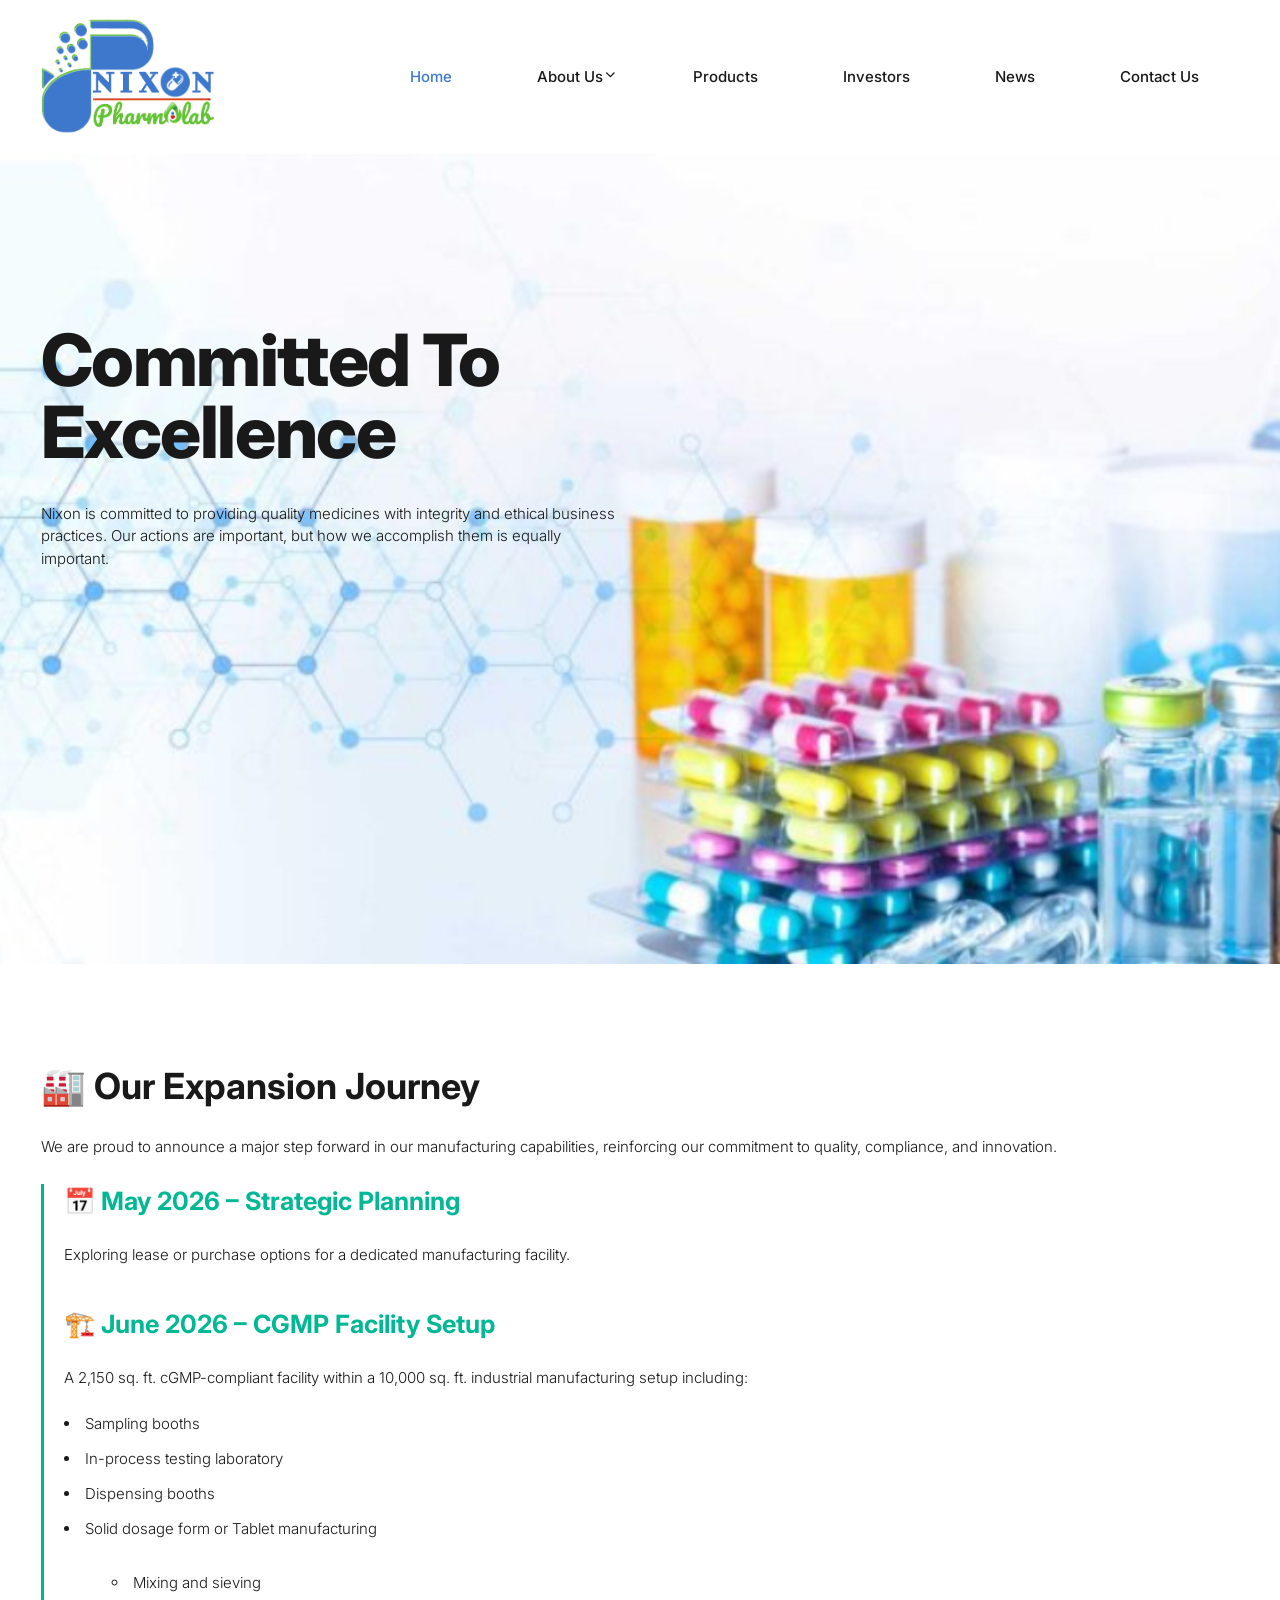
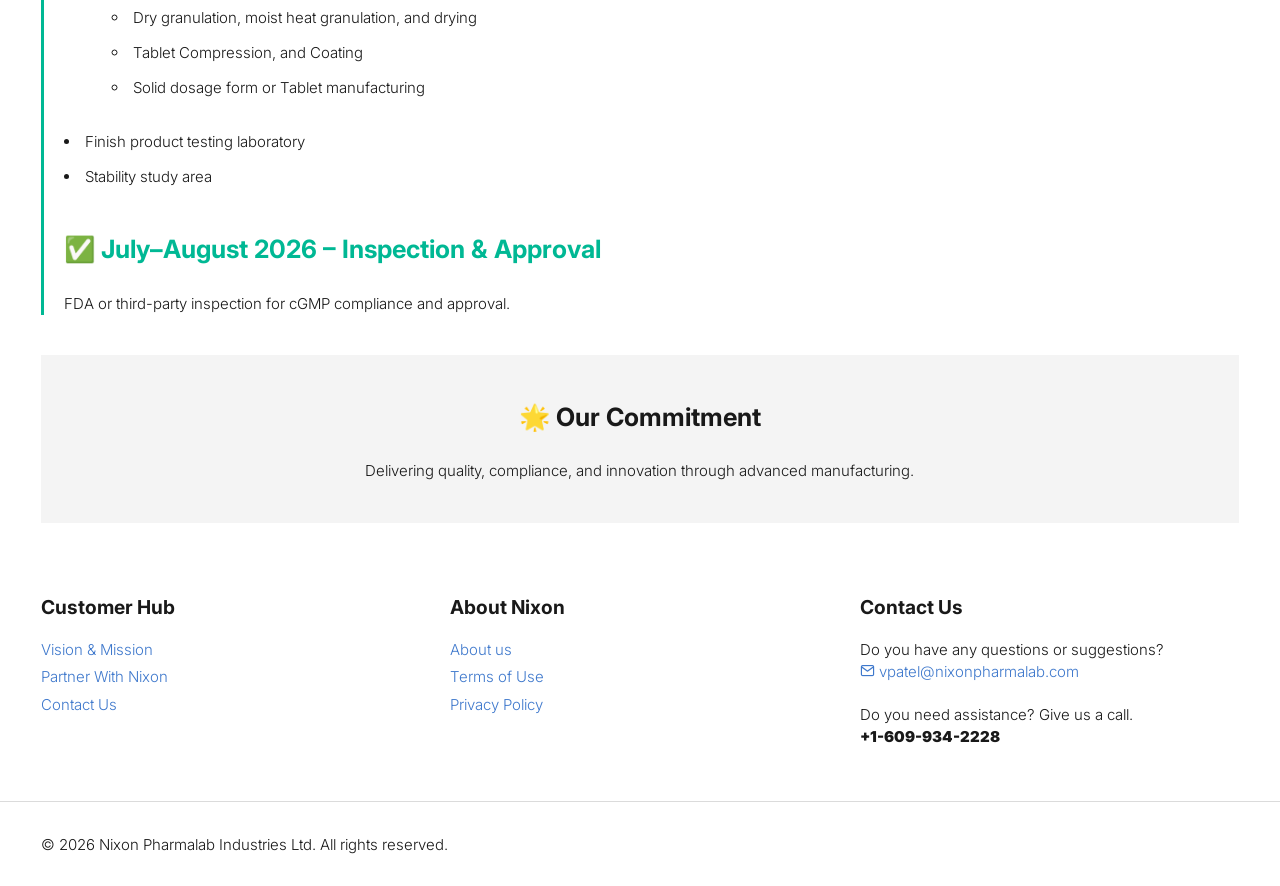
<file: index.html>
<!DOCTYPE html>
<html lang="en">

<head>
  <title>Nixon Pharmalab Industries Ltd. - Expansion Update</title>
  <link rel="icon" href="favicon.ico" type="image/x-icon" />
  <meta charset="utf-8">
  <meta http-equiv="X-UA-Compatible" content="IE=edge">
  <meta name="viewport" content="width=device-width, initial-scale=1.0">
  <meta name="format-detection" content="telephone=no">
  <meta name="apple-mobile-web-app-capable" content="yes">
  <meta name="keywords" content="Best Pharmalab company">
  <meta name="description"
    content="Nixon Pharmalab pushes the boundaries of scientific innovation to deliver high-quality generics, APIs and biosimilars, advancing global healthcare with reliable and accessible medication.">
  <link rel="icon" type="image/x-icon" href="images/favicon.ico">
  <link rel="stylesheet" type="text/css" href="css/normalize.css">
  <link rel="stylesheet" type="text/css" href="icomoon/icomoon.css">
  <link rel="stylesheet" type="text/css" media="all"
    href="https://maxcdn.bootstrapcdn.com/font-awesome/4.7.0/css/font-awesome.min.css">
  <link rel="stylesheet" type="text/css" href="css/vendor.css">
  <link rel="stylesheet" type="text/css" href="style.css">
  <link rel="preconnect" href="https://fonts.googleapis.com">
  <link rel="preconnect" href="https://fonts.gstatic.com" crossorigin>
  <link href="https://fonts.googleapis.com/css2?family=Inter:wght@100;200;300;400;500;600;700;800;900&display=swap"
    rel="stylesheet">
  <!-- script
    ================================================== -->
  <script src="js/modernizr.js"></script>
</head>

<body>

  <div class="preloader-wrapper">
    <div class="preloader">
    </div>
  </div>

  <header id="header">
    <div id="header-wrap">
      <nav class="primary-nav padding-xxsmall">
        <div class="container">
          <div class="row d-flex align-items-center">
            <div class="col-lg-2 col-md-2">
              <div class="main-logo">
                <a href="index.html">
                  <img src="images/NixonPharmalab-logo.png" alt="Nixon Pharmalab logo">
                </a>
              </div>
            </div>
            <div class="col-lg-10 col-md-10">
              <div class="navbar">

                <div id="main-nav" class="stellarnav d-flex justify-content-end right">
                  <ul class="menu-list">
                    <li><a href="index.html" class="item-anchor active" data-effect="Home">Home</a></li>
                    <li class="menu-item has-sub">
                      <a href="about-us.html" class="item-anchor d-flex align-item-center" data-effect="About">About
                        Us<i class="icon icon-chevron-down"></i></a>
                      <ul class="submenu">
                        <li><a href="who-we-are.html" class="item-anchor">Who We Are</a></li>
                        <li><a href="tour-our-facility.html" class="item-anchor">Tour Our Facility</a></li>
                        <li><a href="vision-and-mission.html" class="item-anchor">Vision & Mission</a></li>
                        <li><a href="our-core-values.html" class="item-anchor">Our Core Values</a></li>
                        <li><a href="our-history.html" class="item-anchor">Our History</a></li>
                      </ul>
                    </li>

                    <li><a href="products.html" class="item-anchor" data-effect="Products">Products</a></li>

                    <li><a href="investors.html" class="item-anchor" data-effect="Investors">Investors</a></li>

                    <li><a href="news.html" class="item-anchor" data-effect="news">News</a></li>

                    <li><a href="contact.html" class="item-anchor" data-effect="Contact">Contact Us</a></li>

                  </ul>
                </div>

              </div>
            </div>
          </div>
        </div>
      </nav>
    </div>
  </header>

  <section id="billboard" class="overflow-hidden">

    <button class="button-prev">
      <i class="icon icon-chevron-left"></i>
    </button>
    <button class="button-next">
      <i class="icon icon-chevron-right"></i>
    </button>
    <div class="swiper main-swiper">
      <div class="swiper-wrapper">
        <div class="swiper-slide"
          style="background-image: url('images/pharmaceutical.jpg');background-repeat: no-repeat;background-size: cover;background-position: center;">
          <div class="banner-content">
            <div class="container">
              <div class="row">
                <div class="col-md-6">
                  <h2 class="banner-title">Committed to Excellence</h2>
                  <p>Nixon is committed to providing quality medicines with integrity and ethical business practices.
                    Our actions are important, but how we accomplish them is equally important.</p>
                </div>
              </div>
            </div>
          </div>
        </div>
      </div>
    </div>
  </section>

  <section id="index">
    <div class="container padding-medium">
      <div class="row d-flex flex-wrap">
        <div class="col-lg-12 col-md-12">
          <div class="detail">
            <div class="display-header">

              <!-- DETAILS -->

              <h2>🏭 Our Expansion Journey</h2>
              <p>We are proud to announce a major step forward in our manufacturing capabilities, reinforcing our
                commitment to quality, compliance, and innovation.</p>

              <div class="timeline">

                <div class="phase">
                  <h3>📅 May 2026 – Strategic Planning</h3>
                  <p>Exploring lease or purchase options for a dedicated manufacturing facility.</p>
                </div>

                <div class="phase">
                  <h3>🏗️ June 2026 – cGMP Facility Setup</h3>
                  <p>A 2,150 sq. ft. cGMP-compliant facility within a 10,000 sq. ft. industrial manufacturing setup including:</p>
                  <ul style="list-style-type:disc;" class="inner-list">
                    <li>Sampling booths</li>
                    <li>In-process testing laboratory</li>
                    <li>Dispensing booths</li>
                    <li>Solid dosage form or Tablet manufacturing
                      <ul>
                    <li>Mixing and sieving</li>
                    <li>Dry granulation, moist heat granulation, and drying</li>
                    <li>Tablet Compression, and Coating</li>
                    <li>Solid dosage form or Tablet manufacturing</li>
                  </ul>
                    </li>
                    <li>Finish product testing laboratory</li>
                    <li>Stability study area</li>
                  </ul>
                </div>

                <div class="phase">
                  <h3>✅ July–August 2026 – Inspection & Approval</h3>
                  <p>FDA or third-party inspection for cGMP compliance and approval.</p>
                </div>

              </div>

              <!-- FOOTER -->
              <div class="footer">
                <h3>🌟 Our Commitment</h3>
                <p>Delivering quality, compliance, and innovation through advanced manufacturing.</p>
              </div>

            </div>
          </div>
        </div>
      </div>
    </div>
  </section>

  <footer id="footer">
    <div class="container">
      <div class="footer-menu-list">
        <div class="row d-flex flex-wrap justify-content-between">
          <div class="col-lg-4 col-md-4 col-sm-6">
            <div class="footer-menu">
              <h5 class="widget-title">Customer Hub</h5>
              <ul class="menu-list list-unstyled">
                <li class="menu-item">
                  <a href="Vision-and-Mission.html">Vision & Mission</a>
                </li>
                <li class="menu-item">
                  <a href="investors.html">Partner With Nixon</a>
                </li>
                <li class="menu-item">
                  <a href="contact.html">Contact Us</a>
                </li>
              </ul>
            </div>
          </div>
          <div class="col-lg-4 col-md-4 col-sm-6">
            <div class="footer-menu">
              <h5 class="widget-title">About Nixon</h5>
              <ul class="menu-list list-unstyled">
                <li class="menu-item">
                  <a href="about-us.html">About us</a>
                </li>
                <li class="menu-item">
                  <a href="terms-of-use.html">Terms of Use</a>
                </li>
                <li class="menu-item">
                  <a href="privacy-policy.html">Privacy Policy</a>
                </li>
              </ul>
            </div>
          </div>
          <div class="col-lg-4 col-md-4 col-sm-6">
            <div class="footer-menu">
              <h5 class="widget-title">Contact Us</h5>
              <p>Do you have any questions or suggestions? <a href="mailto:vpatel@nixonpharmalab.com"><i
                    class="icon icon-mail"></i>&nbsp;vpatel@nixonpharmalab.com</a>
              </p>
              <p>Do you need assistance? Give us a call. <br>
                <strong>+1-609-934-2228</strong>
              </p>
            </div>
          </div>
        </div>
      </div>
    </div>
    <hr>
  </footer>

  <div id="footer-bottom">
    <div class="container">
      <div class="d-flex align-items-center flex-wrap justify-content-between">
        <div class="copyright">
          <p>&copy; <span id="year"></span> Nixon Pharmalab Industries Ltd. All rights reserved.</p>
          <script>
            document.getElementById("year").textContent = new Date().getFullYear();
          </script>
        </div>
      </div>
    </div>
  </div>

  <script src="js/jquery-1.11.0.min.js"></script>
  <script src="js/plugins.js"></script>
  <script src="js/script.js"></script>
</body>

</html>
</file>
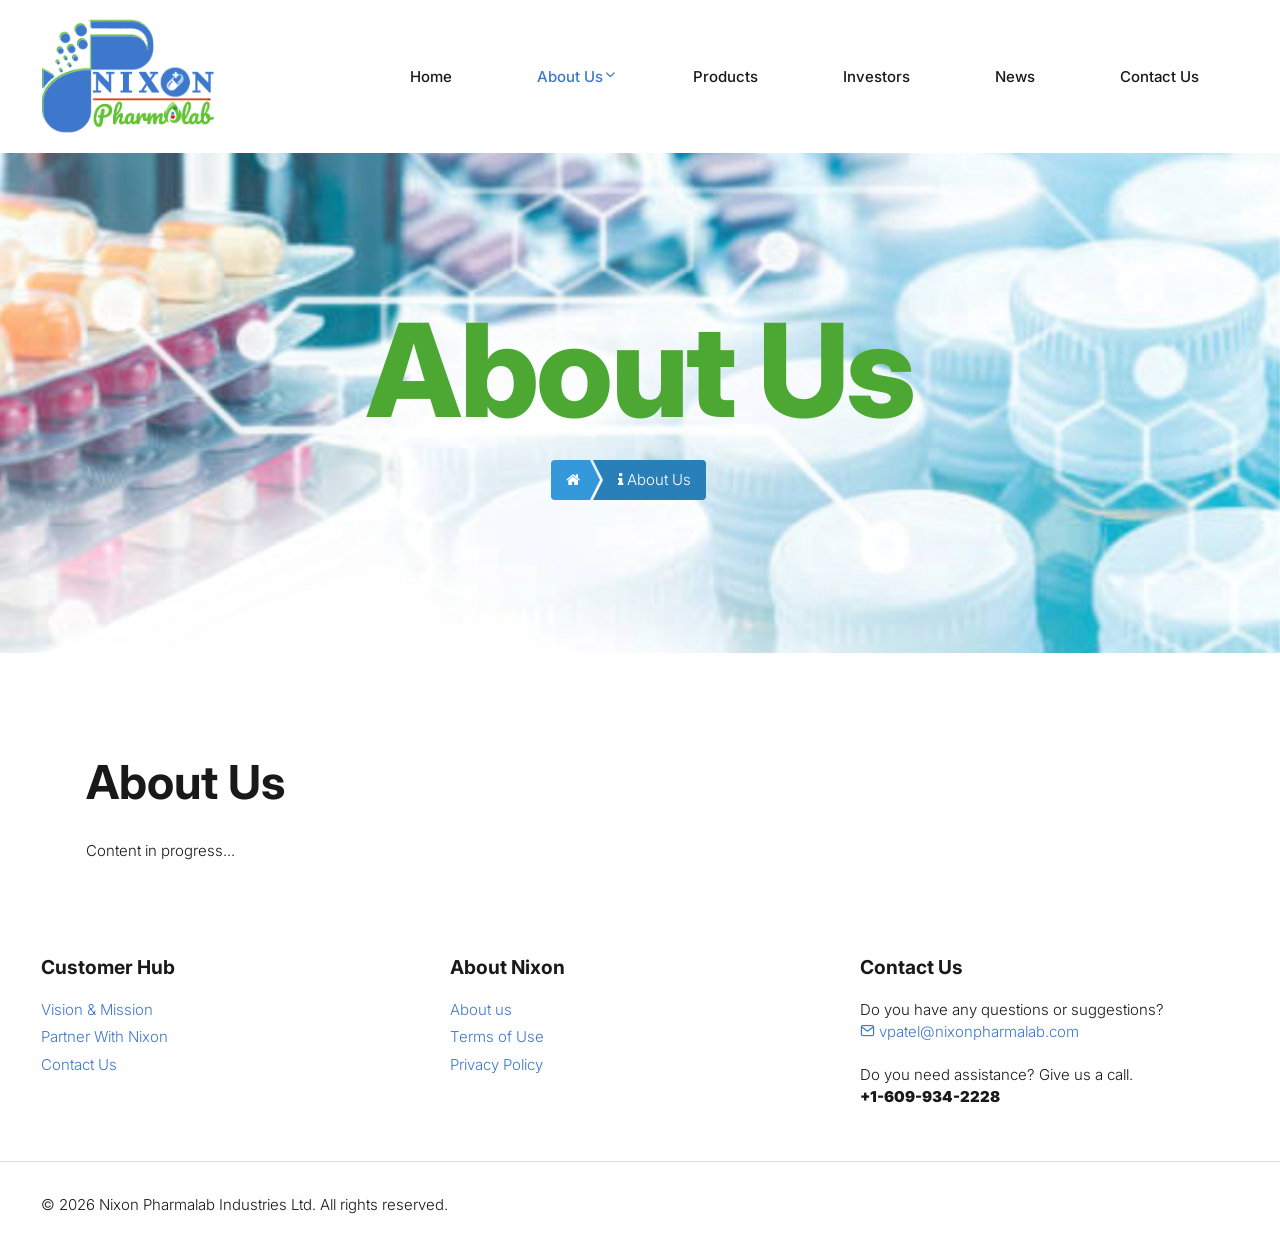
<file: about-us.html>
<!DOCTYPE html>
<html lang="en">
<head>
<title>About Us - Nixon Pharmalab Industries Ltd.</title>
<meta charset="utf-8">
<meta http-equiv="X-UA-Compatible" content="IE=edge">
<meta name="viewport" content="width=device-width, initial-scale=1.0">
<meta name="format-detection" content="telephone=no">
<meta name="apple-mobile-web-app-capable" content="yes">
<meta name="keywords" content="Best Pharmalab company">
<meta name="description" content="Nixon Pharmalab pushes the boundaries of scientific innovation to deliver high-quality generics, APIs and biosimilars, advancing global healthcare with reliable and accessible medication.">
<link rel="icon" type="image/x-icon" href="images/favicon.ico">
<link rel="stylesheet" type="text/css" href="css/normalize.css">
<link rel="stylesheet" type="text/css" href="icomoon/icomoon.css">
<link rel="stylesheet" type="text/css" media="all" href="https://maxcdn.bootstrapcdn.com/font-awesome/4.7.0/css/font-awesome.min.css">
<link rel="stylesheet" type="text/css" href="css/vendor.css">
<link rel="stylesheet" type="text/css" href="style.css">
<link rel="preconnect" href="https://fonts.googleapis.com">
<link rel="preconnect" href="https://fonts.gstatic.com" crossorigin>
<link href="https://fonts.googleapis.com/css2?family=Inter:wght@100;200;300;400;500;600;700;800;900&display=swap" rel="stylesheet">
<!-- script
    ================================================== --> 
<script src="js/modernizr.js"></script>
</head>
<body>
<div class="preloader-wrapper">
  <div class="preloader"> </div>
</div>
<header id="header">
  <div id="header-wrap">
    <nav class="primary-nav padding-xxsmall">
      <div class="container">
        <div class="row d-flex align-items-center">
          <div class="col-lg-2 col-md-2">
            <div class="main-logo"> <a href="index.html"> <img src="images/NixonPharmalab-logo.png" alt="Nixon Pharmalab logo"> </a> </div>
          </div>
          <div class="col-lg-10 col-md-10">
            <div class="navbar">
              <div id="main-nav" class="stellarnav d-flex justify-content-end right">
                <ul class="menu-list">
                      <li><a href="index.html" class="item-anchor" data-effect="Home">Home</a></li>
                      <li class="menu-item has-sub">
                        <a href="about-us.html" class="item-anchor d-flex align-item-center active" data-effect="About">About Us<i class="icon icon-chevron-down"></i></a>
                        <ul class="submenu">
                          <li><a href="who-we-are.html" class="item-anchor">Who We Are</a></li>
                          <li><a href="tour-our-facility.html" class="item-anchor">Tour Our Facility</a></li>
                          <li><a href="vision-and-mission.html" class="item-anchor">Vision & Mission</a></li>
                          <li><a href="our-core-values.html" class="item-anchor">Our Core Values</a></li>
                          <li><a href="our-history.html" class="item-anchor">Our History</a></li>
                        </ul>
                      </li>

                      <li><a href="products.html" class="item-anchor" data-effect="Products">Products</a></li>
						
					            <li><a href="investors.html" class="item-anchor" data-effect="Investors">Investors</a></li>

					            <li><a href="news.html" class="item-anchor" data-effect="news">News</a></li>
						
                      <li><a href="contact.html" class="item-anchor" data-effect="Contact">Contact Us</a></li>

                    </ul>
              </div>
            </div>
          </div>
        </div>
      </div>
    </nav>
  </div>
</header>
<section class="site-banner jarallax min-height300 padding-large" style="background: url(images/About-us.jpg) no-repeat;">
  <div class="container">
    <div class="row">
      <div class="col-md-12">
        <h1 class="page-title">About Us</h1>
        <ul id="breadcrumb">
          <li><a href="index.html"><span class="fa fa-home"> </span></a></li>
          <li><a href="javascript:void(0)"><span class="fa fa-info"> </span>&nbsp;About Us</a></li>
        </ul>
      </div>
    </div>
  </div>
</section>
<section id="about-us">
  <div class="container padding-medium">
    <div class="row d-flex align-items-center">
      <div class="detail">
        <h2 class="section-title">About Us</h2>
        <p>Content in progress...</p>
      </div>
    </div>
  </div>
</section>

<footer id="footer">
      <div class="container">
        <div class="footer-menu-list">
          <div class="row d-flex flex-wrap justify-content-between">
            <div class="col-lg-4 col-md-4 col-sm-6">
              <div class="footer-menu">
                <h5 class="widget-title">Customer Hub</h5>
                <ul class="menu-list list-unstyled">
                  <li class="menu-item">
                    <a href="Vision-and-Mission.html">Vision & Mission</a>
                  </li>
                  <li class="menu-item">
                    <a href="investors.html">Partner With Nixon</a>
                  </li>
                  <li class="menu-item">
                    <a href="contact.html">Contact Us</a>
                  </li>
                </ul>
              </div>
            </div>
            <div class="col-lg-4 col-md-4 col-sm-6">
              <div class="footer-menu">
                <h5 class="widget-title">About Nixon</h5>
                <ul class="menu-list list-unstyled">
				          <li class="menu-item">
                    <a href="about-us.html">About us</a>
                  </li>
                  <li class="menu-item">
                    <a href="terms-of-use.html">Terms of Use</a>
                  </li>
                  <li class="menu-item">
                    <a href="privacy-policy.html">Privacy Policy</a>
                  </li>
                </ul>
              </div>
            </div>
            <div class="col-lg-4 col-md-4 col-sm-6">
              <div class="footer-menu">
                <h5 class="widget-title">Contact Us</h5>
                <p>Do you have any questions or suggestions? <a href="mailto:vpatel@nixonpharmalab.com"><i class="icon icon-mail"></i>&nbsp;vpatel@nixonpharmalab.com</a>
                </p>
                <p>Do you need assistance? Give us a call. <br>
                  <strong>+1-609-934-2228</strong>
                </p>
              </div>
            </div>           
          </div>
        </div>
      </div>
      <hr>
    </footer>
  <div id="footer-bottom">
    <div class="container">
      <div class="d-flex align-items-center flex-wrap justify-content-between">
        <div class="copyright">
          <p>&copy; <span id="year"></span> Nixon Pharmalab Industries Ltd. All rights reserved.</p>
          <script>
            document.getElementById("year").textContent = new Date().getFullYear();
          </script>
        </div>
      </div>
    </div>
  </div>
<script src="js/jquery-1.11.0.min.js"></script> 
<script src="js/plugins.js"></script> 
<script src="js/script.js"></script>
</body>
</html>
</file>
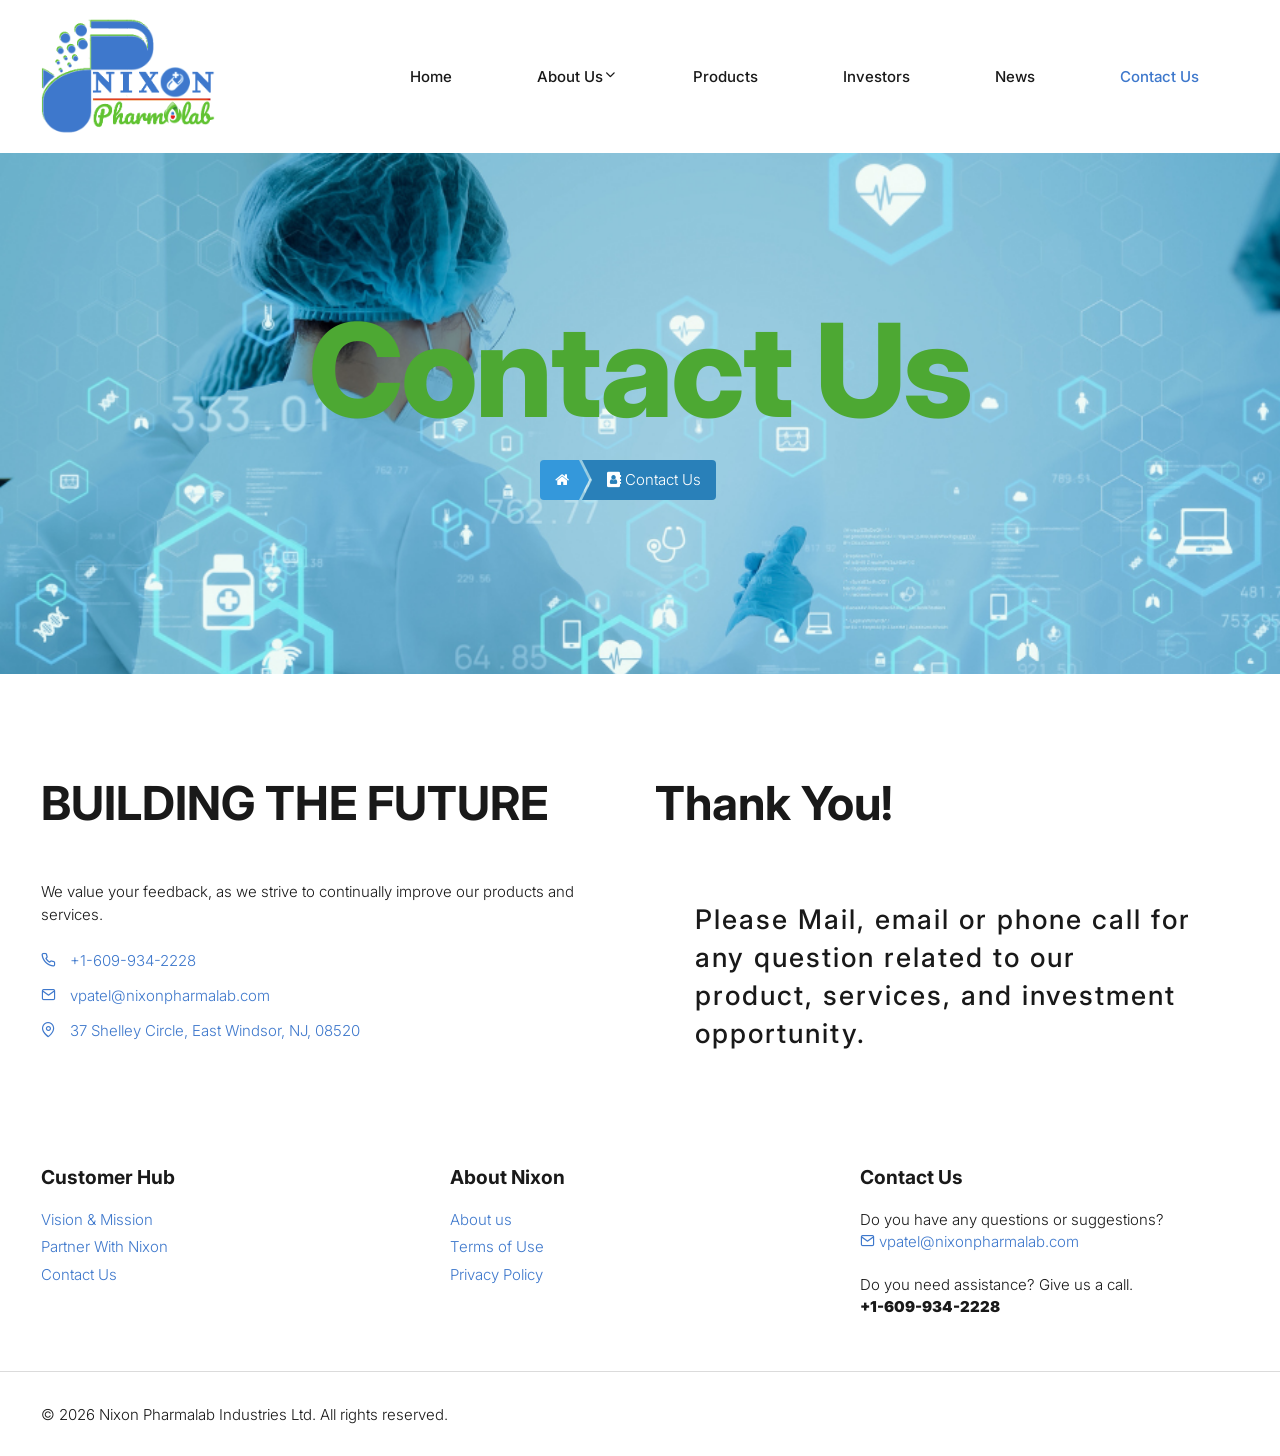
<file: contact.html>
<!DOCTYPE html>
<html lang="en">
  <head>
    <title>Contact Us - Nixon Pharmalab Industries Ltd.</title>
    <meta charset="utf-8">
    <meta http-equiv="X-UA-Compatible" content="IE=edge">
    <meta name="viewport" content="width=device-width, initial-scale=1.0">
    <meta name="format-detection" content="telephone=no">
    <meta name="apple-mobile-web-app-capable" content="yes">
    <meta name="keywords" content="Best Pharmalab company">
    <meta name="description" content="Nixon Pharmalab pushes the boundaries of scientific innovation to deliver high-quality generics, APIs and biosimilars, advancing global healthcare with reliable and accessible medication.">
    <link rel="icon" type="image/x-icon" href="images/favicon.ico">
    <link rel="stylesheet" type="text/css" href="css/normalize.css">
    <link rel="stylesheet" type="text/css" href="icomoon/icomoon.css">
    <link rel="stylesheet" type="text/css" media="all" href="https://maxcdn.bootstrapcdn.com/font-awesome/4.7.0/css/font-awesome.min.css">
    <link rel="stylesheet" type="text/css" href="css/vendor.css">
    <link rel="stylesheet" type="text/css" href="style.css">
    <link rel="preconnect" href="https://fonts.googleapis.com">
    <link rel="preconnect" href="https://fonts.gstatic.com" crossorigin>
    <link href="https://fonts.googleapis.com/css2?family=Inter:wght@100;200;300;400;500;600;700;800;900&display=swap" rel="stylesheet">
    <!-- script
    ================================================== -->
    <script src="js/modernizr.js"></script>
  </head>
  <body>

    <div class="preloader-wrapper">
      <div class="preloader">
      </div>
    </div>
    <header id="header">
      <div id="header-wrap">
        <nav class="primary-nav padding-xxsmall">
          <div class="container">
            <div class="row d-flex align-items-center">
              <div class="col-lg-2 col-md-2">
                <div class="main-logo">
                  <a href="index.html">
                    <img src="images/NixonPharmalab-logo.png" alt="Nixon Pharmalab logo">
                  </a>
                </div>
              </div>
              <div class="col-lg-10 col-md-10">
                <div class="navbar">
                  <div id="main-nav" class="stellarnav d-flex justify-content-end right">
                    <ul class="menu-list">
                      <li><a href="index.html" class="item-anchor" data-effect="Home">Home</a></li>
                      <li class="menu-item has-sub">
                        <a href="about-us.html" class="item-anchor d-flex align-item-center" data-effect="About">About Us<i class="icon icon-chevron-down"></i></a>
                        <ul class="submenu">
                          <li><a href="who-we-are.html" class="item-anchor">Who We Are</a></li>
                          <li><a href="tour-our-facility.html" class="item-anchor">Tour Our Facility</a></li>
                          <li><a href="vision-and-mission.html" class="item-anchor">Vision & Mission</a></li>
                          <li><a href="our-core-values.html" class="item-anchor">Our Core Values</a></li>
                          <li><a href="our-history.html" class="item-anchor">Our History</a></li>
                        </ul>
                      </li>

                      <li><a href="products.html" class="item-anchor" data-effect="Products">Products</a></li>
						
					            <li><a href="investors.html" class="item-anchor" data-effect="Investors">Investors</a></li>

					            <li><a href="news.html" class="item-anchor" data-effect="news">News</a></li>
						
                      <li><a href="contact.html" class="item-anchor active" data-effect="Contact">Contact Us</a></li>

                    </ul>
                  </div>

                </div>
              </div>
            </div>
          </div>
        </nav>
      </div>
    </header>

    <section class="site-banner jarallax padding-large" style="background: url(images/contact-us.png) no-repeat; background-position: top;">
      <div class="container">
        <div class="row">
          <div class="col-md-12">
            <h1 class="page-title">Contact Us</h1>
            <ul id="breadcrumb">
              <li><a href="index.html"><span class="fa fa-home"> </span></a></li>
              <li><a href="javascript:void(0)"><span class="fa fa-address-book"> </span>&nbsp;Contact Us</a></li>
            </ul>
          </div>
        </div>
      </div>
    </section>

    <section class="contact-information padding-medium">
      <div class="container">
        <div class="row">
          <div class="col-md-6">
            <div class="section-header">
              <h2 class="section-title">BUILDING THE FUTURE</h2>
            </div>
            <div class="contact-detail">
              <div class="detail-list">
                <p>We value your feedback, as we strive to continually improve our products and services.</p>
                <ul class="list-unstyled list-icon">
                  <li>
                    <a href="javascript:void(0)"><i class="icon icon-phone"></i>&nbsp;+1-609-934-2228</a>
                  </li>
                  <li>
                    <a href="mailto:vpatel@nixonpharmalab.com"><i class="icon icon-mail"></i>&nbsp;vpatel@nixonpharmalab.com</a>
                  </li>
                  <li>
                    <a href="javascript:void(0)"><i class="icon icon-map-pin"></i>&nbsp;37 Shelley Circle, East Windsor, NJ, 08520</a>
                  </li>
                </ul>
              </div>
            </div>
          </div>
          <div class="col-md-6">
            <div class="contact-information">
              <div class="section-header">
                <h2 class="section-title">Thank You!</h2>
              </div>
              <blockquote>Please Mail, email or phone call for any question related to our product, services, and investment opportunity.</blockquote>
              <!-- <form name="contactform" action="#" method="post" class="contact-form">
                <div class="form-item">
                  <input type="text" maxlength="80" name="name" placeholder="*Your Name" class="u-full-width bg-light" required>
                  <input type="email"  maxlength="80" name="email" placeholder="*you@example.com" class="u-full-width bg-light" required>
                  <input type="text" name="telephone" size="30" required maxlength="30" placeholder="&#215;&#215;&#215;-&#215;&#215;&#215;-&#215;&#215;&#215;&#215;" class="u-full-width bg-light" />
                  <textarea class="u-full-width bg-light" name="message" placeholder="*Tell us more..." style="height: 180px;" required></textarea>
                </div>
                <label>
                  <input type="checkbox" required>
                  <span class="label-body">I agree all the <a href="terms-of-use.html">terms and conditions</a>
                  </span>
                </label>
                <button type="submit" name="submit" class="btn btn-dark btn-full btn-medium">Submit</button>
              </form> -->
            </div>
          </div>
        </div>
      </div>
    </section>

    <footer id="footer">
      <div class="container">
        <div class="footer-menu-list">
          <div class="row d-flex flex-wrap justify-content-between">
            <div class="col-lg-4 col-md-4 col-sm-6">
              <div class="footer-menu">
                <h5 class="widget-title">Customer Hub</h5>
                <ul class="menu-list list-unstyled">
                  <li class="menu-item">
                    <a href="Vision-and-Mission.html">Vision & Mission</a>
                  </li>
                  <li class="menu-item">
                    <a href="investors.html">Partner With Nixon</a>
                  </li>
                  <li class="menu-item">
                    <a href="contact.html">Contact Us</a>
                  </li>
                </ul>
              </div>
            </div>
            <div class="col-lg-4 col-md-4 col-sm-6">
              <div class="footer-menu">
                <h5 class="widget-title">About Nixon</h5>
                <ul class="menu-list list-unstyled">
				          <li class="menu-item">
                    <a href="about-us.html">About us</a>
                  </li>
                  <li class="menu-item">
                    <a href="terms-of-use.html">Terms of Use</a>
                  </li>
                  <li class="menu-item">
                    <a href="privacy-policy.html">Privacy Policy</a>
                  </li>
                </ul>
              </div>
            </div>
            <div class="col-lg-4 col-md-4 col-sm-6">
              <div class="footer-menu">
                <h5 class="widget-title">Contact Us</h5>
                <p>Do you have any questions or suggestions? <a href="mailto:vpatel@nixonpharmalab.com"><i class="icon icon-mail"></i>&nbsp;vpatel@nixonpharmalab.com</a>
                </p>
                <p>Do you need assistance? Give us a call. <br>
                  <strong>+1-609-934-2228</strong>
                </p>
              </div>
            </div>           
          </div>
        </div>
      </div>
      <hr>
    </footer>

  <div id="footer-bottom">
    <div class="container">
      <div class="d-flex align-items-center flex-wrap justify-content-between">
        <div class="copyright">
          <p>&copy; <span id="year"></span> Nixon Pharmalab Industries Ltd. All rights reserved.</p>
          <script>
            document.getElementById("year").textContent = new Date().getFullYear();
          </script>
        </div>
      </div>
    </div>
  </div>
    <script src="js/jquery-1.11.0.min.js"></script>
    <script src="js/plugins.js"></script>
    <script src="js/script.js"></script>
  </body>
</html>
</file>
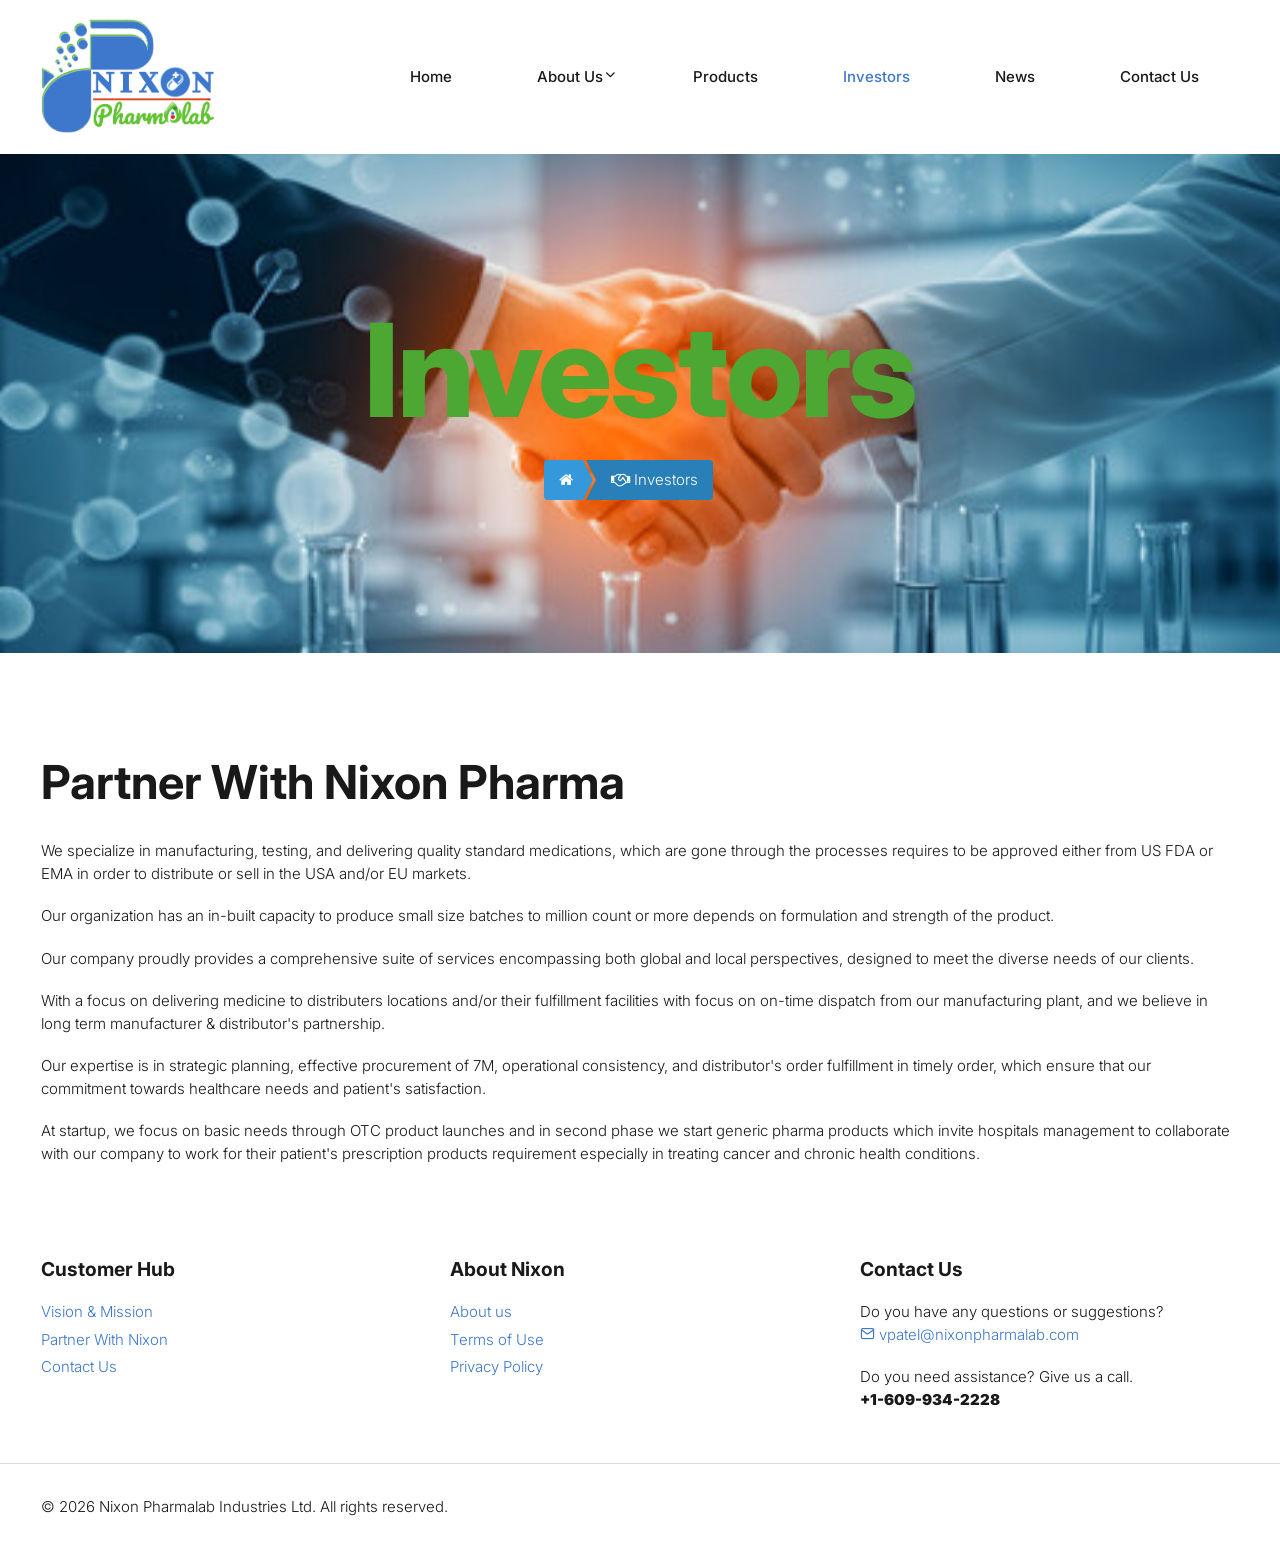
<file: investors.html>
<!DOCTYPE html>
<html lang="en">
  <head>
    <title>Investors - Nixon Pharmalab Industries Ltd.</title>
    <meta charset="utf-8">
    <meta http-equiv="X-UA-Compatible" content="IE=edge">
    <meta name="viewport" content="width=device-width, initial-scale=1.0">
    <meta name="format-detection" content="telephone=no">
    <meta name="apple-mobile-web-app-capable" content="yes">
    <meta name="keywords" content="Best Pharmalab company">
    <meta name="description" content="Nixon Pharmalab pushes the boundaries of scientific innovation to deliver high-quality generics, APIs and biosimilars, advancing global healthcare with reliable and accessible medication.">
    <link rel="icon" type="image/x-icon" href="images/favicon.ico">
    <link rel="stylesheet" type="text/css" href="css/normalize.css">
    <link rel="stylesheet" type="text/css" href="icomoon/icomoon.css">
    <link rel="stylesheet" type="text/css" media="all" href="https://maxcdn.bootstrapcdn.com/font-awesome/4.7.0/css/font-awesome.min.css">
    <link rel="stylesheet" type="text/css" href="css/vendor.css">
    <link rel="stylesheet" type="text/css" href="style.css">
    <link rel="preconnect" href="https://fonts.googleapis.com">
    <link rel="preconnect" href="https://fonts.gstatic.com" crossorigin>
    <link href="https://fonts.googleapis.com/css2?family=Inter:wght@100;200;300;400;500;600;700;800;900&display=swap" rel="stylesheet">
    <!-- script
    ================================================== -->
    <script src="js/modernizr.js"></script>
  </head>
  <body>

    <div class="preloader-wrapper">
      <div class="preloader">
      </div>
    </div>

    <header id="header">
      <div id="header-wrap">
        <nav class="primary-nav padding-xxsmall">
          <div class="container">
            <div class="row d-flex align-items-center">
              <div class="col-lg-2 col-md-2">
                <div class="main-logo">
                  <a href="index.html">
                    <img src="images/NixonPharmalab-logo.png" alt="Nixon Pharmalab logo">
                  </a>
                </div>
              </div>
              <div class="col-lg-10 col-md-10">
                <div class="navbar">

                  <div id="main-nav" class="stellarnav d-flex justify-content-end right">
                    <ul class="menu-list">
                      <li><a href="index.html" class="item-anchor" data-effect="Home">Home</a></li>
                      <li class="menu-item has-sub">
                        <a href="about-us.html" class="item-anchor d-flex align-item-center" data-effect="About">About Us<i class="icon icon-chevron-down"></i></a>
                        <ul class="submenu">
                          <li><a href="who-we-are.html" class="item-anchor">Who We Are</a></li>
                          <li><a href="tour-our-facility.html" class="item-anchor">Tour Our Facility</a></li>
                          <li><a href="vision-and-mission.html" class="item-anchor">Vision & Mission</a></li>
                          <li><a href="our-core-values.html" class="item-anchor">Our Core Values</a></li>
                          <li><a href="our-history.html" class="item-anchor">Our History</a></li>
                        </ul>
                      </li>

                      <li><a href="products.html" class="item-anchor" data-effect="Products">Products</a></li>
						
					            <li><a href="investors.html" class="item-anchor active" data-effect="Investors">Investors</a></li>

					            <li><a href="news.html" class="item-anchor" data-effect="news">News</a></li>
						
                      <li><a href="contact.html" class="item-anchor" data-effect="Contact">Contact Us</a></li>

                    </ul>
                  </div>

                </div>
              </div>
            </div>
          </div>
        </nav>
      </div>
    </header>
	  
	<section class="site-banner jarallax min-height300 padding-large" style="background: url(images/investor.jpg) no-repeat;">
      <div class="container">
        <div class="row">
          <div class="col-md-12">
            <h1 class="page-title">Investors</h1>
            <ul id="breadcrumb">
              <li><a href="index.html"><span class="fa fa-home"> </span></a></li>
              <li><a href="javascript:void(0)"><span class="fa fa-handshake-o"> </span>&nbsp;Investors</a></li>
            </ul>
          </div>
        </div>
      </div>
    </section>

    <section id="Investors">
      <div class="container padding-medium">
        <div class="row d-flex flex-wrap">
          <div class="col-lg-12 col-md-12">
            <div class="detail">
              <div class="display-header">
                <h2 class="section-title">Partner With Nixon Pharma</h2>
                <p>We specialize in manufacturing, testing, and delivering quality standard medications, which are gone through the processes requires to be approved either from US FDA or EMA in order to distribute or sell in the USA and/or EU markets.</p>
                <p>Our organization has an in-built capacity to produce small size batches to million count or more depends on formulation and strength of the product.</p>
          <p>Our company proudly provides a comprehensive suite of services encompassing both global and local perspectives, designed to meet the diverse needs of our clients.</p>
          <p>With a focus on delivering medicine to distributers locations and/or their fulfillment facilities with focus on on-time dispatch from our manufacturing plant, and we believe in long term manufacturer & distributor's partnership.</p>
          <p>Our expertise is in strategic planning, effective procurement of 7M, operational consistency, and distributor's order fulfillment in timely order, which ensure that our commitment towards healthcare needs and patient's satisfaction.</p>
          <p>At startup, we focus on basic needs through OTC product launches and in second phase we start generic pharma products which invite hospitals management to collaborate with our company to work for their patient's prescription products requirement especially in treating cancer and chronic health conditions.</p>
              </div>
            </div>
          </div>
        </div>
      </div>	  
    </section>

    <footer id="footer">
      <div class="container">
        <div class="footer-menu-list">
          <div class="row d-flex flex-wrap justify-content-between">
            <div class="col-lg-4 col-md-4 col-sm-6">
              <div class="footer-menu">
                <h5 class="widget-title">Customer Hub</h5>
                <ul class="menu-list list-unstyled">
                  <li class="menu-item">
                    <a href="Vision-and-Mission.html">Vision & Mission</a>
                  </li>
                  <li class="menu-item">
                    <a href="investors.html">Partner With Nixon</a>
                  </li>
                  <li class="menu-item">
                    <a href="contact.html">Contact Us</a>
                  </li>
                </ul>
              </div>
            </div>
            <div class="col-lg-4 col-md-4 col-sm-6">
              <div class="footer-menu">
                <h5 class="widget-title">About Nixon</h5>
                <ul class="menu-list list-unstyled">
				          <li class="menu-item">
                    <a href="about-us.html">About us</a>
                  </li>
                  <li class="menu-item">
                    <a href="terms-of-use.html">Terms of Use</a>
                  </li>
                  <li class="menu-item">
                    <a href="privacy-policy.html">Privacy Policy</a>
                  </li>
                </ul>
              </div>
            </div>
            <div class="col-lg-4 col-md-4 col-sm-6">
              <div class="footer-menu">
                <h5 class="widget-title">Contact Us</h5>
                <p>Do you have any questions or suggestions? <a href="mailto:vpatel@nixonpharmalab.com"><i class="icon icon-mail"></i>&nbsp;vpatel@nixonpharmalab.com</a>
                </p>
                <p>Do you need assistance? Give us a call. <br>
                  <strong>+1-609-934-2228</strong>
                </p>
              </div>
            </div>           
          </div>
        </div>
      </div>
      <hr>
    </footer>

  <div id="footer-bottom">
    <div class="container">
      <div class="d-flex align-items-center flex-wrap justify-content-between">
        <div class="copyright">
          <p>&copy; <span id="year"></span> Nixon Pharmalab Industries Ltd. All rights reserved.</p>
          <script>
            document.getElementById("year").textContent = new Date().getFullYear();
          </script>
        </div>
      </div>
    </div>
  </div>

    <script src="js/jquery-1.11.0.min.js"></script>
    <script src="js/plugins.js"></script>
    <script src="js/script.js"></script>
  </body>
</html>
</file>
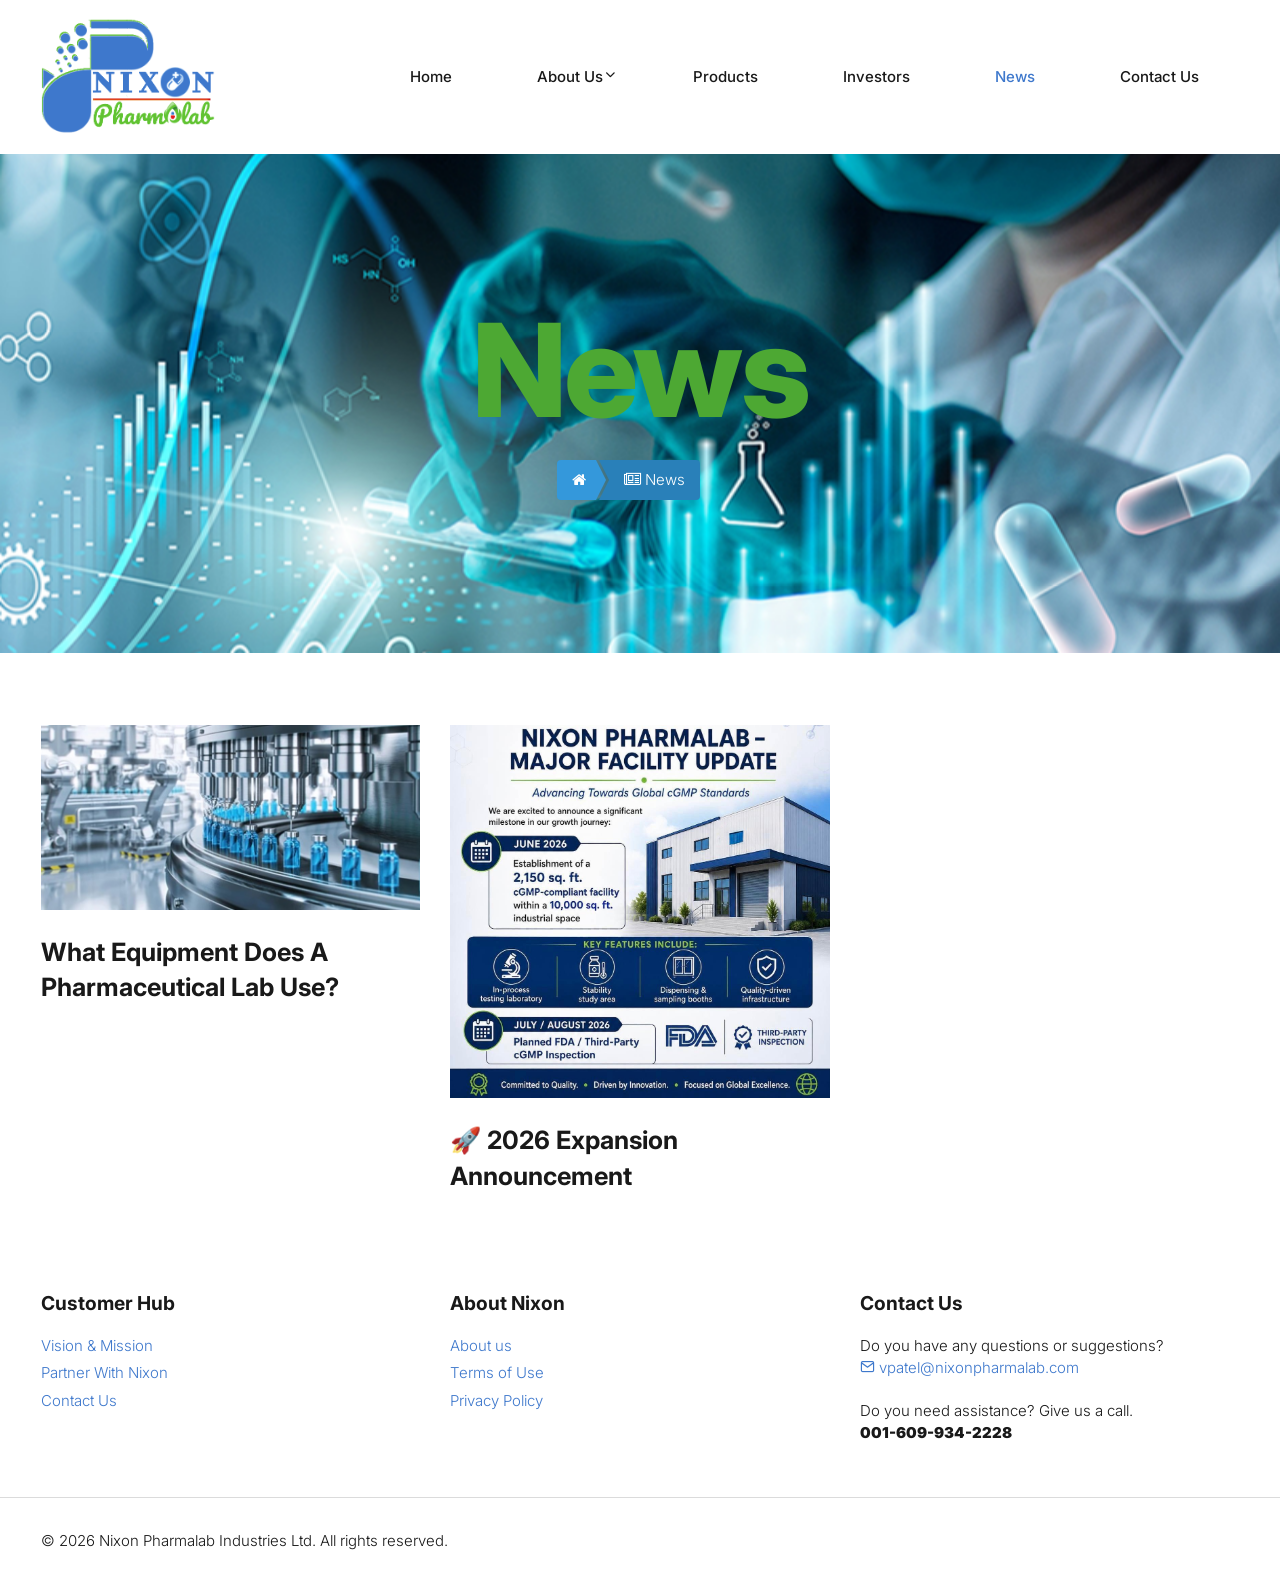
<file: news.html>
<!DOCTYPE html>
<html lang="en">
  <head>
    <title>News - Nixon Pharmalab Industries Ltd.</title>
    <meta charset="utf-8">
    <meta http-equiv="X-UA-Compatible" content="IE=edge">
    <meta name="viewport" content="width=device-width, initial-scale=1.0">
    <meta name="format-detection" content="telephone=no">
    <meta name="apple-mobile-web-app-capable" content="yes">
    <meta name="keywords" content="Best Pharmalab company">
    <meta name="description" content="Nixon Pharmalab pushes the boundaries of scientific innovation to deliver high-quality generics, APIs and biosimilars, advancing global healthcare with reliable and accessible medication.">
    <link rel="icon" type="image/x-icon" href="images/favicon.ico">
    <link rel="stylesheet" type="text/css" href="css/normalize.css">
    <link rel="stylesheet" type="text/css" href="icomoon/icomoon.css">
    <link rel="stylesheet" type="text/css" media="all" href="https://maxcdn.bootstrapcdn.com/font-awesome/4.7.0/css/font-awesome.min.css">
    <link rel="stylesheet" type="text/css" href="css/vendor.css">
    <link rel="stylesheet" type="text/css" href="style.css">
    <link rel="preconnect" href="https://fonts.googleapis.com">
    <link rel="preconnect" href="https://fonts.gstatic.com" crossorigin>
    <link href="https://fonts.googleapis.com/css2?family=Inter:wght@100;200;300;400;500;600;700;800;900&display=swap" rel="stylesheet">
    <!-- script
    ================================================== -->
    <script src="js/modernizr.js"></script>
  </head>
  <body>

    <div class="preloader-wrapper">
      <div class="preloader">
      </div>
    </div>

    <header id="header">
      <div id="header-wrap">
        <nav class="primary-nav padding-xxsmall">
          <div class="container">
            <div class="row d-flex align-items-center">
              <div class="col-lg-2 col-md-2">
                <div class="main-logo">
                  <a href="index.html">
                    <img src="images/NixonPharmalab-logo.png" alt="Nixon Pharmalab logo">
                  </a>
                </div>
              </div>
              <div class="col-lg-10 col-md-10">
                <div class="navbar">

                  <div id="main-nav" class="stellarnav d-flex justify-content-end right">
                    <ul class="menu-list">
                      <li><a href="index.html" class="item-anchor" data-effect="Home">Home</a></li>
                      <li class="menu-item has-sub">
                        <a href="about-us.html" class="item-anchor d-flex align-item-center" data-effect="About">About Us<i class="icon icon-chevron-down"></i></a>
                        <ul class="submenu">
                          <li><a href="who-we-are.html" class="item-anchor">Who We Are</a></li>
                          <li><a href="tour-our-facility.html" class="item-anchor">Tour Our Facility</a></li>
                          <li><a href="vision-and-mission.html" class="item-anchor">Vision & Mission</a></li>
                          <li><a href="our-core-values.html" class="item-anchor">Our Core Values</a></li>
                          <li><a href="our-history.html" class="item-anchor">Our History</a></li>
                        </ul>
                      </li>

                      <li><a href="products.html" class="item-anchor" data-effect="Products">Products</a></li>
						
					            <li><a href="investors.html" class="item-anchor" data-effect="Investors">Investors</a></li>

					            <li><a href="news.html" class="item-anchor active" data-effect="news">News</a></li>
						
                      <li><a href="contact.html" class="item-anchor" data-effect="Contact">Contact Us</a></li>

                    </ul>
                  </div>

                </div>
              </div>
            </div>
          </div>
        </nav>
      </div>
    </header>
	  
	<section class="site-banner jarallax min-height300 padding-large" style="background: url(images/news-and-media.jpg) no-repeat;">
      <div class="container">
        <div class="row">
          <div class="col-md-12">
            <h1 class="page-title">News</h1>
            <ul id="breadcrumb">
              <li><a href="index.html"><span class="fa fa-home"> </span></a></li>
              <li><a href="javascript:void(0)"><span class="fa fa-newspaper-o"> </span>&nbsp;News</a></li>
            </ul>
          </div>
        </div>
      </div>
    </section>

    <section class="post-grid padding-medium">
      <div class="container">
        <div class="row d-flex flex-wrap">
          <article class="col-md-4 post-item">
            <div class="image-holder">
              <a href="News/equipments.html">
                <img src="images/news/euipments.jpg" alt="What Equipment Does a Pharmaceutical Lab Use?" class="post-image hover-shadow">
              </a>
            </div>
            <div class="post-content d-flex">
              <div class="post-header">
                <h3 class="post-title">
                  <a href="News/equipments.html">What Equipment Does a Pharmaceutical Lab Use?</a>
                </h3>
              </div>
            </div>
          </article>    
          <article class="col-md-4 post-item">
            <div class="image-holder">
              <a href="News/expansion.html">
                <img src="images/news/expansion.jpeg" alt="🚀 2026 Expansion Announcement" class="post-image hover-shadow">
              </a>
            </div>
            <div class="post-content d-flex">
              <div class="post-header">
                <h3 class="post-title">
                  <a href="News/expansion.html">🚀 2026 Expansion Announcement</a>
                </h3>
              </div>
            </div>
          </article>   
        </div>
      </div>
    </section>

    <footer id="footer">
      <div class="container">
        <div class="footer-menu-list">
          <div class="row d-flex flex-wrap justify-content-between">
            <div class="col-lg-4 col-md-4 col-sm-6">
              <div class="footer-menu">
                <h5 class="widget-title">Customer Hub</h5>
                <ul class="menu-list list-unstyled">
                  <li class="menu-item">
                    <a href="Vision-and-Mission.html">Vision & Mission</a>
                  </li>
                  <li class="menu-item">
                    <a href="investors.html">Partner With Nixon</a>
                  </li>
                  <li class="menu-item">
                    <a href="contact.html">Contact Us</a>
                  </li>
                </ul>
              </div>
            </div>
            <div class="col-lg-4 col-md-4 col-sm-6">
              <div class="footer-menu">
                <h5 class="widget-title">About Nixon</h5>
                <ul class="menu-list list-unstyled">
				          <li class="menu-item">
                    <a href="about-us.html">About us</a>
                  </li>
                  <li class="menu-item">
                    <a href="terms-of-use.html">Terms of Use</a>
                  </li>
                  <li class="menu-item">
                    <a href="privacy-policy.html">Privacy Policy</a>
                  </li>
                </ul>
              </div>
            </div>
            <div class="col-lg-4 col-md-4 col-sm-6">
              <div class="footer-menu">
                <h5 class="widget-title">Contact Us</h5>
                <p>Do you have any questions or suggestions? <a href="mailto:vpatel@nixonpharmalab.com"><i class="icon icon-mail"></i>&nbsp;vpatel@nixonpharmalab.com</a>
                </p>
                <p>Do you need assistance? Give us a call. <br>
                  <strong>001-609-934-2228</strong>
                </p>
              </div>
            </div>           
          </div>
        </div>
      </div>
      <hr>
    </footer>

  <div id="footer-bottom">
    <div class="container">
      <div class="d-flex align-items-center flex-wrap justify-content-between">
        <div class="copyright">
          <p>&copy; <span id="year"></span> Nixon Pharmalab Industries Ltd. All rights reserved.</p>
          <script>
            document.getElementById("year").textContent = new Date().getFullYear();
          </script>
        </div>
      </div>
    </div>
  </div>

    <script src="js/jquery-1.11.0.min.js"></script>
    <script src="js/plugins.js"></script>
    <script src="js/script.js"></script>
  </body>
</html>
</file>
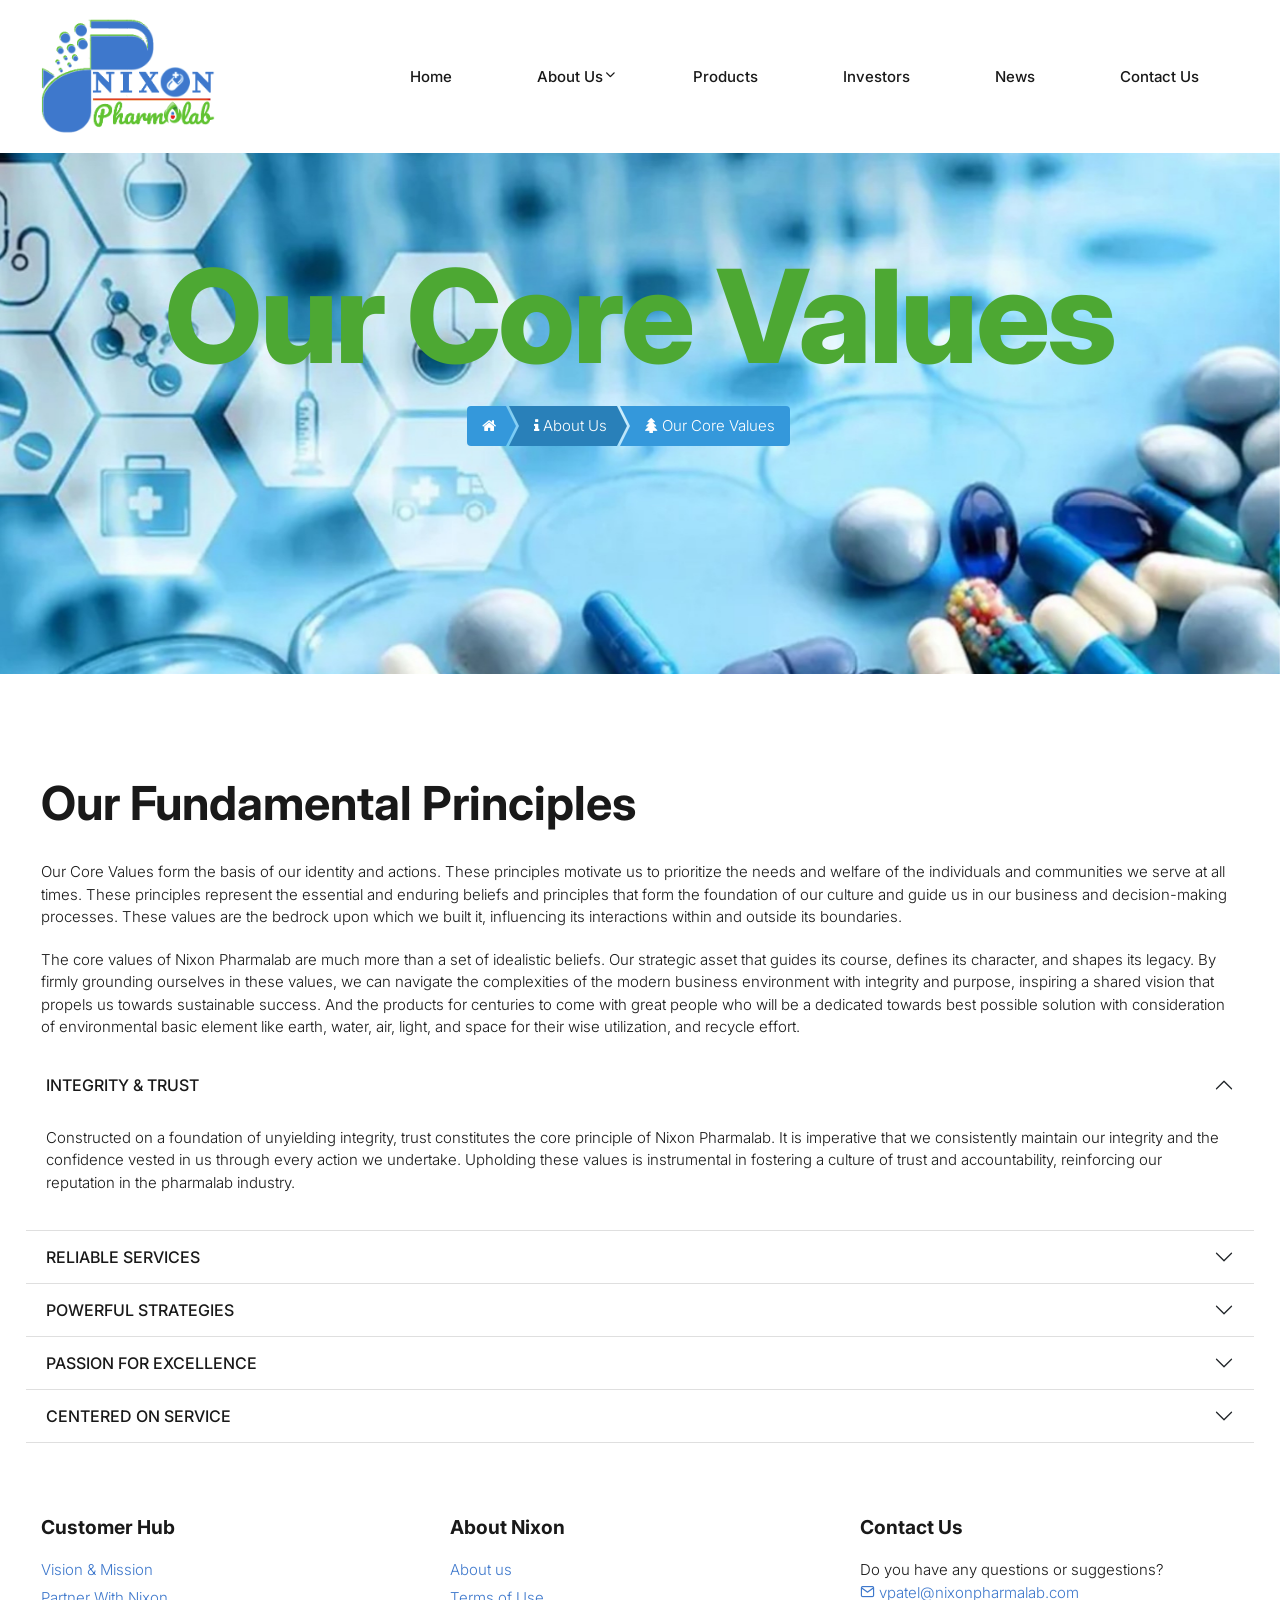
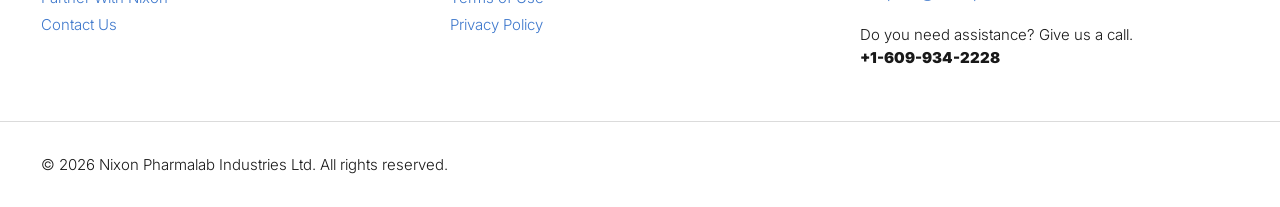
<file: our-core-values.html>
<!DOCTYPE html>
<html lang="en">
  <head>
    <title>Our Core Values - Nixon Pharmalab Industries Ltd.</title>
    <meta charset="utf-8">
    <meta http-equiv="X-UA-Compatible" content="IE=edge">
    <meta name="viewport" content="width=device-width, initial-scale=1.0">
    <meta name="format-detection" content="telephone=no">
    <meta name="apple-mobile-web-app-capable" content="yes">
    <meta name="keywords" content="Best Pharmalab company">
    <meta name="description" content="Nixon Pharmalab pushes the boundaries of scientific innovation to deliver high-quality generics, APIs and biosimilars, advancing global healthcare with reliable and accessible medication.">
    <link rel="icon" type="image/x-icon" href="images/favicon.ico">
    <link rel="stylesheet" type="text/css" href="css/normalize.css">
    <link rel="stylesheet" type="text/css" href="icomoon/icomoon.css">
    <link rel="stylesheet" type="text/css" media="all" href="https://maxcdn.bootstrapcdn.com/font-awesome/4.7.0/css/font-awesome.min.css">
    <link rel="stylesheet" type="text/css" href="css/vendor.css">
    <link rel="stylesheet" type="text/css" href="style.css">
    <link rel="preconnect" href="https://fonts.googleapis.com">
    <link rel="preconnect" href="https://fonts.gstatic.com" crossorigin>
    <link href="https://fonts.googleapis.com/css2?family=Inter:wght@100;200;300;400;500;600;700;800;900&display=swap" rel="stylesheet">
    <!-- script
    ================================================== -->
    <script src="js/modernizr.js"></script>
  </head>
  <body>

    <div class="preloader-wrapper">
      <div class="preloader">
      </div>
    </div>

    <header id="header">
      <div id="header-wrap">
        <nav class="primary-nav padding-xxsmall">
          <div class="container">
            <div class="row d-flex align-items-center">
              <div class="col-lg-2 col-md-2">
                <div class="main-logo">
                  <a href="index.html">
                    <img src="images/NixonPharmalab-logo.png" alt="Nixon Pharmalab logo">
                  </a>
                </div>
              </div>
              <div class="col-lg-10 col-md-10">
                <div class="navbar">

                  <div id="main-nav" class="stellarnav d-flex justify-content-end right">
                    <ul class="menu-list">
                      <li><a href="index.html" class="item-anchor" data-effect="Home">Home</a></li>
                      <li class="menu-item has-sub">
                        <a href="about-us.html" class="item-anchor d-flex align-item-center" data-effect="About">About Us<i class="icon icon-chevron-down"></i></a>
                        <ul class="submenu">
                          <li><a href="who-we-are.html" class="item-anchor">Who We Are</a></li>
                          <li><a href="tour-our-facility.html" class="item-anchor">Tour Our Facility</a></li>
                          <li><a href="vision-and-mission.html" class="item-anchor">Vision & Mission</a></li>
                          <li><a href="our-core-values.html" class="item-anchor active">Our Core Values</a></li>
                          <li><a href="our-history.html" class="item-anchor">Our History</a></li>
                        </ul>
                      </li>

                      <li><a href="products.html" class="item-anchor" data-effect="Products">Products</a></li>
						
					            <li><a href="investors.html" class="item-anchor" data-effect="Investors">Investors</a></li>

					            <li><a href="news.html" class="item-anchor" data-effect="news">News</a></li>
						
                      <li><a href="contact.html" class="item-anchor" data-effect="Contact">Contact Us</a></li>

                    </ul>
                  </div>

                </div>
              </div>
            </div>
          </div>
        </nav>
      </div>
    </header>

    <section class="site-banner jarallax padding-medium" style="background: url(images/core-values.jpg) no-repeat; background-position: top;">
      <div class="container">
        <div class="row">
          <div class="col-md-12">
            <h1 class="page-title">Our Core Values</h1>
            <ul id="breadcrumb">
              <li><a href="index.html"><span class="fa fa-home"> </span></a></li>
              <li><a href="about-us.html"><span class="fa fa-info"> </span> About Us</a></li>
              <li><a href="javascript:void(0)"><span class="fa fa-tree"> </span>&nbsp;Our Core Values</a></li>
            </ul>
          </div>
        </div>
      </div>
    </section>

    <section id="our-core-values">
      <div class="container padding-medium">
        <div class="row">
          <div class="col-md-12">
            <h2 class="section-title">Our Fundamental Principles</h2>
            <p>Our Core Values form the basis of our identity and actions. These principles motivate us to prioritize the needs and welfare of the individuals and communities we serve at all times. These principles represent the essential and enduring beliefs and principles that form the foundation of our culture and guide us in our business and decision-making processes. These values are the bedrock upon which we built it, influencing its interactions within and outside its boundaries.</p><p>The core values of Nixon Pharmalab are much more than a set of idealistic beliefs. Our strategic asset that guides its course, defines its character, and shapes its legacy. By firmly grounding ourselves in these values, we can navigate the complexities of the modern business environment with integrity and purpose, inspiring a shared vision that propels us towards sustainable success. And the products for centuries to come with great people who will be a dedicated towards best possible solution with consideration of environmental basic element like earth, water, air, light, and space for their wise utilization, and recycle effort.</p>
          </div>
        </div>
        <div class="row">
          <div class="col">
            <div class="accordion" id="accordionExample2">
              <div class="accordion-item">
                <h2 class="accordion-header" id="headingOne">
                  <button class="accordion-button" type="button" data-bs-toggle="collapse" data-bs-target="#accordion-collapse1" aria-expanded="true" aria-controls="accordion-collapse1"> Integrity & Trust </button>
                </h2>
                <div id="accordion-collapse1" class="accordion-collapse collapse show" aria-labelledby="headingOne" data-bs-parent="#accordionExample2">
                  <div class="accordion-body"><p>Constructed on a foundation of unyielding integrity, trust constitutes the core principle of Nixon Pharmalab. It is imperative that we consistently maintain our integrity and the confidence vested in us through every action we undertake. Upholding these values is instrumental in fostering a culture of trust and accountability, reinforcing our reputation in the pharmalab industry.</p></div>
                </div>
              </div>
              <div class="accordion-item">
                <h2 class="accordion-header" id="headingTwo">
                  <button class="accordion-button collapsed" type="button" data-bs-toggle="collapse" data-bs-target="#accordion-collapse2" aria-expanded="false" aria-controls="accordion-collapse2"> Reliable Services </button>
                </h2>
                <div id="accordion-collapse2" class="accordion-collapse collapse" aria-labelledby="headingTwo" data-bs-parent="#accordionExample2">
                  <div class="accordion-body"><p>Our commitment to reliability signifies that we strive relentlessly to maintain a reputation for trustworthiness, dependability, and promote responsibility to the society. In order to earn a reputation as a reliable company, we must practice reliability every day. A reliable organization is one that offers the same level of service to every client, regardless of their size. A reliable organization is one that has a higher level of resilience due to its consistency, and a reliable team is one that works together more effectively as a whole.</p></div>
                </div>
              </div>
              <div class="accordion-item">
                <h2 class="accordion-header" id="headingThree">
                  <button class="accordion-button collapsed" type="button" data-bs-toggle="collapse" data-bs-target="#accordion-collapse3" aria-expanded="false" aria-controls="accordion-collapse3"> Powerful Strategies </button>
                </h2>
                <div id="accordion-collapse3" class="accordion-collapse collapse" aria-labelledby="headingThree" data-bs-parent="#accordionExample2">
                  <div class="accordion-body"><p>Our Powerful Strategy is not just a set of actions but a comprehensive approach to achieving excellence and leadership. We have a deep understanding of the competitive landscape, a commitment to innovation and efficiency, and an unwavering focus on execution. By adapting and refining our strategies, we not only achieve our immediate objectives but also lay the groundwork for long-term success and impact.</p></div>
                </div>
              </div>
              <div class="accordion-item">
                <h2 class="accordion-header" id="headingFour">
                  <button class="accordion-button collapsed" type="button" data-bs-toggle="collapse" data-bs-target="#accordion-collapse4" aria-expanded="false" aria-controls="accordion-collapse4"> Passion for Excellence </button>
                </h2>
                <div id="accordion-collapse4" class="accordion-collapse collapse" aria-labelledby="headingFour" data-bs-parent="#accordionExample2">
                  <div class="accordion-body"><p>We are profoundly committed to consistently delivering superior results. It is our unwavering dedication that drives us to not only meet but exceed expectations with each endeavor we undertake. In our pursuit of excellence, we are resolutely determined to enhance our performance, aspiring to surpass our achievements with every subsequent opportunity.</p></div>
                </div>
              </div>
              <div class="accordion-item">
                <h2 class="accordion-header" id="headingFive">
                  <button class="accordion-button collapsed" type="button" data-bs-toggle="collapse" data-bs-target="#accordion-collapse5" aria-expanded="false" aria-controls="accordion-collapse5"> Centered on service </button>
                </h2>
                <div id="accordion-collapse5" class="accordion-collapse collapse" aria-labelledby="headingFive" data-bs-parent="#accordionExample2">
                  <div class="accordion-body"><p>The ethos of our establishment is fundamentally rooted in a commitment to service. At the heart of our operations and our guiding principles, we prioritize responding to the needs and expectations of those we serve, ensuring our actions and decisions are aligned with delivering the highest level of service. Our dedication extends beyond mere transactions; we strive to create meaningful interactions and foster lasting relationships, ensuring every encounter is marked by our core value of service excellence. This steadfast commitment not only sets us apart but also propels us towards our goal of achieving unparalleled satisfaction and loyalty from our clients and stakeholders.</p></div>
                </div>
              </div>
            </div>            
          </div>
        </div>
      </div>	  
    </section>

    <footer id="footer">
      <div class="container">
        <div class="footer-menu-list">
          <div class="row d-flex flex-wrap justify-content-between">
            <div class="col-lg-4 col-md-4 col-sm-6">
              <div class="footer-menu">
                <h5 class="widget-title">Customer Hub</h5>
                <ul class="menu-list list-unstyled">
                  <li class="menu-item">
                    <a href="Vision-and-Mission.html">Vision & Mission</a>
                  </li>
                  <li class="menu-item">
                    <a href="investors.html">Partner With Nixon</a>
                  </li>
                  <li class="menu-item">
                    <a href="contact.html">Contact Us</a>
                  </li>
                </ul>
              </div>
            </div>
            <div class="col-lg-4 col-md-4 col-sm-6">
              <div class="footer-menu">
                <h5 class="widget-title">About Nixon</h5>
                <ul class="menu-list list-unstyled">
				          <li class="menu-item">
                    <a href="about-us.html">About us</a>
                  </li>
                  <li class="menu-item">
                    <a href="terms-of-use.html">Terms of Use</a>
                  </li>
                  <li class="menu-item">
                    <a href="privacy-policy.html">Privacy Policy</a>
                  </li>
                </ul>
              </div>
            </div>
            <div class="col-lg-4 col-md-4 col-sm-6">
              <div class="footer-menu">
                <h5 class="widget-title">Contact Us</h5>
                <p>Do you have any questions or suggestions? <a href="mailto:vpatel@nixonpharmalab.com"><i class="icon icon-mail"></i>&nbsp;vpatel@nixonpharmalab.com</a>
                </p>
                <p>Do you need assistance? Give us a call. <br>
                  <strong>+1-609-934-2228</strong>
                </p>
              </div>
            </div>           
          </div>
        </div>
      </div>
      <hr>
    </footer>

  <div id="footer-bottom">
    <div class="container">
      <div class="d-flex align-items-center flex-wrap justify-content-between">
        <div class="copyright">
          <p>&copy; <span id="year"></span> Nixon Pharmalab Industries Ltd. All rights reserved.</p>
          <script>
            document.getElementById("year").textContent = new Date().getFullYear();
          </script>
        </div>
      </div>
    </div>
  </div>

    <script src="js/jquery-1.11.0.min.js"></script>
    <script src="js/plugins.js"></script>
    <script src="js/script.js"></script>
  </body>
</html>
</file>
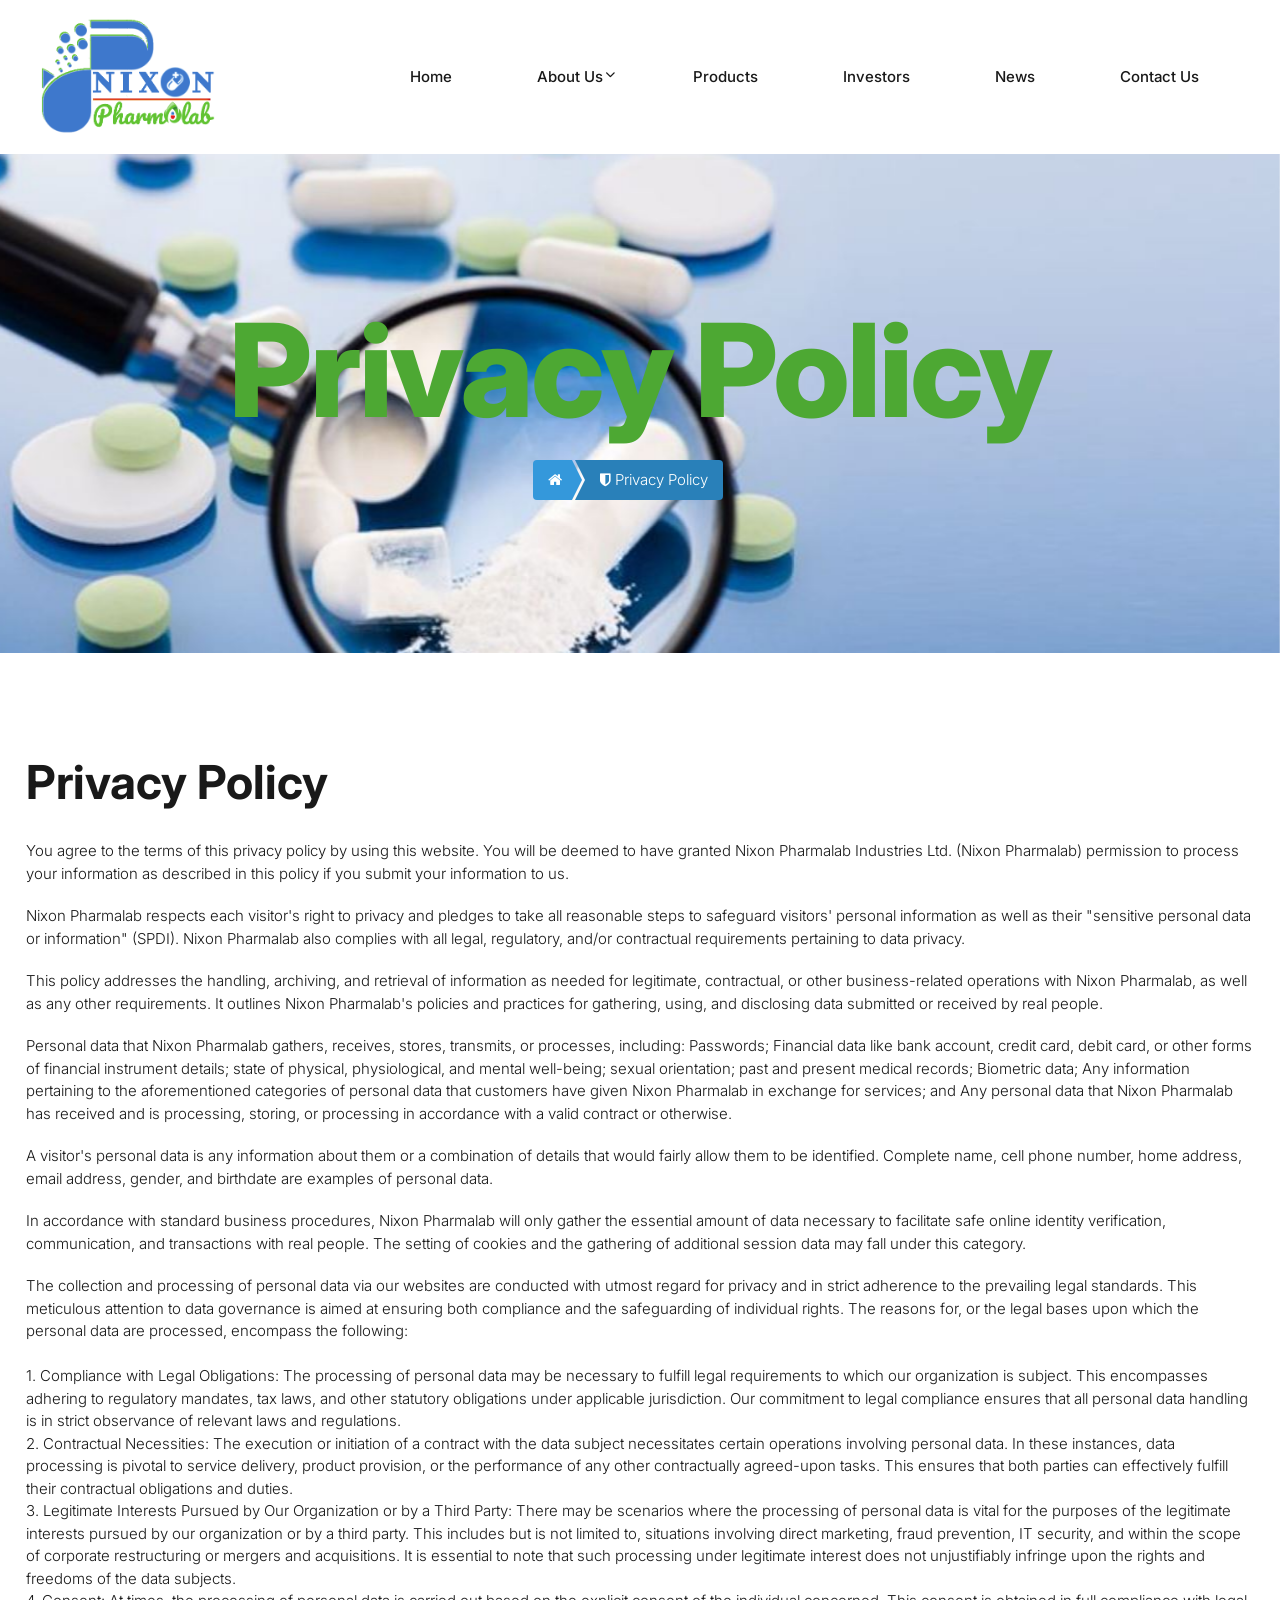
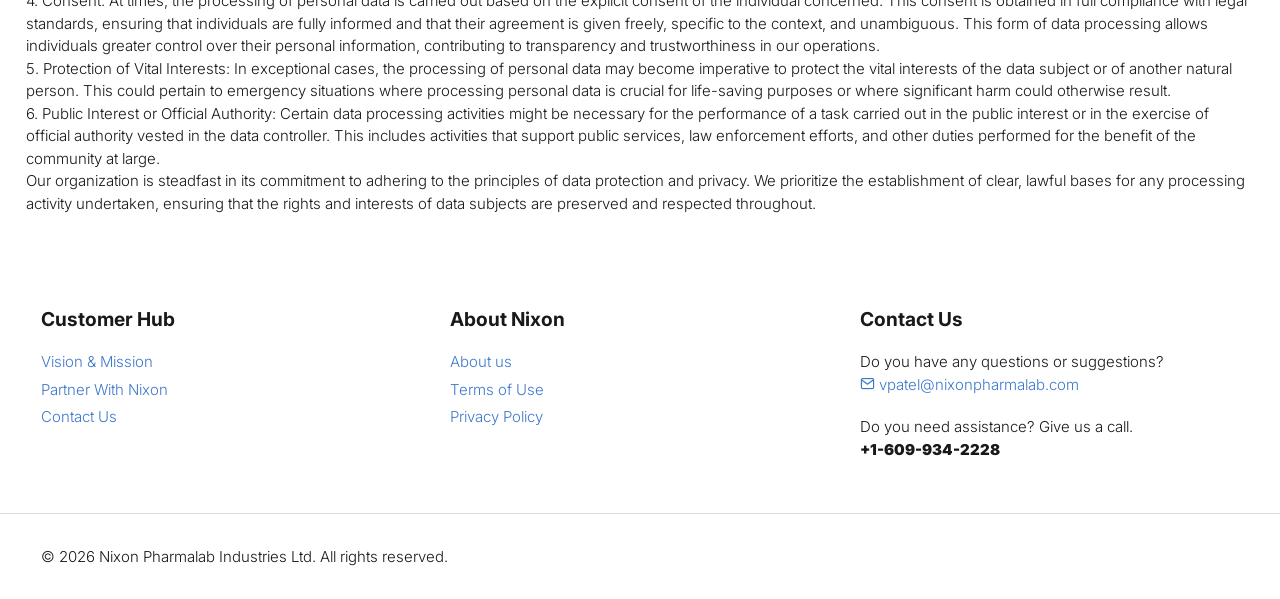
<file: privacy-policy.html>
<!DOCTYPE html>
<html lang="en">
<head>
<title>Privacy Policy - Nixon Pharmalab Industries Ltd.</title>
<meta charset="utf-8">
<meta http-equiv="X-UA-Compatible" content="IE=edge">
<meta name="viewport" content="width=device-width, initial-scale=1.0">
<meta name="format-detection" content="telephone=no">
<meta name="apple-mobile-web-app-capable" content="yes">
<meta name="keywords" content="Best Pharmalab company">
<meta name="description" content="Nixon Pharmalab pushes the boundaries of scientific innovation to deliver high-quality generics, APIs and biosimilars, advancing global healthcare with reliable and accessible medication.">
<link rel="icon" type="image/x-icon" href="images/favicon.ico">
<link rel="stylesheet" type="text/css" href="css/normalize.css">
<link rel="stylesheet" type="text/css" href="icomoon/icomoon.css">
<link rel="stylesheet" type="text/css" media="all" href="https://maxcdn.bootstrapcdn.com/font-awesome/4.7.0/css/font-awesome.min.css">
<link rel="stylesheet" type="text/css" href="css/vendor.css">
<link rel="stylesheet" type="text/css" href="style.css">
<link rel="preconnect" href="https://fonts.googleapis.com">
<link rel="preconnect" href="https://fonts.gstatic.com" crossorigin>
<link href="https://fonts.googleapis.com/css2?family=Inter:wght@100;200;300;400;500;600;700;800;900&display=swap" rel="stylesheet">
<!-- script
    ================================================== --> 
<script src="js/modernizr.js"></script>
</head>
<body>
<div class="preloader-wrapper">
  <div class="preloader"> </div>
</div>

<header id="header">
  <div id="header-wrap">
    <nav class="primary-nav padding-xxsmall">
      <div class="container">
        <div class="row d-flex align-items-center">
          <div class="col-lg-2 col-md-2">
            <div class="main-logo"> <a href="index.html"> <img src="images/NixonPharmalab-logo.png" alt="Nixon Pharmalab logo"> </a> </div>
          </div>
          <div class="col-lg-10 col-md-10">
            <div class="navbar">
              <div id="main-nav" class="stellarnav d-flex justify-content-end right">
                <ul class="menu-list">
                      <li><a href="index.html" class="item-anchor" data-effect="Home">Home</a></li>
                      <li class="menu-item has-sub">
                        <a href="about-us.html" class="item-anchor d-flex align-item-center" data-effect="About">About Us<i class="icon icon-chevron-down"></i></a>
                        <ul class="submenu">
                          <li><a href="who-we-are.html" class="item-anchor">Who We Are</a></li>
                          <li><a href="tour-our-facility.html" class="item-anchor">Tour Our Facility</a></li>
                          <li><a href="vision-and-mission.html" class="item-anchor">Vision & Mission</a></li>
                          <li><a href="our-core-values.html" class="item-anchor">Our Core Values</a></li>
                          <li><a href="our-history.html" class="item-anchor">Our History</a></li>
                        </ul>
                      </li>

                      <li><a href="products.html" class="item-anchor" data-effect="Products">Products</a></li>
						
					            <li><a href="investors.html" class="item-anchor" data-effect="Investors">Investors</a></li>

					            <li><a href="news.html" class="item-anchor" data-effect="news">News</a></li>
						
                      <li><a href="contact.html" class="item-anchor" data-effect="Contact">Contact Us</a></li>

                    </ul>
              </div>
            </div>
          </div>
        </div>
      </div>
    </nav>
  </div>
</header>
<section class="site-banner jarallax min-height300 padding-large" style="background: url(images/privacy_policy.jpg) no-repeat;">
  <div class="container">
    <div class="row">
      <div class="col-md-12">
        <h1 class="page-title">Privacy Policy</h1>
        <ul id="breadcrumb">
          <li><a href="index.html"><span class="fa fa-home"> </span></a></li>
          <li><a href="javascript:void(0)"><span class="fa fa-shield"> </span>&nbsp;Privacy Policy</a></li>
        </ul>
      </div>
    </div>
  </div>
</section>

<section id="privacy_policy">
  <div class="container padding-medium">
    <div class="row d-flex align-items-center">
      <div class="detail">
        <h2 class="section-title">Privacy Policy</h2>
        <p>You agree to the terms of this privacy policy by using this website. You will be deemed to have granted Nixon Pharmalab Industries Ltd. (Nixon Pharmalab) permission to process your information as described in this policy if you submit your information to us.</p>
        <p>Nixon Pharmalab respects each visitor's right to privacy and pledges to take all reasonable steps to safeguard visitors' personal information as well as their "sensitive personal data or information" (SPDI). Nixon Pharmalab also complies with all legal, regulatory, and/or contractual requirements pertaining to data privacy.</p>
        <p>This policy addresses the handling, archiving, and retrieval of information as needed for legitimate, contractual, or other business-related operations with Nixon Pharmalab, as well as any other requirements. It outlines Nixon Pharmalab's policies and practices for gathering, using, and disclosing data submitted or received by real people. </p>
        <p>Personal data that Nixon Pharmalab gathers, receives, stores, transmits, or processes, including: Passwords; Financial data like bank account, credit card, debit card, or other forms of financial instrument details;
          state of physical, physiological, and mental well-being;
          sexual orientation; past and present medical records;
          Biometric data; Any information pertaining to the aforementioned categories of personal data that customers have given Nixon Pharmalab in exchange for services; and Any personal data that Nixon Pharmalab has received and is processing, storing, or processing in accordance with a valid contract or otherwise.
          </p>
          <p>A visitor's personal data is any information about them or a combination of details that would fairly allow them to be identified. Complete name, cell phone number, home address, email address, gender, and birthdate are examples of personal data.
          </p>
          <p>In accordance with standard business procedures, Nixon Pharmalab will only gather the essential amount of data necessary to facilitate safe online identity verification, communication, and transactions with real people. The setting of cookies and the gathering of additional session data may fall under this category.
          </p>
          <p>The collection and processing of personal data via our websites are conducted with utmost regard for privacy and in strict adherence to the prevailing legal standards. This meticulous attention to data governance is aimed at ensuring both compliance and the safeguarding of individual rights. The reasons for, or the legal bases upon which the personal data are processed, encompass the following:
            <br><br>
            1. Compliance with Legal Obligations: The processing of personal data may be necessary to fulfill legal requirements to which our organization is subject. This encompasses adhering to regulatory mandates, tax laws, and other statutory obligations under applicable jurisdiction. Our commitment to legal compliance ensures that all personal data handling is in strict observance of relevant laws and regulations.
            <br>
            2. Contractual Necessities: The execution or initiation of a contract with the data subject necessitates certain operations involving personal data. In these instances, data processing is pivotal to service delivery, product provision, or the performance of any other contractually agreed-upon tasks. This ensures that both parties can effectively fulfill their contractual obligations and duties.
            <br>
            3. Legitimate Interests Pursued by Our Organization or by a Third Party: There may be scenarios where the processing of personal data is vital for the purposes of the legitimate interests pursued by our organization or by a third party. This includes but is not limited to, situations involving direct marketing, fraud prevention, IT security, and within the scope of corporate restructuring or mergers and acquisitions. It is essential to note that such processing under legitimate interest does not unjustifiably infringe upon the rights and freedoms of the data subjects.
            <br>
            4. Consent: At times, the processing of personal data is carried out based on the explicit consent of the individual concerned. This consent is obtained in full compliance with legal standards, ensuring that individuals are fully informed and that their agreement is given freely, specific to the context, and unambiguous. This form of data processing allows individuals greater control over their personal information, contributing to transparency and trustworthiness in our operations.
            <br>
            5. Protection of Vital Interests: In exceptional cases, the processing of personal data may become imperative to protect the vital interests of the data subject or of another natural person. This could pertain to emergency situations where processing personal data is crucial for life-saving purposes or where significant harm could otherwise result.
            <br>
            6. Public Interest or Official Authority: Certain data processing activities might be necessary for the performance of a task carried out in the public interest or in the exercise of official authority vested in the data controller. This includes activities that support public services, law enforcement efforts, and other duties performed for the benefit of the community at large.
            <br>
            Our organization is steadfast in its commitment to adhering to the principles of data protection and privacy. We prioritize the establishment of clear, lawful bases for any processing activity undertaken, ensuring that the rights and interests of data subjects are preserved and respected throughout.</p>
      </div>
    </div>
  </div>
</section>

<footer id="footer">
      <div class="container">
        <div class="footer-menu-list">
          <div class="row d-flex flex-wrap justify-content-between">
            <div class="col-lg-4 col-md-4 col-sm-6">
              <div class="footer-menu">
                <h5 class="widget-title">Customer Hub</h5>
                <ul class="menu-list list-unstyled">
                  <li class="menu-item">
                    <a href="Vision-and-Mission.html">Vision & Mission</a>
                  </li>
                  <li class="menu-item">
                    <a href="investors.html">Partner With Nixon</a>
                  </li>
                  <li class="menu-item">
                    <a href="contact.html">Contact Us</a>
                  </li>
                </ul>
              </div>
            </div>
            <div class="col-lg-4 col-md-4 col-sm-6">
              <div class="footer-menu">
                <h5 class="widget-title">About Nixon</h5>
                <ul class="menu-list list-unstyled">
				          <li class="menu-item">
                    <a href="about-us.html">About us</a>
                  </li>
                  <li class="menu-item">
                    <a href="terms-of-use.html">Terms of Use</a>
                  </li>
                  <li class="menu-item">
                    <a href="privacy-policy.html">Privacy Policy</a>
                  </li>
                </ul>
              </div>
            </div>
            <div class="col-lg-4 col-md-4 col-sm-6">
              <div class="footer-menu">
                <h5 class="widget-title">Contact Us</h5>
                <p>Do you have any questions or suggestions? <a href="mailto:vpatel@nixonpharmalab.com"><i class="icon icon-mail"></i>&nbsp;vpatel@nixonpharmalab.com</a>
                </p>
                <p>Do you need assistance? Give us a call. <br>
                  <strong>+1-609-934-2228</strong>
                </p>
              </div>
            </div>           
          </div>
        </div>
      </div>
      <hr>
    </footer>
  <div id="footer-bottom">
    <div class="container">
      <div class="d-flex align-items-center flex-wrap justify-content-between">
        <div class="copyright">
          <p>&copy; <span id="year"></span> Nixon Pharmalab Industries Ltd. All rights reserved.</p>
          <script>
            document.getElementById("year").textContent = new Date().getFullYear();
          </script>
        </div>
      </div>
    </div>
  </div>
<script src="js/jquery-1.11.0.min.js"></script> 
<script src="js/plugins.js"></script> 
<script src="js/script.js"></script>
</body>
</html>
</file>
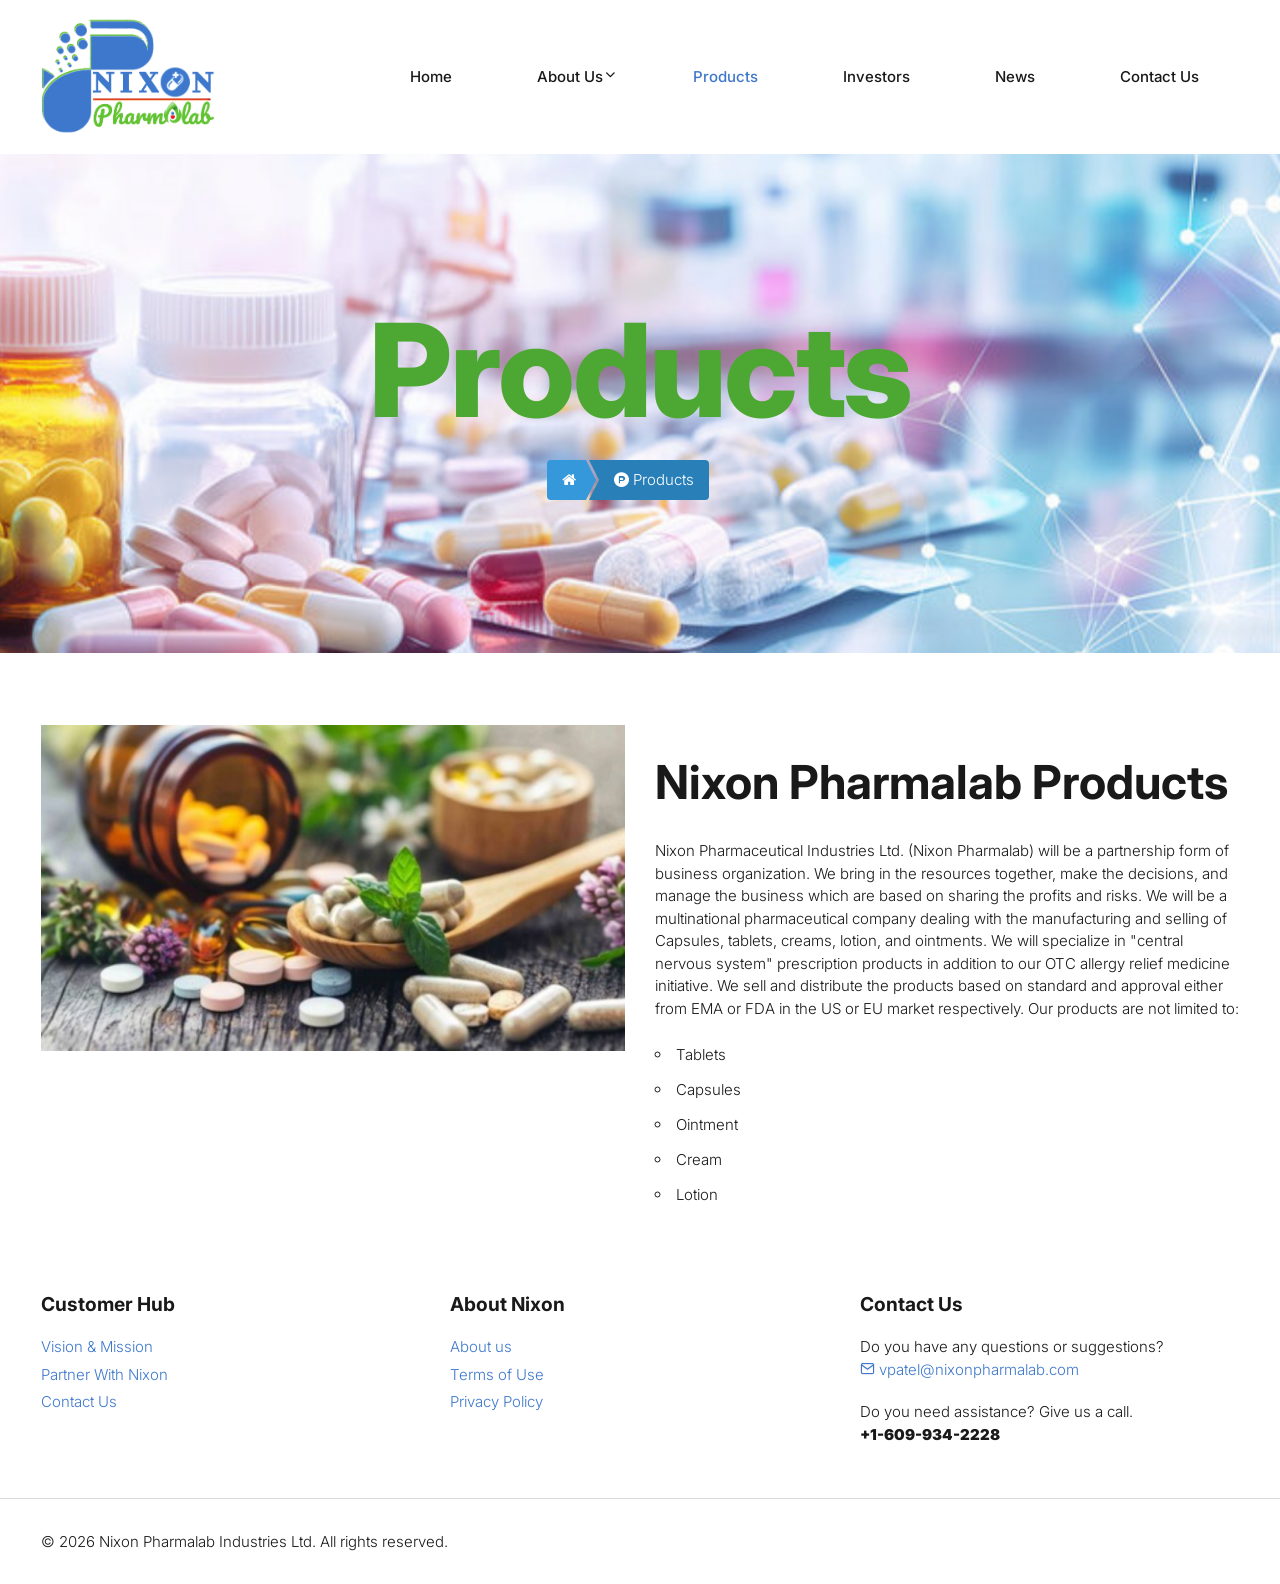
<file: products.html>
<!DOCTYPE html>
<html lang="en">
  <head>
    <title>Products - Nixon Pharmalab Industries Ltd.</title>
    <meta charset="utf-8">
    <meta http-equiv="X-UA-Compatible" content="IE=edge">
    <meta name="viewport" content="width=device-width, initial-scale=1.0">
    <meta name="format-detection" content="telephone=no">
    <meta name="apple-mobile-web-app-capable" content="yes">
    <meta name="keywords" content="Best Pharmalab company">
    <meta name="description" content="Nixon Pharmalab pushes the boundaries of scientific innovation to deliver high-quality generics, APIs and biosimilars, advancing global healthcare with reliable and accessible medication.">
    <link rel="icon" type="image/x-icon" href="images/favicon.ico">
    <link rel="stylesheet" type="text/css" href="css/normalize.css">
    <link rel="stylesheet" type="text/css" href="icomoon/icomoon.css">
    <link rel="stylesheet" type="text/css" media="all" href="https://maxcdn.bootstrapcdn.com/font-awesome/4.7.0/css/font-awesome.min.css">
    <link rel="stylesheet" type="text/css" href="css/vendor.css">
    <link rel="stylesheet" type="text/css" href="style.css">
    <link rel="preconnect" href="https://fonts.googleapis.com">
    <link rel="preconnect" href="https://fonts.gstatic.com" crossorigin>
    <link href="https://fonts.googleapis.com/css2?family=Inter:wght@100;200;300;400;500;600;700;800;900&display=swap" rel="stylesheet">
    <!-- script
    ================================================== -->
    <script src="js/modernizr.js"></script>
  </head>
  <body>

    <div class="preloader-wrapper">
      <div class="preloader">
      </div>
    </div>

    <header id="header">
      <div id="header-wrap">
        <nav class="primary-nav padding-xxsmall">
          <div class="container">
            <div class="row d-flex align-items-center">
              <div class="col-lg-2 col-md-2">
                <div class="main-logo">
                  <a href="index.html">
                    <img src="images/NixonPharmalab-logo.png" alt="Nixon Pharmalab logo">
                  </a>
                </div>
              </div>
              <div class="col-lg-10 col-md-10">
                <div class="navbar">

                  <div id="main-nav" class="stellarnav d-flex justify-content-end right">
                    <ul class="menu-list">
                      <li><a href="index.html" class="item-anchor" data-effect="Home">Home</a></li>
                      <li class="menu-item has-sub">
                        <a href="about-us.html" class="item-anchor d-flex align-item-center" data-effect="About">About Us<i class="icon icon-chevron-down"></i></a>
                        <ul class="submenu">
                          <li><a href="who-we-are.html" class="item-anchor">Who We Are</a></li>
                          <li><a href="tour-our-facility.html" class="item-anchor">Tour Our Facility</a></li>
                          <li><a href="vision-and-mission.html" class="item-anchor">Vision & Mission</a></li>
                          <li><a href="our-core-values.html" class="item-anchor">Our Core Values</a></li>
                          <li><a href="our-history.html" class="item-anchor">Our History</a></li>
                        </ul>
                      </li>

                      <li><a href="products.html" class="item-anchor active" data-effect="Products">Products</a></li>
						
					            <li><a href="investors.html" class="item-anchor" data-effect="Investors">Investors</a></li>

					            <li><a href="news.html" class="item-anchor" data-effect="news">News</a></li>
						
                      <li><a href="contact.html" class="item-anchor" data-effect="Contact">Contact Us</a></li>

                    </ul>
                  </div>

                </div>
              </div>
            </div>
          </div>
        </nav>
      </div>
    </header>
	  
	<section class="site-banner jarallax min-height300 padding-large" style="background: url(images/products.jpg) no-repeat;">
      <div class="container">
        <div class="row">
          <div class="col-md-12">
            <h1 class="page-title">Products</h1>
            <ul id="breadcrumb">
              <li><a href="index.html"><span class="fa fa-home"> </span></a></li>
              <li><a href="javascript:void(0)"><span class="fa fa-product-hunt"> </span>&nbsp;Products</a></li>
            </ul>
          </div>
        </div>
      </div>
    </section>

    <section id="products" class="padding-medium">
      <div class="container ">
        <div class="row d-flex flex-wrap">
          <div class="col-lg-6 col-md-12">
            <div class="image-holder">
              <img src="images/products1.jpg" alt="Nixon Pharmalab Products" class="about-image">
            </div>
          </div>
          <div class="col-lg-6 col-md-12">
            <div class="detail">
              <div class="display-header">
                <h2 class="section-title">Nixon Pharmalab products</h2>
                <p>Nixon Pharmaceutical Industries Ltd. (Nixon Pharmalab) will be a partnership form of business organization. We bring in the resources together, make the decisions, and manage the business which are based on sharing the profits and risks. We will be a multinational pharmaceutical company dealing with the manufacturing and selling of Capsules, tablets, creams, lotion, and ointments. We will specialize in "central nervous system" prescription products in addition to our OTC allergy relief medicine initiative. We sell and distribute the products based on standard and approval either from EMA or FDA in the US or EU market respectively. Our products are not limited to:
                <ul>
                  <li>Tablets</li>
                  <li>Capsules</li>
                  <li>Ointment</li>
                  <li>Cream</li>
                  <li>Lotion</li>
                </ul>
					      </p>
              </div>
            </div>
          </div>
        </div>
      </div>	  
    </section>

    <footer id="footer">
      <div class="container">
        <div class="footer-menu-list">
          <div class="row d-flex flex-wrap justify-content-between">
            <div class="col-lg-4 col-md-4 col-sm-6">
              <div class="footer-menu">
                <h5 class="widget-title">Customer Hub</h5>
                <ul class="menu-list list-unstyled">
                  <li class="menu-item">
                    <a href="Vision-and-Mission.html">Vision & Mission</a>
                  </li>
                  <li class="menu-item">
                    <a href="investors.html">Partner With Nixon</a>
                  </li>
                  <li class="menu-item">
                    <a href="contact.html">Contact Us</a>
                  </li>
                </ul>
              </div>
            </div>
            <div class="col-lg-4 col-md-4 col-sm-6">
              <div class="footer-menu">
                <h5 class="widget-title">About Nixon</h5>
                <ul class="menu-list list-unstyled">
				          <li class="menu-item">
                    <a href="about-us.html">About us</a>
                  </li>
                  <li class="menu-item">
                    <a href="terms-of-use.html">Terms of Use</a>
                  </li>
                  <li class="menu-item">
                    <a href="privacy-policy.html">Privacy Policy</a>
                  </li>
                </ul>
              </div>
            </div>
            <div class="col-lg-4 col-md-4 col-sm-6">
              <div class="footer-menu">
                <h5 class="widget-title">Contact Us</h5>
                <p>Do you have any questions or suggestions? <a href="mailto:vpatel@nixonpharmalab.com"><i class="icon icon-mail"></i>&nbsp;vpatel@nixonpharmalab.com</a>
                </p>
                <p>Do you need assistance? Give us a call. <br>
                  <strong>+1-609-934-2228</strong>
                </p>
              </div>
            </div>           
          </div>
        </div>
      </div>
      <hr>
    </footer>

  <div id="footer-bottom">
    <div class="container">
      <div class="d-flex align-items-center flex-wrap justify-content-between">
        <div class="copyright">
          <p>&copy; <span id="year"></span> Nixon Pharmalab Industries Ltd. All rights reserved.</p>
          <script>
            document.getElementById("year").textContent = new Date().getFullYear();
          </script>
        </div>
      </div>
    </div>
  </div>

    <script src="js/jquery-1.11.0.min.js"></script>
    <script src="js/plugins.js"></script>
    <script src="js/script.js"></script>
  </body>
</html>
</file>
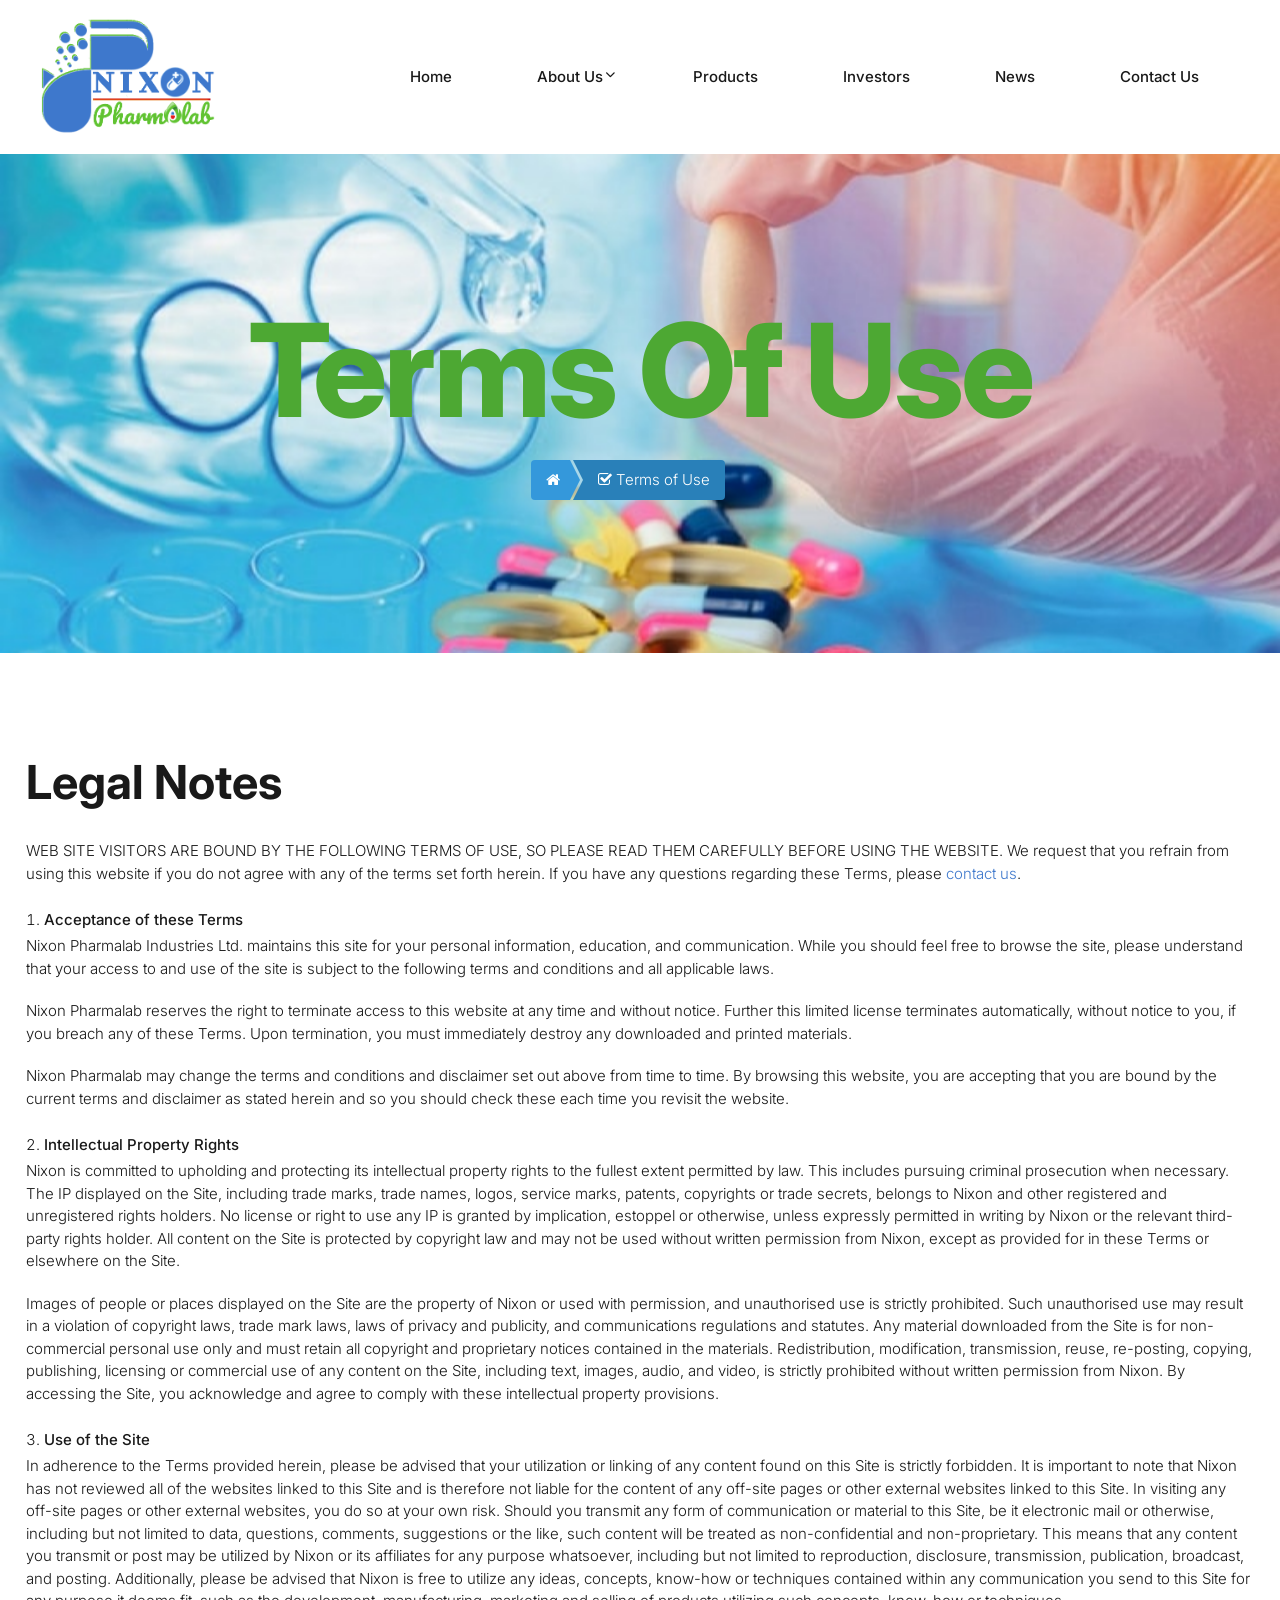
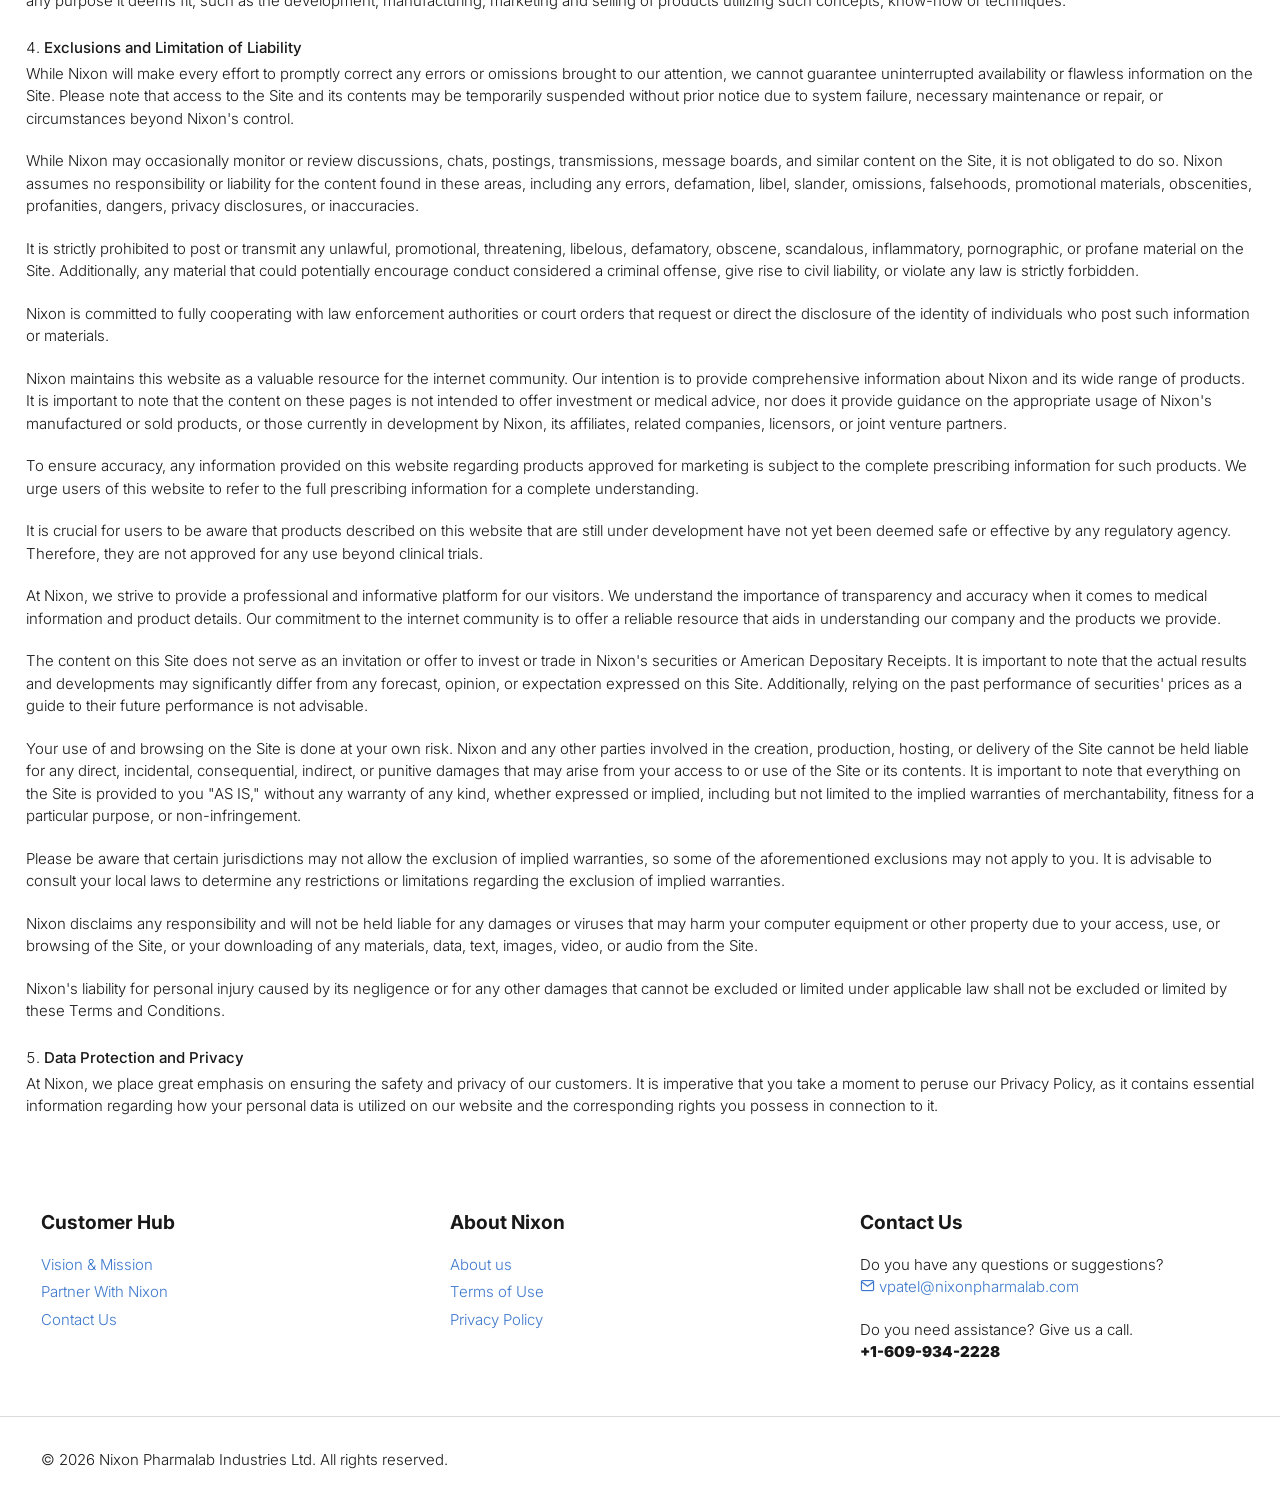
<file: terms-of-use.html>
<!DOCTYPE html>
<html lang="en">
<head>
<title>Terms of use - Nixon Pharmalab Industries Ltd.</title>
<meta charset="utf-8">
<meta http-equiv="X-UA-Compatible" content="IE=edge">
<meta name="viewport" content="width=device-width, initial-scale=1.0">
<meta name="format-detection" content="telephone=no">
<meta name="apple-mobile-web-app-capable" content="yes">
<meta name="keywords" content="Best Pharmalab company">
<meta name="description" content="Nixon Pharmalab pushes the boundaries of scientific innovation to deliver high-quality generics, APIs and biosimilars, advancing global healthcare with reliable and accessible medication.">
<link rel="icon" type="image/x-icon" href="images/favicon.ico">
<link rel="stylesheet" type="text/css" href="css/normalize.css">
<link rel="stylesheet" type="text/css" href="icomoon/icomoon.css">
<link rel="stylesheet" type="text/css" media="all" href="https://maxcdn.bootstrapcdn.com/font-awesome/4.7.0/css/font-awesome.min.css">
<link rel="stylesheet" type="text/css" href="css/vendor.css">
<link rel="stylesheet" type="text/css" href="style.css">
<link rel="preconnect" href="https://fonts.googleapis.com">
<link rel="preconnect" href="https://fonts.gstatic.com" crossorigin>
<link href="https://fonts.googleapis.com/css2?family=Inter:wght@100;200;300;400;500;600;700;800;900&display=swap" rel="stylesheet">
<!-- script
    ================================================== --> 
<script src="js/modernizr.js"></script>
</head>
<body>
<div class="preloader-wrapper">
  <div class="preloader"> </div>
</div>

<header id="header">
  <div id="header-wrap">
    <nav class="primary-nav padding-xxsmall">
      <div class="container">
        <div class="row d-flex align-items-center">
          <div class="col-lg-2 col-md-2">
            <div class="main-logo"> <a href="index.html"> <img src="images/NixonPharmalab-logo.png" alt="Nixon Pharmalab logo"> </a> </div>
          </div>
          <div class="col-lg-10 col-md-10">
            <div class="navbar">
              <div id="main-nav" class="stellarnav d-flex justify-content-end right">
                <ul class="menu-list">
                      <li><a href="index.html" class="item-anchor" data-effect="Home">Home</a></li>
                      <li class="menu-item has-sub">
                        <a href="about-us.html" class="item-anchor d-flex align-item-center" data-effect="About">About Us<i class="icon icon-chevron-down"></i></a>
                        <ul class="submenu">
                          <li><a href="who-we-are.html" class="item-anchor">Who We Are</a></li>
                          <li><a href="tour-our-facility.html" class="item-anchor">Tour Our Facility</a></li>
                          <li><a href="vision-and-mission.html" class="item-anchor">Vision & Mission</a></li>
                          <li><a href="our-core-values.html" class="item-anchor">Our Core Values</a></li>
                          <li><a href="our-history.html" class="item-anchor">Our History</a></li>
                        </ul>
                      </li>

                      <li><a href="products.html" class="item-anchor" data-effect="Products">Products</a></li>
						
					            <li><a href="investors.html" class="item-anchor" data-effect="Investors">Investors</a></li>

					            <li><a href="news.html" class="item-anchor" data-effect="news">News</a></li>
						
                      <li><a href="contact.html" class="item-anchor" data-effect="Contact">Contact Us</a></li>

                    </ul>
              </div>
            </div>
          </div>
        </div>
      </div>
    </nav>
  </div>
</header>
<section class="site-banner jarallax min-height300 padding-large" style="background: url(images/terms-of-use.jpg) no-repeat;">
  <div class="container">
    <div class="row">
      <div class="col-md-12">
        <h1 class="page-title">Terms of Use</h1>
        <ul id="breadcrumb">
          <li><a href="index.html"><span class="fa fa-home"> </span></a></li>
          <li><a href="javascript:void(0)"><span class="fa fa-check-square-o"> </span>&nbsp;Terms of Use</a></li>
        </ul>
      </div>
    </div>
  </div>
</section>

<section id="terms-of-use" class="padding-medium">
  <div class="container ">
    <div class="row d-flex align-items-center">
      <div class="detail">
        <h2 class="section-title">Legal Notes</h2>
        <p>WEB SITE VISITORS ARE BOUND BY THE FOLLOWING TERMS OF USE, SO PLEASE READ THEM CAREFULLY BEFORE USING THE WEBSITE. We request that you refrain from using this website if you do not agree with any of the terms set forth herein. If you have any questions regarding these Terms, please <a href="contact.html">contact us</a>.</p>
        <ol>
          <li> <strong>Acceptance of these Terms</strong>
            <p>Nixon Pharmalab Industries Ltd. maintains this site for your personal information, education, and communication. While you should feel free to browse the site, please understand that your access to and use of the site is subject to the following terms and conditions and all applicable laws.</p>
            <p>Nixon Pharmalab reserves the right to terminate access to this website at any time and without notice. Further this limited license terminates automatically, without notice to you, if you breach any of these Terms. Upon termination, you must immediately destroy any downloaded and printed materials.</p>
            <p>Nixon Pharmalab may change the terms and conditions and disclaimer set out above from time to time. By browsing this website, you are accepting that you are bound by the current terms and disclaimer as stated herein and so you should check these each time you revisit the website.</p>
          </li>
          <li> <strong>Intellectual Property Rights</strong>
            <p>Nixon is committed to upholding and protecting its intellectual property rights to the fullest extent permitted by law. This includes pursuing criminal prosecution when necessary. The IP displayed on the Site, including trade marks, trade names, logos, service marks, patents, copyrights or trade secrets, belongs to Nixon and other registered and unregistered rights holders. No license or right to use any IP is granted by implication, estoppel or otherwise, unless expressly permitted in writing by Nixon or the relevant third-party rights holder. All content on the Site is protected by copyright law and may not be used without written permission from Nixon, except as provided for in these Terms or elsewhere on the Site.</p>
            <p>Images of people or places displayed on the Site are the property of Nixon or used with permission, and unauthorised use is strictly prohibited. Such unauthorised use may result in a violation of copyright laws, trade mark laws, laws of privacy and publicity, and communications regulations and statutes. Any material downloaded from the Site is for non-commercial personal use only and must retain all copyright and proprietary notices contained in the materials. Redistribution, modification, transmission, reuse, re-posting, copying, publishing, licensing or commercial use of any content on the Site, including text, images, audio, and video, is strictly prohibited without written permission from Nixon. By accessing the Site, you acknowledge and agree to comply with these intellectual property provisions.</p>
          </li>
          <li> <strong>Use of the Site</strong>
            <p>In adherence to the Terms provided herein, please be advised that your utilization or linking of any content found on this Site is strictly forbidden. It is important to note that Nixon has not reviewed all of the websites linked to this Site and is therefore not liable for the content of any off-site pages or other external websites linked to this Site. In visiting any off-site pages or other external websites, you do so at your own risk. Should you transmit any form of communication or material to this Site, be it electronic mail or otherwise, including but not limited to data, questions, comments, suggestions or the like, such content will be treated as non-confidential and non-proprietary. This means that any content you transmit or post may be utilized by Nixon or its affiliates for any purpose whatsoever, including but not limited to reproduction, disclosure, transmission, publication, broadcast, and posting. Additionally, please be advised that Nixon is free to utilize any ideas, concepts, know-how or techniques contained within any communication you send to this Site for any purpose it deems fit, such as the development, manufacturing, marketing and selling of products utilizing such concepts, know-how or techniques.</p>
          </li>
          <li> <strong>Exclusions and Limitation of Liability</strong>
            <p>While Nixon will make every effort to promptly correct any errors or omissions brought to our attention, we cannot guarantee uninterrupted availability or flawless information on the Site. Please note that access to the Site and its contents may be temporarily suspended without prior notice due to system failure, necessary maintenance or repair, or circumstances beyond Nixon's control.</p>
            <p>While Nixon may occasionally monitor or review discussions, chats, postings, transmissions, message boards, and similar content on the Site, it is not obligated to do so. Nixon assumes no responsibility or liability for the content found in these areas, including any errors, defamation, libel, slander, omissions, falsehoods, promotional materials, obscenities, profanities, dangers, privacy disclosures, or inaccuracies.</p>
            <p> It is strictly prohibited to post or transmit any unlawful, promotional, threatening, libelous, defamatory, obscene, scandalous, inflammatory, pornographic, or profane material on the Site. Additionally, any material that could potentially encourage conduct considered a criminal offense, give rise to civil liability, or violate any law is strictly forbidden.</p>
            <p> Nixon is committed to fully cooperating with law enforcement authorities or court orders that request or direct the disclosure of the identity of individuals who post such information or materials.</p>
            <p>Nixon maintains this website as a valuable resource for the internet community. Our intention is to provide comprehensive information about Nixon and its wide range of products. It is important to note that the content on these pages is not intended to offer investment or medical advice, nor does it provide guidance on the appropriate usage of Nixon's manufactured or sold products, or those currently in development by Nixon, its affiliates, related companies, licensors, or joint venture partners.</p>
            <p> To ensure accuracy, any information provided on this website regarding products approved for marketing is subject to the complete prescribing information for such products. We urge users of this website to refer to the full prescribing information for a complete understanding.</p>
            <p> It is crucial for users to be aware that products described on this website that are still under development have not yet been deemed safe or effective by any regulatory agency. Therefore, they are not approved for any use beyond clinical trials.</p>
            <p> At Nixon, we strive to provide a professional and informative platform for our visitors. We understand the importance of transparency and accuracy when it comes to medical information and product details. Our commitment to the internet community is to offer a reliable resource that aids in understanding our company and the products we provide.</p>
            <p>The content on this Site does not serve as an invitation or offer to invest or trade in Nixon's securities or American Depositary Receipts. It is important to note that the actual results and developments may significantly differ from any forecast, opinion, or expectation expressed on this Site. Additionally, relying on the past performance of securities' prices as a guide to their future performance is not advisable.</p>
            <p> Your use of and browsing on the Site is done at your own risk. Nixon and any other parties involved in the creation, production, hosting, or delivery of the Site cannot be held liable for any direct, incidental, consequential, indirect, or punitive damages that may arise from your access to or use of the Site or its contents. It is important to note that everything on the Site is provided to you "AS IS," without any warranty of any kind, whether expressed or implied, including but not limited to the implied warranties of merchantability, fitness for a particular purpose, or non-infringement.</p>
            <p>Please be aware that certain jurisdictions may not allow the exclusion of implied warranties, so some of the aforementioned exclusions may not apply to you. It is advisable to consult your local laws to determine any restrictions or limitations regarding the exclusion of implied warranties.</p>
            <p>Nixon disclaims any responsibility and will not be held liable for any damages or viruses that may harm your computer equipment or other property due to your access, use, or browsing of the Site, or your downloading of any materials, data, text, images, video, or audio from the Site.</p>
            <P>Nixon's liability for personal injury caused by its negligence or for any other damages that cannot be excluded or limited under applicable law shall not be excluded or limited by these Terms and Conditions.</P>
          </li>
          <li> <strong>Data Protection and Privacy</strong>
            <p>At Nixon, we place great emphasis on ensuring the safety and privacy of our customers. It is imperative that you take a moment to peruse our Privacy Policy, as it contains essential information regarding how your personal data is utilized on our website and the corresponding rights you possess in connection to it.</p>
          </li>
        </ol>
      </div>
    </div>
  </div>
</section>

<footer id="footer">
      <div class="container">
        <div class="footer-menu-list">
          <div class="row d-flex flex-wrap justify-content-between">
            <div class="col-lg-4 col-md-4 col-sm-6">
              <div class="footer-menu">
                <h5 class="widget-title">Customer Hub</h5>
                <ul class="menu-list list-unstyled">
                  <li class="menu-item">
                    <a href="Vision-and-Mission.html">Vision & Mission</a>
                  </li>
                  <li class="menu-item">
                    <a href="investors.html">Partner With Nixon</a>
                  </li>
                  <li class="menu-item">
                    <a href="contact.html">Contact Us</a>
                  </li>
                </ul>
              </div>
            </div>
            <div class="col-lg-4 col-md-4 col-sm-6">
              <div class="footer-menu">
                <h5 class="widget-title">About Nixon</h5>
                <ul class="menu-list list-unstyled">
				          <li class="menu-item">
                    <a href="about-us.html">About us</a>
                  </li>
                  <li class="menu-item">
                    <a href="terms-of-use.html">Terms of Use</a>
                  </li>
                  <li class="menu-item">
                    <a href="privacy-policy.html">Privacy Policy</a>
                  </li>
                </ul>
              </div>
            </div>
            <div class="col-lg-4 col-md-4 col-sm-6">
              <div class="footer-menu">
                <h5 class="widget-title">Contact Us</h5>
                <p>Do you have any questions or suggestions? <a href="mailto:vpatel@nixonpharmalab.com"><i class="icon icon-mail"></i>&nbsp;vpatel@nixonpharmalab.com</a>
                </p>
                <p>Do you need assistance? Give us a call. <br>
                  <strong>+1-609-934-2228</strong>
                </p>
              </div>
            </div>           
          </div>
        </div>
      </div>
      <hr>
    </footer>
  <div id="footer-bottom">
    <div class="container">
      <div class="d-flex align-items-center flex-wrap justify-content-between">
        <div class="copyright">
          <p>&copy; <span id="year"></span> Nixon Pharmalab Industries Ltd. All rights reserved.</p>
          <script>
            document.getElementById("year").textContent = new Date().getFullYear();
          </script>
        </div>
      </div>
    </div>
  </div>
<script src="js/jquery-1.11.0.min.js"></script> 
<script src="js/plugins.js"></script> 
<script src="js/script.js"></script>
</body>
</html>
</file>
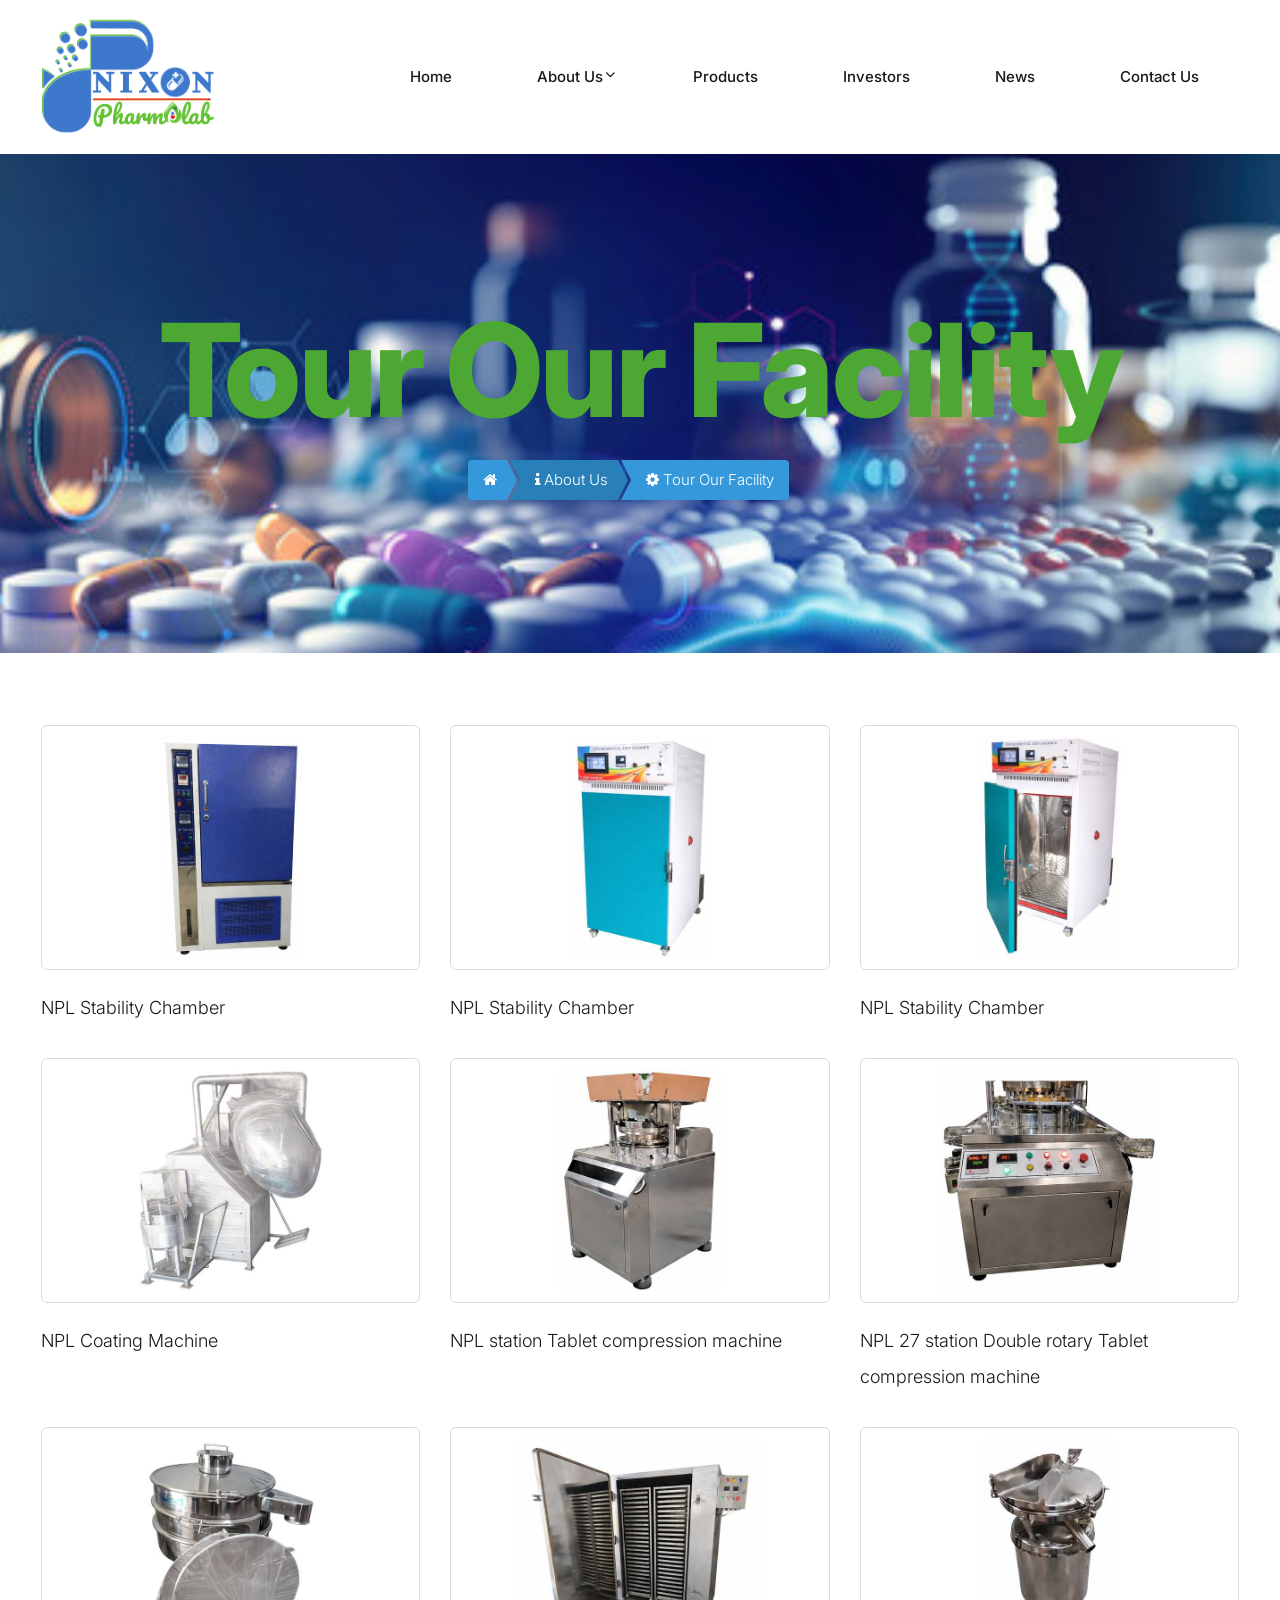
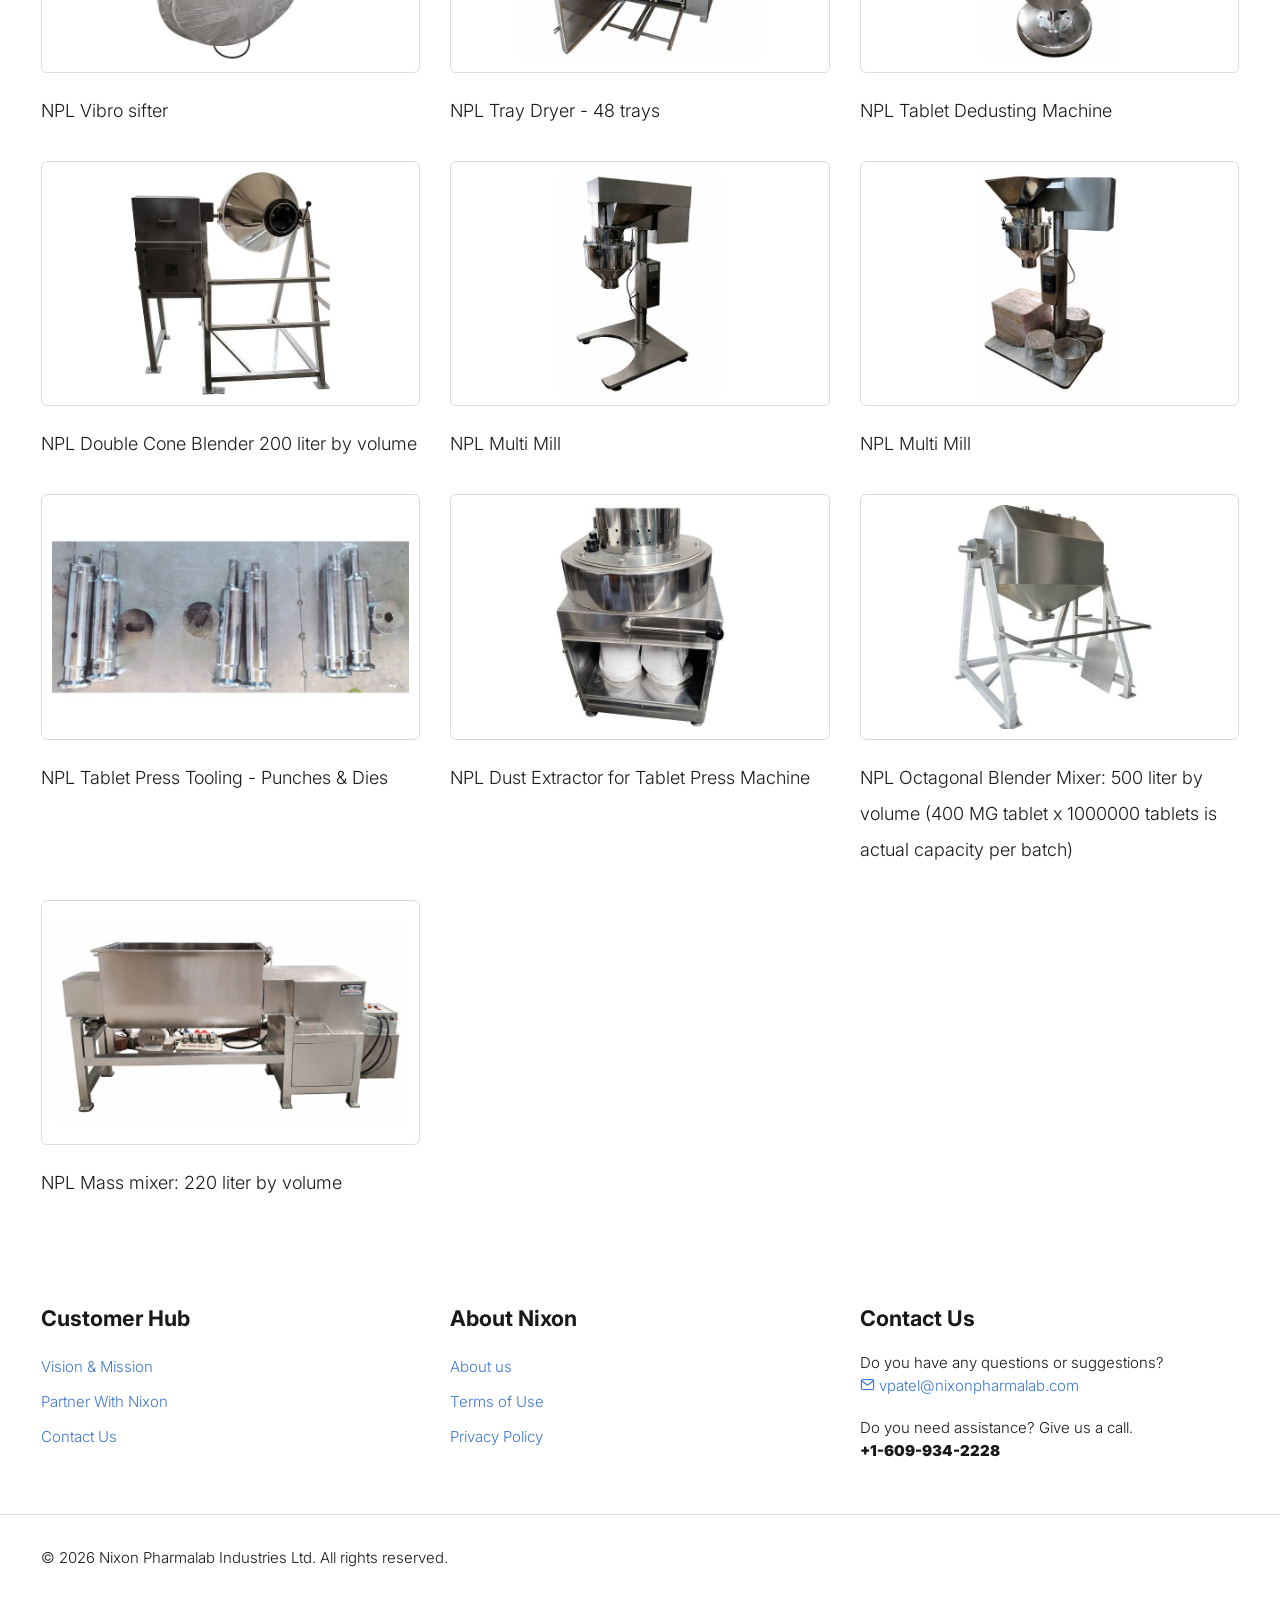
<file: tour-our-facility.html>
<!DOCTYPE html>
<html lang="en">
  <head>
    <title>Tour Our Facility - Nixon Pharmalab Industries Ltd.</title>
    <meta charset="utf-8">
    <meta http-equiv="X-UA-Compatible" content="IE=edge">
    <meta name="viewport" content="width=device-width, initial-scale=1.0">
    <meta name="format-detection" content="telephone=no">
    <meta name="apple-mobile-web-app-capable" content="yes">
    <meta name="keywords" content="Best Pharmalab company">
    <meta name="description" content="Nixon Pharmalab pushes the boundaries of scientific innovation to deliver high-quality generics, APIs and biosimilars, advancing global healthcare with reliable and accessible medication.">
    <link rel="icon" type="image/x-icon" href="images/favicon.ico">
    <link rel="stylesheet" type="text/css" href="css/normalize.css">
    <link rel="stylesheet" type="text/css" href="icomoon/icomoon.css">
    <link rel="stylesheet" type="text/css" media="all" href="https://maxcdn.bootstrapcdn.com/font-awesome/4.7.0/css/font-awesome.min.css">
    <link rel="stylesheet" type="text/css" href="css/vendor.css">
    <link rel="stylesheet" type="text/css" href="style.css">
    <link rel="preconnect" href="https://fonts.googleapis.com">
    <link rel="preconnect" href="https://fonts.gstatic.com" crossorigin>
    <link href="https://fonts.googleapis.com/css2?family=Inter:wght@100;200;300;400;500;600;700;800;900&display=swap" rel="stylesheet">
    <!-- script
    ================================================== -->
    <script src="js/modernizr.js"></script>
  </head>
  <body>

    <header id="header">
      <div id="header-wrap">
        <nav class="primary-nav padding-xxsmall">
          <div class="container">
            <div class="row d-flex align-items-center">
              <div class="col-lg-2 col-md-2">
                <div class="main-logo">
                  <a href="index.html">
                    <img src="images/NixonPharmalab-logo.png" alt="Nixon Pharmalab logo">
                  </a>
                </div>
              </div>
              <div class="col-lg-10 col-md-10">
                <div class="navbar">

                  <div id="main-nav" class="stellarnav d-flex justify-content-end right">
                    <ul class="menu-list">
                      <li><a href="index.html" class="item-anchor" data-effect="Home">Home</a></li>
                      <li class="menu-item has-sub">
                        <a href="about-us.html" class="item-anchor d-flex align-item-center" data-effect="About">About Us<i class="icon icon-chevron-down"></i></a>
                        <ul class="submenu">
                          <li><a href="who-we-are.html" class="item-anchor">Who We Are</a></li>
                          <li><a href="tour-our-facility.html" class="item-anchor active">Tour Our Facility</a></li>
                          <li><a href="vision-and-mission.html" class="item-anchor">Vision & Mission</a></li>
                          <li><a href="our-core-values.html" class="item-anchor">Our Core Values</a></li>
                          <li><a href="our-history.html" class="item-anchor">Our History</a></li>
                        </ul>
                      </li>

                      <li><a href="products.html" class="item-anchor" data-effect="Products">Products</a></li>
						
					            <li><a href="investors.html" class="item-anchor" data-effect="Investors">Investors</a></li>

					            <li><a href="news.html" class="item-anchor" data-effect="news">News</a></li>
						
                      <li><a href="contact.html" class="item-anchor" data-effect="Contact">Contact Us</a></li>

                    </ul>
                  </div>

                </div>
              </div>
            </div>
          </div>
        </nav>
      </div>
    </header>
	  
	<section class="site-banner jarallax min-height300 padding-large" style="background: url(images/tour-our-facility.jpg) no-repeat;">
      <div class="container">
        <div class="row">
          <div class="col-md-12">
            <h1 class="page-title">Tour Our Facility</h1>
            <ul id="breadcrumb">
              <li><a href="index.html"><span class="fa fa-home"> </span></a></li>
              <li><a href="about-us.html"><span class="fa fa-info"> </span> About Us</a></li>
              <li><a href="javascript:void(0)"><span class="fa fa-gear"> </span>&nbsp;Tour Our Facility</a></li>
            </ul>
          </div>
        </div>
      </div>
    </section>

    <section class="shopify-grid padding-medium">
      <div class="container">
        <div class="row d-flex flex-wrap">
          <figure class="col-md-4 product-item">
              <a href="images/equipments/NPL_Stability_Chamber.jpg" rel="gallery" title="NPL Stability Chamber" class="gallery cboxElement">
                <img src="images/equipments/NPL_Stability_Chamber.jpg" alt="NPL Stability Chamber" class="product-image hover-shadow">
              </a>
              <figcaption>NPL Stability Chamber</figcaption>
          </figure>
          <figure class="col-md-4 product-item">
              <a href="images/equipments/NPL_Stability_Chamber_2.jpg" rel="gallery" title="NPL Stability Chamber" class="gallery cboxElement">
                <img src="images/equipments/NPL_Stability_Chamber_2.jpg" alt="NPL Stability Chamber" class="product-image hover-shadow">
              </a>
              <figcaption>NPL Stability Chamber</figcaption>
          </figure>
          <figure class="col-md-4 product-item">
              <a href="images/equipments/NPL_Stability_Chamber_3.jpg" rel="gallery" title="NPL Stability Chamber" class="gallery cboxElement">
                <img src="images/equipments/NPL_Stability_Chamber_3.jpg" alt="NPL Stability Chamber" class="product-image hover-shadow">
              </a>
              <figcaption>NPL Stability Chamber</figcaption>
          </figure>
          <figure class="col-md-4 product-item">
              <a href="images/equipments/NPL_Coating-Machine.jpg" rel="gallery" title="NPL Coating Machine" class="gallery cboxElement">
                <img src="images/equipments/NPL_Coating-Machine.jpg" alt="NPL Coating Machine" class="product-image hover-shadow">
              </a>
              <figcaption>NPL Coating Machine</figcaption>
          </figure>
          <figure class="col-md-4 product-item">
              <a href="images/equipments/NPL_station_Tablet_compression_machine_Verticleview.jpg" rel="gallery" title="NPL station Tablet compression machine" class="gallery cboxElement">
                <img src="images/equipments/NPL_station_Tablet_compression_machine_Verticleview.jpg" alt="NPL station Tablet compression machine" class="product-image hover-shadow">
              </a>
              <figcaption>NPL station Tablet compression machine</figcaption>
          </figure>
          <figure class="col-md-4 product-item">
              <a href="images/equipments/NPL_station_Tablet_compression_machine_Horizontalview.jpg" rel="gallery" title="NPL 27 station Double rotary Tablet compression machine" class="gallery cboxElement">
                <img src="images/equipments/NPL_station_Tablet_compression_machine_Horizontalview.jpg" alt="NPL 27 station Double rotary Tablet compression machine" class="product-image hover-shadow">
              </a>
              <figcaption>NPL 27 station Double rotary Tablet compression machine</figcaption>
          </figure>
          <figure class="col-md-4 product-item">
              <a href="images/equipments/NPL_Vibro_sifter.jpg" rel="gallery" title="NPL Vibro sifter" class="gallery cboxElement">
                <img src="images/equipments/NPL_Vibro_sifter.jpg" alt="NPL Vibro sifter" class="product-image hover-shadow">
              </a>
              <figcaption>NPL Vibro sifter</figcaption>
          </figure>
          <figure class="col-md-4 product-item">
              <a href="images/equipments/NPL_Tray_Dryer_48_trays.jpg" rel="gallery" title="NPL Tray Dryer - 48 trays" class="gallery cboxElement">
                <img src="images/equipments/NPL_Tray_Dryer_48_trays.jpg" alt="NPL Tray Dryer - 48 trays" class="product-image hover-shadow">
              </a>
              <figcaption>NPL Tray Dryer - 48 trays</figcaption>
          </figure>
          <figure class="col-md-4 product-item">
              <a href="images/equipments/NPL_Tablet_Deduster_Machine.jpg" rel="gallery" title="NPL Tablet Dedusting Machine" class="gallery cboxElement">
                <img src="images/equipments/NPL_Tablet_Deduster_Machine.jpg" alt="NPL Tablet Dedusting Machine" class="product-image hover-shadow">
              </a>
              <figcaption>NPL Tablet Dedusting Machine</figcaption>
          </figure>
          <figure class="col-md-4 product-item">
              <a href="images/equipments/NPL_Double_Cone_Blender.jpg" rel="gallery" title="NPL Double Cone Blender 200 liter by volume" class="gallery cboxElement">
                <img src="images/equipments/NPL_Double_Cone_Blender.jpg" alt="NPL Double Cone Blender 200 liter by volume" class="product-image hover-shadow">
              </a>
              <figcaption>NPL Double Cone Blender 200 liter by volume</figcaption>
          </figure>
          <figure class="col-md-4 product-item">
              <a href="images/equipments/NPL_Multi_Mill.jpg" rel="gallery" title="NPL Multi Mill" class="gallery cboxElement">
                <img src="images/equipments/NPL_Multi_Mill.jpg" alt="NPL Multi Mill" class="product-image hover-shadow">
              </a>
              <figcaption>NPL Multi Mill</figcaption>
          </figure>
          <figure class="col-md-4 product-item">
              <a href="images/equipments/NPL_Multi_Mill_2.jpg" rel="gallery" title="NPL Multi Mill" class="gallery cboxElement">
                <img src="images/equipments/NPL_Multi_Mill_2.jpg" alt="NPL Multi Mill" class="product-image hover-shadow">
              </a>
              <figcaption>NPL Multi Mill</figcaption>
          </figure>
          <figure class="col-md-4 product-item">
              <a href="images/equipments/NPL_Tablet_Press_Tooling.jpg" rel="gallery" title="NPL Tablet Press Tooling - Punches & Dies" class="gallery cboxElement">
                <img src="images/equipments/NPL_Tablet_Press_Tooling.jpg" alt="NPL Tablet Press Tooling - Punches & Dies" class="product-image hover-shadow">
              </a>
              <figcaption>NPL Tablet Press Tooling - Punches & Dies</figcaption>
          </figure>
          <figure class="col-md-4 product-item">
              <a href="images/equipments/NPL_Dust_Extractor_for_Tablet_Press_Machine.jpg" rel="gallery" title="NPL Dust Extractor for Tablet Press Machine" class="gallery cboxElement">
                <img src="images/equipments/NPL_Dust_Extractor_for_Tablet_Press_Machine.jpg" alt="NPL Dust Extractor for Tablet Press Machine" class="product-image hover-shadow">
              </a>
              <figcaption>NPL Dust Extractor for Tablet Press Machine</figcaption>
          </figure>
          <figure class="col-md-4 product-item">
              <a href="images/equipments/NPL_Octagonal_Blender_Mixer_500KG_Bulk_Capacity.jpg" rel="gallery" title="NPL Octagonal Blender Mixer: 500 liter by volume (400 MG tablet x 1000000 tablets is actual capacity per batch)" class="gallery cboxElement">
                <img src="images/equipments/NPL_Octagonal_Blender_Mixer_500KG_Bulk_Capacity.jpg" alt="NPL Octagonal Blender Mixer: 500 liter by volume (400 MG tablet x 1000000 tablets is actual capacity per batch)" class="product-image hover-shadow">
              </a>
              <figcaption>NPL Octagonal Blender Mixer: 500 liter by volume (400 MG tablet x 1000000 tablets is actual capacity per batch)</figcaption>
          </figure>
          <figure class="col-md-4 product-item">
              <a href="images/equipments/NPL_Mass_Mixer.jpg" rel="gallery" title="NPL Mass mixer: 220 liter by volume" class="gallery cboxElement">
                <img src="images/equipments/NPL_Mass_Mixer.jpg" alt="NPL Mass mixer: 220 liter by volume" class="product-image hover-shadow">
              </a>
              <figcaption>NPL Mass mixer: 220 liter by volume</figcaption>
          </figure>
        </div>
      </div>
    </section>

    <footer id="footer padding-medium">
      <div class="container">
        <div class="footer-menu-list">
          <div class="row d-flex flex-wrap justify-content-between">
            <div class="col-lg-4 col-md-4 col-sm-6">
              <div class="footer-menu">
                <h5 class="widget-title">Customer Hub</h5>
                <ul class="menu-list list-unstyled">
                  <li class="menu-item">
                    <a href="Vision-and-Mission.html">Vision & Mission</a>
                  </li>
                  <li class="menu-item">
                    <a href="investors.html">Partner With Nixon</a>
                  </li>
                  <li class="menu-item">
                    <a href="contact.html">Contact Us</a>
                  </li>
                </ul>
              </div>
            </div>
            <div class="col-lg-4 col-md-4 col-sm-6">
              <div class="footer-menu">
                <h5 class="widget-title">About Nixon</h5>
                <ul class="menu-list list-unstyled">
				          <li class="menu-item">
                    <a href="about-us.html">About us</a>
                  </li>
                  <li class="menu-item">
                    <a href="terms-of-use.html">Terms of Use</a>
                  </li>
                  <li class="menu-item">
                    <a href="privacy-policy.html">Privacy Policy</a>
                  </li>
                </ul>
              </div>
            </div>
            <div class="col-lg-4 col-md-4 col-sm-6">
              <div class="footer-menu">
                <h5 class="widget-title">Contact Us</h5>
                <p>Do you have any questions or suggestions? <a href="mailto:vpatel@nixonpharmalab.com"><i class="icon icon-mail"></i>&nbsp;vpatel@nixonpharmalab.com</a>
                </p>
                <p>Do you need assistance? Give us a call. <br>
                  <strong>+1-609-934-2228</strong>
                </p>
              </div>
            </div>           
          </div>
        </div>
      </div>
      <hr>
    </footer>

  <div id="footer-bottom">
    <div class="container">
      <div class="d-flex align-items-center flex-wrap justify-content-between">
        <div class="copyright">
          <p>&copy; <span id="year"></span> Nixon Pharmalab Industries Ltd. All rights reserved.</p>
          <script>
            document.getElementById("year").textContent = new Date().getFullYear();
          </script>
        </div>
      </div>
    </div>
  </div>

    <script src="js/jquery-1.11.0.min.js"></script>
    <script src="js/plugins.js"></script>
    <script src="js/script.js"></script>
  </body>
</html>
</file>
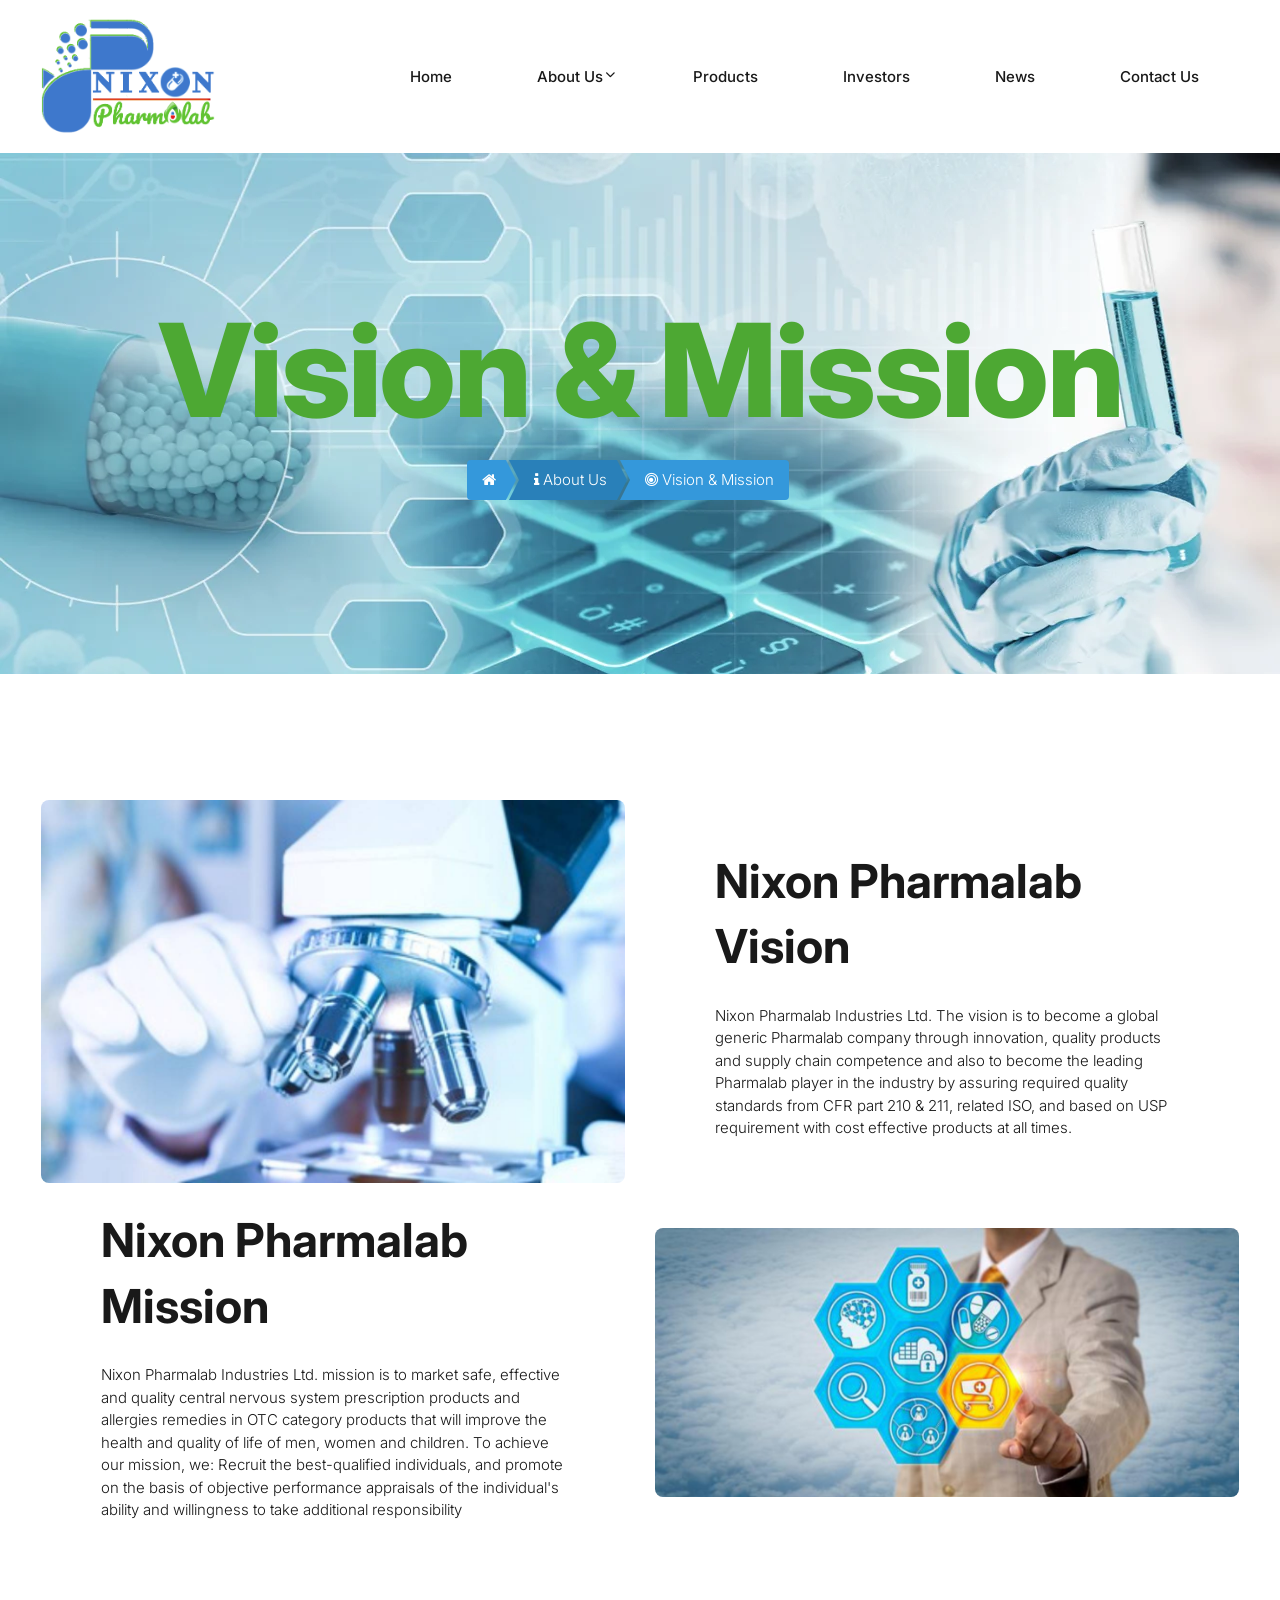
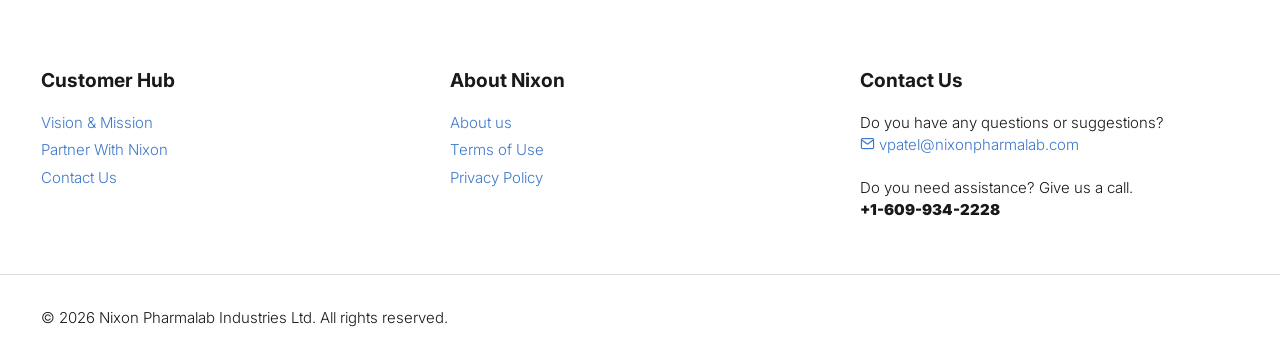
<file: vision-and-mission.html>
<!DOCTYPE html>
<html lang="en">
  <head>
    <title>Vision & Mission - Nixon Pharmalab Industries Ltd.</title>
    <meta charset="utf-8">
    <meta http-equiv="X-UA-Compatible" content="IE=edge">
    <meta name="viewport" content="width=device-width, initial-scale=1.0">
    <meta name="format-detection" content="telephone=no">
    <meta name="apple-mobile-web-app-capable" content="yes">
    <meta name="keywords" content="Best Pharmalab company">
    <meta name="description" content="Nixon Pharmalab pushes the boundaries of scientific innovation to deliver high-quality generics, APIs and biosimilars, advancing global healthcare with reliable and accessible medication.">
    <link rel="icon" type="image/x-icon" href="images/favicon.ico">
    <link rel="stylesheet" type="text/css" href="css/normalize.css">
    <link rel="stylesheet" type="text/css" href="icomoon/icomoon.css">
    <link rel="stylesheet" type="text/css" media="all" href="https://maxcdn.bootstrapcdn.com/font-awesome/4.7.0/css/font-awesome.min.css">
    <link rel="stylesheet" type="text/css" href="css/vendor.css">
    <link rel="stylesheet" type="text/css" href="style.css">
    <link rel="preconnect" href="https://fonts.googleapis.com">
    <link rel="preconnect" href="https://fonts.gstatic.com" crossorigin>
    <link href="https://fonts.googleapis.com/css2?family=Inter:wght@100;200;300;400;500;600;700;800;900&display=swap" rel="stylesheet">
    <!-- script
    ================================================== -->
    <script src="js/modernizr.js"></script>
  </head>
  <body>

    <div class="preloader-wrapper">
      <div class="preloader">
      </div>
    </div>

    <header id="header">
      <div id="header-wrap">
        <nav class="primary-nav padding-xxsmall">
          <div class="container">
            <div class="row d-flex align-items-center">
              <div class="col-lg-2 col-md-2">
                <div class="main-logo">
                  <a href="index.html">
                    <img src="images/NixonPharmalab-logo.png" alt="Nixon Pharmalab logo">
                  </a>
                </div>
              </div>
              <div class="col-lg-10 col-md-10">
                <div class="navbar">

                  <div id="main-nav" class="stellarnav d-flex justify-content-end right">
                    <ul class="menu-list">
                      <li><a href="index.html" class="item-anchor" data-effect="Home">Home</a></li>
                      <li class="menu-item has-sub">
                        <a href="about-us.html" class="item-anchor d-flex align-item-center" data-effect="About">About Us<i class="icon icon-chevron-down"></i></a>
                        <ul class="submenu">
                          <li><a href="who-we-are.html" class="item-anchor">Who We Are</a></li>
                          <li><a href="tour-our-facility.html" class="item-anchor">Tour Our Facility</a></li>
                          <li><a href="vision-and-mission.html" class="item-anchor active">Vision & Mission</a></li>
                          <li><a href="our-core-values.html" class="item-anchor">Our Core Values</a></li>
                          <li><a href="our-history.html" class="item-anchor">Our History</a></li>
                        </ul>
                      </li>

                      <li><a href="products.html" class="item-anchor" data-effect="Products">Products</a></li>
						
					            <li><a href="investors.html" class="item-anchor" data-effect="Investors">Investors</a></li>

					            <li><a href="news.html" class="item-anchor" data-effect="news">News</a></li>
						
                      <li><a href="contact.html" class="item-anchor" data-effect="Contact">Contact Us</a></li>

                    </ul>
                  </div>

                </div>
              </div>
            </div>
          </div>
        </nav>
      </div>
    </header>

    <section class="site-banner jarallax padding-large" style="background: url(images/vision-mission.jpg) no-repeat; background-position: top;">
      <div class="container">
        <div class="row">
          <div class="col-md-12">
            <h1 class="page-title">Vision & Mission</h1>
            <ul id="breadcrumb">
              <li><a href="index.html"><span class="fa fa-home"> </span></a></li>
              <li><a href="about-us.html"><span class="fa fa-info"> </span> About Us</a></li>
              <li><a href="javascript:void(0)"><span class="fa fa-bullseye"> </span>&nbsp;Vision & Mission</a></li>
            </ul>
          </div>
        </div>
      </div>
    </section>

    <section id="about-us" class="padding-large">
      <div class="container ">
        <div class="row d-flex align-items-center">
          <div class="col-lg-6 col-md-12">
            <div class="image-holder">
              <img src="images/vision.jpg" alt="single" class="about-image">
            </div>
          </div>
          <div class="col-lg-6 col-md-12">
            <div class="detail">
              <div class="display-header">
                <h2 class="section-title">Nixon Pharmalab Vision</h2>
                <p>Nixon Pharmalab Industries Ltd. The vision is to become a global generic Pharmalab company through innovation, quality products and supply chain competence and also to become the leading Pharmalab player in the industry by assuring required quality standards from CFR part 210 & 211, related ISO, and based on USP requirement with cost effective products at all times.</p>
              </div>
            </div>
          </div>
        </div>
      </div>
	  <div class="container ">
        <div class="row d-flex align-items-center">          
          <div class="col-lg-6 col-md-12">
            <div class="detail">
              <div class="display-header">
                <h2 class="section-title">Nixon Pharmalab Mission</h2>
                <p>Nixon Pharmalab Industries Ltd. mission is to market safe, effective and quality central nervous system prescription products and allergies remedies in OTC category products that will improve the health and quality of life of men, women and children. To achieve our mission, we: Recruit the best-qualified individuals, and promote on the basis of objective performance appraisals of the individual's ability and willingness to take additional responsibility</p>
              </div>
            </div>
          </div>
		  <div class="col-lg-6 col-md-12">
            <div class="image-holder">
              <img src="images/Mission.jpg" alt="single" class="about-image">
            </div>
          </div>
        </div>
      </div>
    </section>

    <footer id="footer">
      <div class="container">
        <div class="footer-menu-list">
          <div class="row d-flex flex-wrap justify-content-between">
            <div class="col-lg-4 col-md-4 col-sm-6">
              <div class="footer-menu">
                <h5 class="widget-title">Customer Hub</h5>
                <ul class="menu-list list-unstyled">
                  <li class="menu-item">
                    <a href="Vision-and-Mission.html">Vision & Mission</a>
                  </li>
                  <li class="menu-item">
                    <a href="investors.html">Partner With Nixon</a>
                  </li>
                  <li class="menu-item">
                    <a href="contact.html">Contact Us</a>
                  </li>
                </ul>
              </div>
            </div>
            <div class="col-lg-4 col-md-4 col-sm-6">
              <div class="footer-menu">
                <h5 class="widget-title">About Nixon</h5>
                <ul class="menu-list list-unstyled">
				          <li class="menu-item">
                    <a href="about-us.html">About us</a>
                  </li>
                  <li class="menu-item">
                    <a href="terms-of-use.html">Terms of Use</a>
                  </li>
                  <li class="menu-item">
                    <a href="privacy-policy.html">Privacy Policy</a>
                  </li>
                </ul>
              </div>
            </div>
            <div class="col-lg-4 col-md-4 col-sm-6">
              <div class="footer-menu">
                <h5 class="widget-title">Contact Us</h5>
                <p>Do you have any questions or suggestions? <a href="mailto:vpatel@nixonpharmalab.com"><i class="icon icon-mail"></i>&nbsp;vpatel@nixonpharmalab.com</a>
                </p>
                <p>Do you need assistance? Give us a call. <br>
                  <strong>+1-609-934-2228</strong>
                </p>
              </div>
            </div>           
          </div>
        </div>
      </div>
      <hr>
    </footer>

  <div id="footer-bottom">
    <div class="container">
      <div class="d-flex align-items-center flex-wrap justify-content-between">
        <div class="copyright">
          <p>&copy; <span id="year"></span> Nixon Pharmalab Industries Ltd. All rights reserved.</p>
          <script>
            document.getElementById("year").textContent = new Date().getFullYear();
          </script>
        </div>
      </div>
    </div>
  </div>

    <script src="js/jquery-1.11.0.min.js"></script>
    <script src="js/plugins.js"></script>
    <script src="js/script.js"></script>
  </body>
</html>
</file>
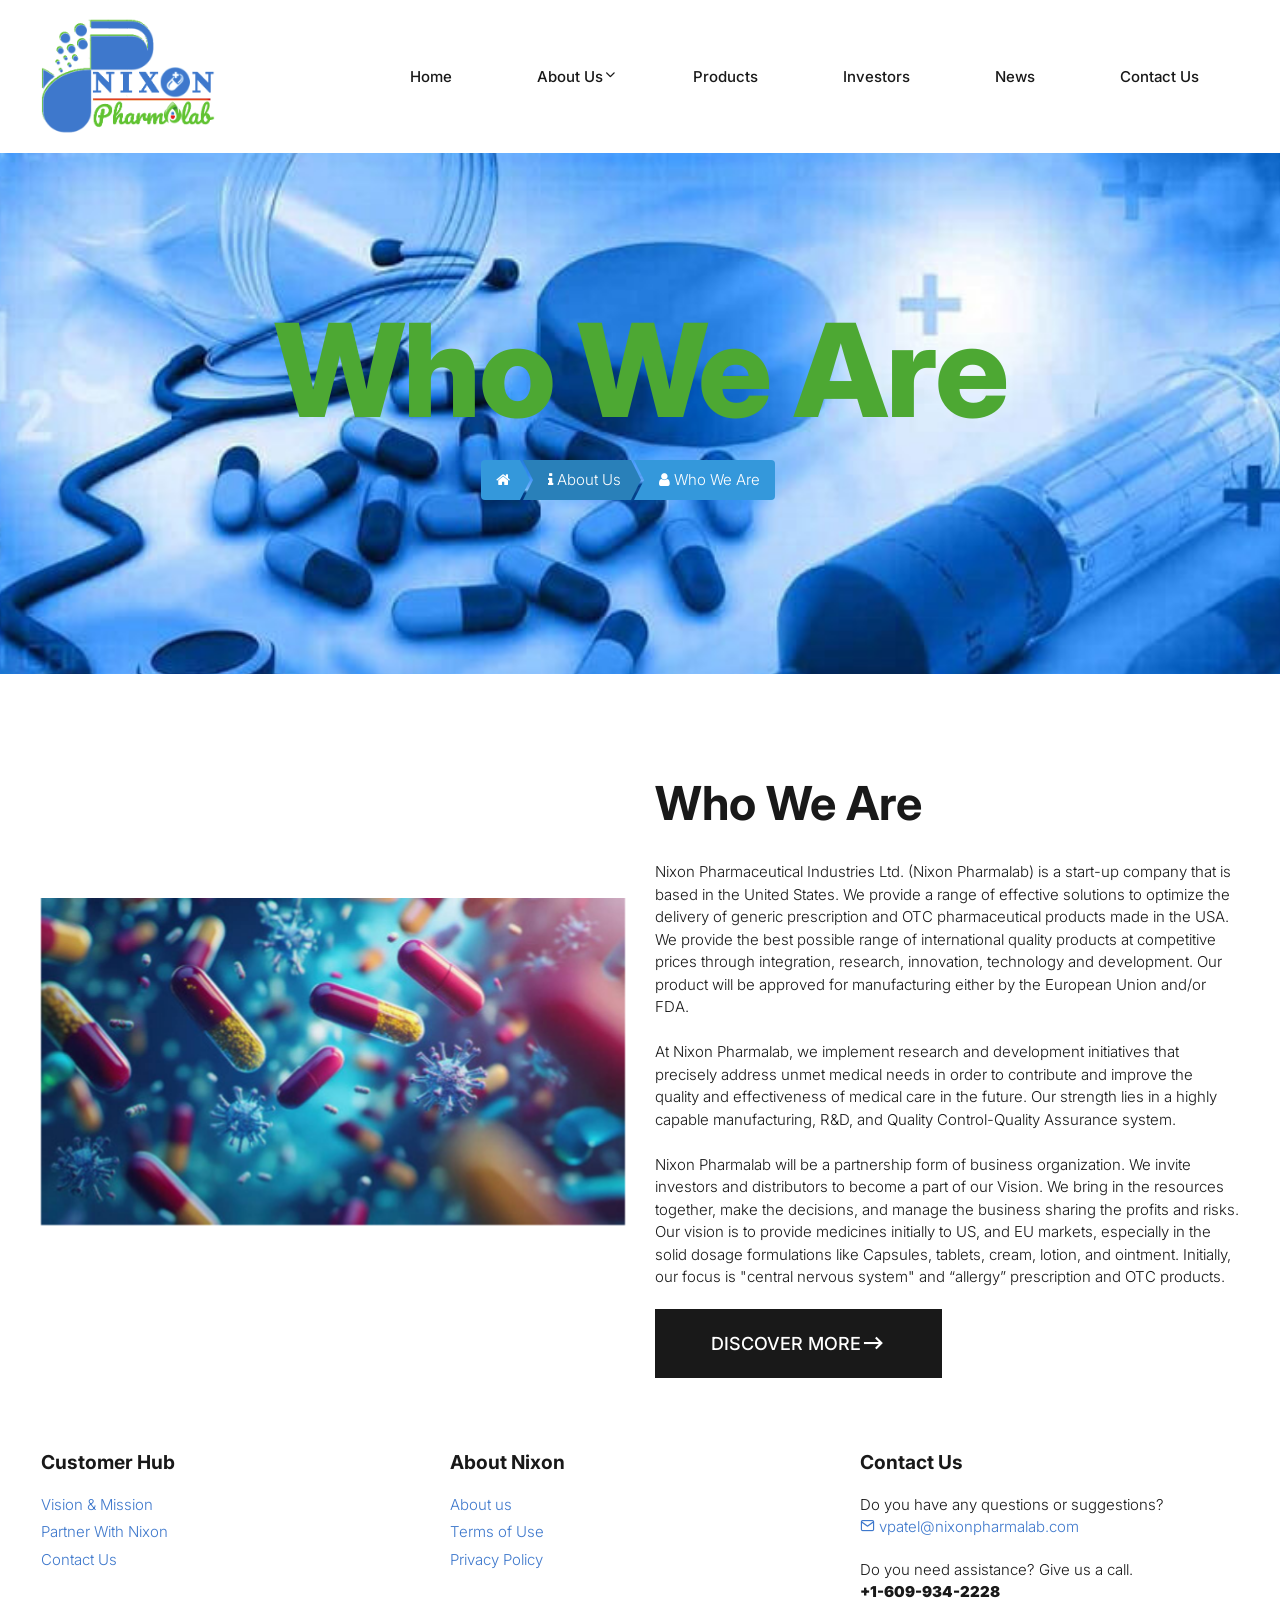
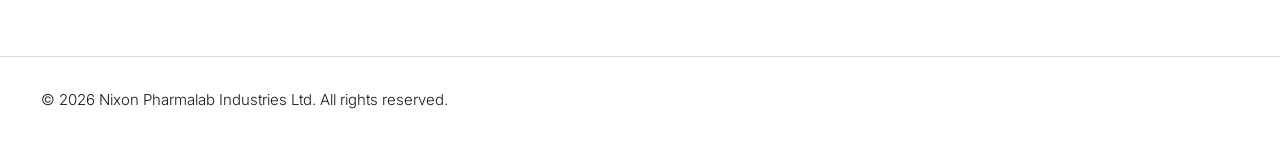
<file: who-we-are.html>
<!DOCTYPE html>
<html lang="en">
  <head>
    <title>Who We Are - Nixon Pharmalab Industries Ltd.</title>
    <meta charset="utf-8">
    <meta http-equiv="X-UA-Compatible" content="IE=edge">
    <meta name="viewport" content="width=device-width, initial-scale=1.0">
    <meta name="format-detection" content="telephone=no">
    <meta name="apple-mobile-web-app-capable" content="yes">
    <meta name="keywords" content="Best Pharmalab company">
    <meta name="description" content="Nixon Pharmalab pushes the boundaries of scientific innovation to deliver high-quality generics, APIs and biosimilars, advancing global healthcare with reliable and accessible medication.">
    <link rel="icon" type="image/x-icon" href="images/favicon.ico">
    <link rel="stylesheet" type="text/css" href="css/normalize.css">
    <link rel="stylesheet" type="text/css" href="icomoon/icomoon.css">
    <link rel="stylesheet" type="text/css" media="all" href="https://maxcdn.bootstrapcdn.com/font-awesome/4.7.0/css/font-awesome.min.css">
    <link rel="stylesheet" type="text/css" href="css/vendor.css">
    <link rel="stylesheet" type="text/css" href="style.css">
    <link rel="preconnect" href="https://fonts.googleapis.com">
    <link rel="preconnect" href="https://fonts.gstatic.com" crossorigin>
    <link href="https://fonts.googleapis.com/css2?family=Inter:wght@100;200;300;400;500;600;700;800;900&display=swap" rel="stylesheet">
    <!-- script
    ================================================== -->
    <script src="js/modernizr.js"></script>
  </head>
  <body>

    <div class="preloader-wrapper">
      <div class="preloader">
      </div>
    </div>

    <header id="header">
      <div id="header-wrap">
        <nav class="primary-nav padding-xxsmall">
          <div class="container">
            <div class="row d-flex align-items-center">
              <div class="col-lg-2 col-md-2">
                <div class="main-logo">
                  <a href="index.html">
                    <img src="images/NixonPharmalab-logo.png" alt="Nixon Pharmalab logo">
                  </a>
                </div>
              </div>
              <div class="col-lg-10 col-md-10">
                <div class="navbar">

                  <div id="main-nav" class="stellarnav d-flex justify-content-end right">
                    <ul class="menu-list">
                      <li><a href="index.html" class="item-anchor" data-effect="Home">Home</a></li>
                      <li class="menu-item has-sub">
                        <a href="about-us.html" class="item-anchor d-flex align-item-center" data-effect="About">About Us<i class="icon icon-chevron-down"></i></a>
                        <ul class="submenu">
                          <li><a href="who-we-are.html" class="item-anchor active">Who We Are</a></li>
                          <li><a href="tour-our-facility.html" class="item-anchor">Tour Our Facility</a></li>
                          <li><a href="vision-and-mission.html" class="item-anchor">Vision & Mission</a></li>
                          <li><a href="our-core-values.html" class="item-anchor">Our Core Values</a></li>
                          <li><a href="our-history.html" class="item-anchor">Our History</a></li>
                        </ul>
                      </li>

                      <li><a href="products.html" class="item-anchor" data-effect="Products">Products</a></li>
						
					            <li><a href="investors.html" class="item-anchor" data-effect="Investors">Investors</a></li>

					            <li><a href="news.html" class="item-anchor" data-effect="news">News</a></li>
						
                      <li><a href="contact.html" class="item-anchor" data-effect="Contact">Contact Us</a></li>

                    </ul>
                  </div>

                </div>
              </div>
            </div>
          </div>
        </nav>
      </div>
    </header>

    <section class="site-banner jarallax padding-large" style="background: url(images/pharmalab.jpg) no-repeat; background-position: top;">
      <div class="container">
        <div class="row">
          <div class="col-md-12">
            <h1 class="page-title">Who We Are</h1>
            <ul id="breadcrumb">
              <li><a href="index.html"><span class="fa fa-home"> </span></a></li>
              <li><a href="about-us.html"><span class="fa fa-info"> </span> About Us</a></li>
              <li><a href="javascript:void(0)"><span class="fa fa-user"> </span>&nbsp;Who We Are</a></li>
            </ul>
          </div>
        </div>
      </div>
    </section>

    <section id="who-we-are" class="padding-medium">
      <div class="container ">
        <div class="row d-flex align-items-center">
          <div class="col-lg-6 col-md-12">
            <div class="image-holder">
              <img src="images/who-we-are.jpg" alt="Who We Are" class="about-image">
            </div>
          </div>
          <div class="col-lg-6 col-md-12">
            <div class="detail">
              <div class="display-header">
                <h2 class="section-title">Who We Are</h2>
                <p>Nixon Pharmaceutical Industries Ltd. (Nixon Pharmalab) is a start-up company that is based in the United States. We provide a range of effective solutions to optimize the delivery of generic prescription and OTC pharmaceutical products made in the USA. We provide the best possible range of international quality products at competitive prices through integration, research, innovation, technology and development. Our product will be approved for manufacturing either by the European Union and/or FDA.
				<br><br>At Nixon Pharmalab, we implement research and development initiatives that precisely address unmet medical needs in order to contribute and improve the quality and effectiveness of medical care in the future. Our strength lies in a highly capable manufacturing, R&D, and Quality Control-Quality Assurance system.
				<br><br>Nixon Pharmalab will be a partnership form of business organization. We invite investors and distributors to become a part of our Vision. We bring in the resources together, make the decisions, and manage the business sharing the profits and risks. Our vision is to provide medicines initially to US, and EU markets, especially in the solid dosage formulations like Capsules, tablets, cream, lotion, and ointment. Initially, our focus is "central nervous system" and “allergy” prescription and OTC products.</p>
                <div class="btn-wrap">
                  <a href="vision-and-mission.html" class="btn btn-dark btn-medium d-flex align-items-center" tabindex="0">Discover More<i class="icon icon-arrow-io"></i>
                  </a>
                </div>
              </div>
            </div>
          </div>
        </div>
      </div>
    </section>

    <footer id="footer">
      <div class="container">
        <div class="footer-menu-list">
          <div class="row d-flex flex-wrap justify-content-between">
            <div class="col-lg-4 col-md-4 col-sm-6">
              <div class="footer-menu">
                <h5 class="widget-title">Customer Hub</h5>
                <ul class="menu-list list-unstyled">
                  <li class="menu-item">
                    <a href="Vision-and-Mission.html">Vision & Mission</a>
                  </li>
                  <li class="menu-item">
                    <a href="investors.html">Partner With Nixon</a>
                  </li>
                  <li class="menu-item">
                    <a href="contact.html">Contact Us</a>
                  </li>
                </ul>
              </div>
            </div>
            <div class="col-lg-4 col-md-4 col-sm-6">
              <div class="footer-menu">
                <h5 class="widget-title">About Nixon</h5>
                <ul class="menu-list list-unstyled">
				          <li class="menu-item">
                    <a href="about-us.html">About us</a>
                  </li>
                  <li class="menu-item">
                    <a href="terms-of-use.html">Terms of Use</a>
                  </li>
                  <li class="menu-item">
                    <a href="privacy-policy.html">Privacy Policy</a>
                  </li>
                </ul>
              </div>
            </div>
            <div class="col-lg-4 col-md-4 col-sm-6">
              <div class="footer-menu">
                <h5 class="widget-title">Contact Us</h5>
                <p>Do you have any questions or suggestions? <a href="mailto:vpatel@nixonpharmalab.com"><i class="icon icon-mail"></i>&nbsp;vpatel@nixonpharmalab.com</a>
                </p>
                <p>Do you need assistance? Give us a call. <br>
                  <strong>+1-609-934-2228</strong>
                </p>
              </div>
            </div>           
          </div>
        </div>
      </div>
      <hr>
    </footer>

  <div id="footer-bottom">
    <div class="container">
      <div class="d-flex align-items-center flex-wrap justify-content-between">
        <div class="copyright">
          <p>&copy; <span id="year"></span> Nixon Pharmalab Industries Ltd. All rights reserved.</p>
          <script>
            document.getElementById("year").textContent = new Date().getFullYear();
          </script>
        </div>
      </div>
    </div>
  </div>

    <script src="js/jquery-1.11.0.min.js"></script>
    <script src="js/plugins.js"></script>
    <script src="js/script.js"></script>
  </body>
</html>
</file>
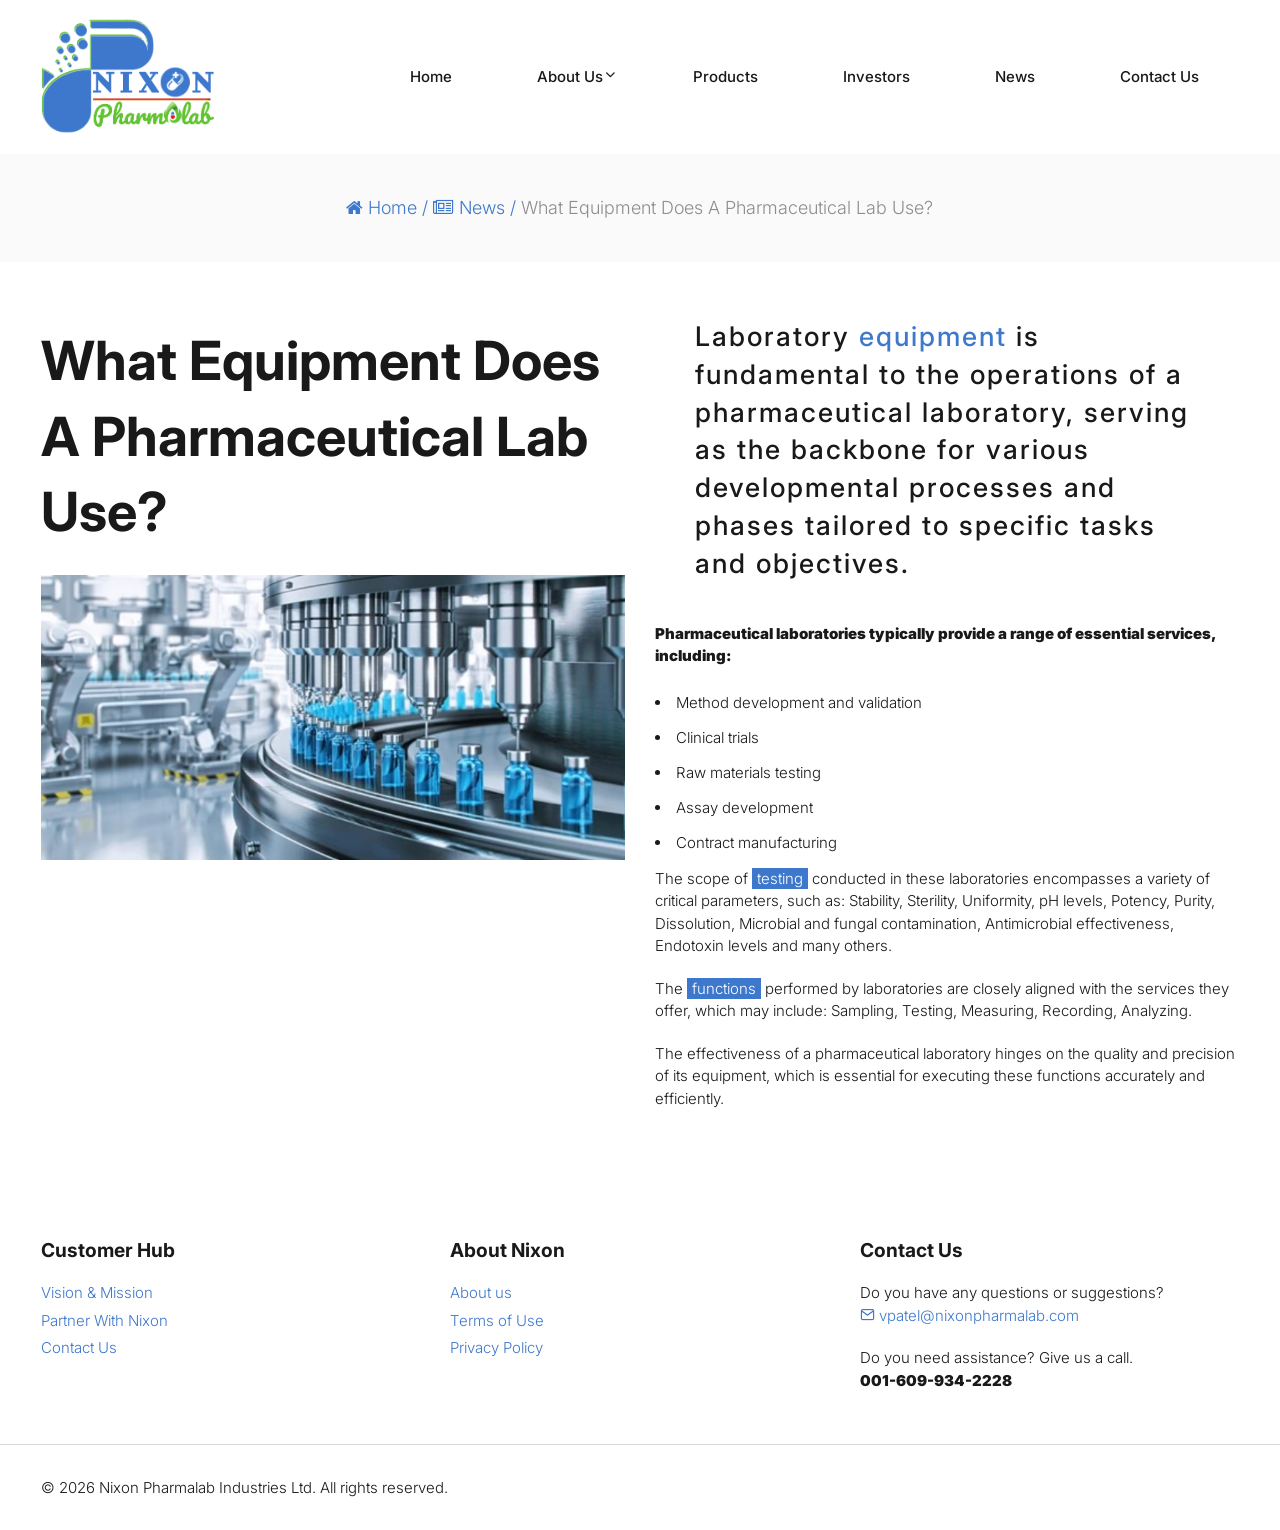
<file: News/equipments.html>
<!DOCTYPE html>
<html lang="en">
  <head>
    <title>News - Nixon Pharmalab Industries Ltd.</title>
    <meta charset="utf-8">
    <meta http-equiv="X-UA-Compatible" content="IE=edge">
    <meta name="viewport" content="width=device-width, initial-scale=1.0">
    <meta name="format-detection" content="telephone=no">
    <meta name="apple-mobile-web-app-capable" content="yes">
    <meta name="keywords" content="Best Pharmalab company">
    <meta name="description" content="Nixon Pharmalab pushes the boundaries of scientific innovation to deliver high-quality generics, APIs and biosimilars, advancing global healthcare with reliable and accessible medication.">
    <link rel="icon" type="image/x-icon" href="../images/favicon.ico">
    <link rel="stylesheet" type="text/css" href="../css/normalize.css">
    <link rel="stylesheet" type="text/css" href="../icomoon/icomoon.css">
    <link rel="stylesheet" type="text/css" media="all" href="https://maxcdn.bootstrapcdn.com/font-awesome/4.7.0/css/font-awesome.min.css">
    <link rel="stylesheet" type="text/css" href="../css/vendor.css">
    <link rel="stylesheet" type="text/css" href="../style.css">
    <link rel="preconnect" href="https://fonts.googleapis.com">
    <link rel="preconnect" href="https://fonts.gstatic.com" crossorigin>
    <link href="https://fonts.googleapis.com/css2?family=Inter:wght@100;200;300;400;500;600;700;800;900&display=swap" rel="stylesheet">
    <!-- script
    ================================================== -->
    <script src="../js/modernizr.js"></script>
  </head>
  <body>

    <header id="header">
      <div id="header-wrap">
        <nav class="primary-nav padding-xxsmall">
          <div class="container">
            <div class="row d-flex align-items-center">
              <div class="col-lg-2 col-md-2">
                <div class="main-logo">
                  <a href="../index.html">
                    <img src="../images/NixonPharmalab-logo.png" alt="Nixon Pharmalab logo">
                  </a>
                </div>
              </div>
              <div class="col-lg-10 col-md-10">
                <div class="navbar">

                  <div id="main-nav" class="stellarnav d-flex justify-content-end right">
                    <ul class="menu-list">
                      <li><a href="../index.html" class="item-anchor" data-effect="Home">Home</a></li>
                      <li class="menu-item has-sub">
                        <a href="../about-us.html" class="item-anchor d-flex align-item-center" data-effect="About">About Us<i class="icon icon-chevron-down"></i></a>
                        <ul class="submenu">
                          <li><a href="../who-we-are.html" class="item-anchor">Who We Are</a></li>
                          <li><a href="../tour-our-facility.html" class="item-anchor">Tour Our Facility</a></li>
                          <li><a href="../vision-and-mission.html" class="item-anchor">Vision & Mission</a></li>
                          <li><a href="../our-core-values.html" class="item-anchor">Our Core Values</a></li>
                          <li><a href="../our-history.html" class="item-anchor">Our History</a></li>
                        </ul>
                      </li>

                      <li><a href="../products.html" class="item-anchor" data-effect="Products">Products</a></li>
						
					            <li><a href="../investors.html" class="item-anchor" data-effect="Investors">Investors</a></li>

					            <li><a href="../news.html" class="item-anchor" data-effect="news">News</a></li>
						
                      <li><a href="../contact.html" class="item-anchor" data-effect="Contact">Contact Us</a></li>

                    </ul>
                  </div>

                </div>
              </div>
            </div>
          </div>
        </nav>
      </div>
    </header>
	  
	<section class="site-banner padding-small bg-light-grey">
      <div class="container">
        <div class="row">
          <div class="col-md-12">
            <div class="breadcrumbs">
              <span class="item">
                <a href="../index.html"><span class="fa fa-home"> </span>&nbsp;Home /</a>
              </span>
              <span class="item">
                <a href="../news.html"><span class="fa fa-newspaper-o"> </span>&nbsp;News /</a>
              </span>
              <span class="item">What Equipment Does a Pharmaceutical Lab Use?</span>
            </div>
          </div>
        </div>
      </div>
    </section>
    
    <div class="main-content d-flex flex-wrap padding-small">
      <div class="container">
        <div class="row">
          <div class="col-md-6">
            <h1 class="page-title">What Equipment Does a Pharmaceutical Lab Use?</h1>
            <div class="feature-image">
              <img src="../images/news/euipments.jpg" alt="post image" class="jarallax-img">
            </div>
          </div>
          <div class="col-md-6">
            <div class="post-content">
              <blockquote>Laboratory <a href="../tour-our-facility.html">equipment</a> is fundamental to the operations of a pharmaceutical laboratory, serving as the backbone for various developmental processes and phases tailored to specific tasks and objectives.</blockquote>
              <p><strong>Pharmaceutical laboratories typically provide a range of essential services, including:</strong></p>
              <ul style="list-style-type:disc;" class="inner-list">
                <li>Method development and validation</li>
                <li>Clinical trials</li>
                <li>Raw materials testing</li>
                <li>Assay development</li>
                <li>Contract manufacturing</li>
              </ul>
              <p>The scope of <span class="highlight">testing</span> conducted in these laboratories encompasses a variety of critical parameters, such as: Stability, Sterility, Uniformity, pH levels, Potency, Purity, Dissolution, Microbial and fungal contamination, Antimicrobial effectiveness, Endotoxin levels and many others.</p><p>The <span class="highlight">functions</span> performed by laboratories are closely aligned with the services they offer, which may include: Sampling, Testing, Measuring, Recording, Analyzing.</p><p>The effectiveness of a pharmaceutical laboratory hinges on the quality and precision of its equipment, which is essential for executing these functions accurately and efficiently.</p>
            </div>
            <!-- <div id="single-post-navigation">
              <hr>
              <div class="row post-navigation d-flex flex-wrap align-items-center justify-content-between">
                <a itemprop="url" class="col-md-6 post-prev d-flex" href="#" title="Previous Post">
                  <span>Previous</span>
                  <h3 class="page-nav-title">Latest trends of wearing street wears supremely</h3>
                </a>
                <a itemprop="url" class="col-md-6 post-next d-flex" href="#" title="Next Post">
                  <span>Next</span>
                  <h3 class="page-nav-title">Types of comfortable clothes ideas for women</h3>
                </a>
              </div>
              <hr>
            </div> -->
          </div>
        </div>
      </div>
    </div>

    <footer id="footer" class="padding-top4">
      <div class="container">
        <div class="footer-menu-list">
          <div class="row d-flex flex-wrap justify-content-between">
            <div class="col-lg-4 col-md-4 col-sm-6">
              <div class="footer-menu">
                <h5 class="widget-title">Customer Hub</h5>
                <ul class="menu-list list-unstyled">
                  <li class="menu-item">
                    <a href="../Vision-and-Mission.html">Vision & Mission</a>
                  </li>
                  <li class="menu-item">
                    <a href="../investors.html">Partner With Nixon</a>
                  </li>
                  <li class="menu-item">
                    <a href="../contact.html">Contact Us</a>
                  </li>
                </ul>
              </div>
            </div>
            <div class="col-lg-4 col-md-4 col-sm-6">
              <div class="footer-menu">
                <h5 class="widget-title">About Nixon</h5>
                <ul class="menu-list list-unstyled">
				          <li class="menu-item">
                    <a href="../about-us.html">About us</a>
                  </li>
                  <li class="menu-item">
                    <a href="../terms-of-use.html">Terms of Use</a>
                  </li>
                  <li class="menu-item">
                    <a href="../privacy-policy.html">Privacy Policy</a>
                  </li>
                </ul>
              </div>
            </div>
            <div class="col-lg-4 col-md-4 col-sm-6">
              <div class="footer-menu">
                <h5 class="widget-title">Contact Us</h5>
                <p>Do you have any questions or suggestions? <a href="mailto:vpatel@nixonpharmalab.com
"><i class="icon icon-mail"></i>&nbsp;vpatel@nixonpharmalab.com
</a>
                </p>
                <p>Do you need assistance? Give us a call. <br>
                  <strong>001-609-934-2228</strong>
                </p>
              </div>
            </div>           
          </div>
        </div>
      </div>
      <hr>
    </footer>

    <div id="footer-bottom">
      <div class="container">
        <div class="d-flex align-items-center flex-wrap justify-content-between">
          <div class="copyright">
            <p>&copy; <span id="year"></span> Nixon Pharmalab Industries Ltd. All rights reserved.</p>
            <script>
              document.getElementById("year").textContent = new Date().getFullYear();
            </script>
          </div>
        </div>
      </div>
    </div>
    <script src="../js/jquery-1.11.0.min.js"></script>
    <script src="../js/plugins.js"></script>
    <script src="../js/script.js"></script>
  </body>
</html>
</file>
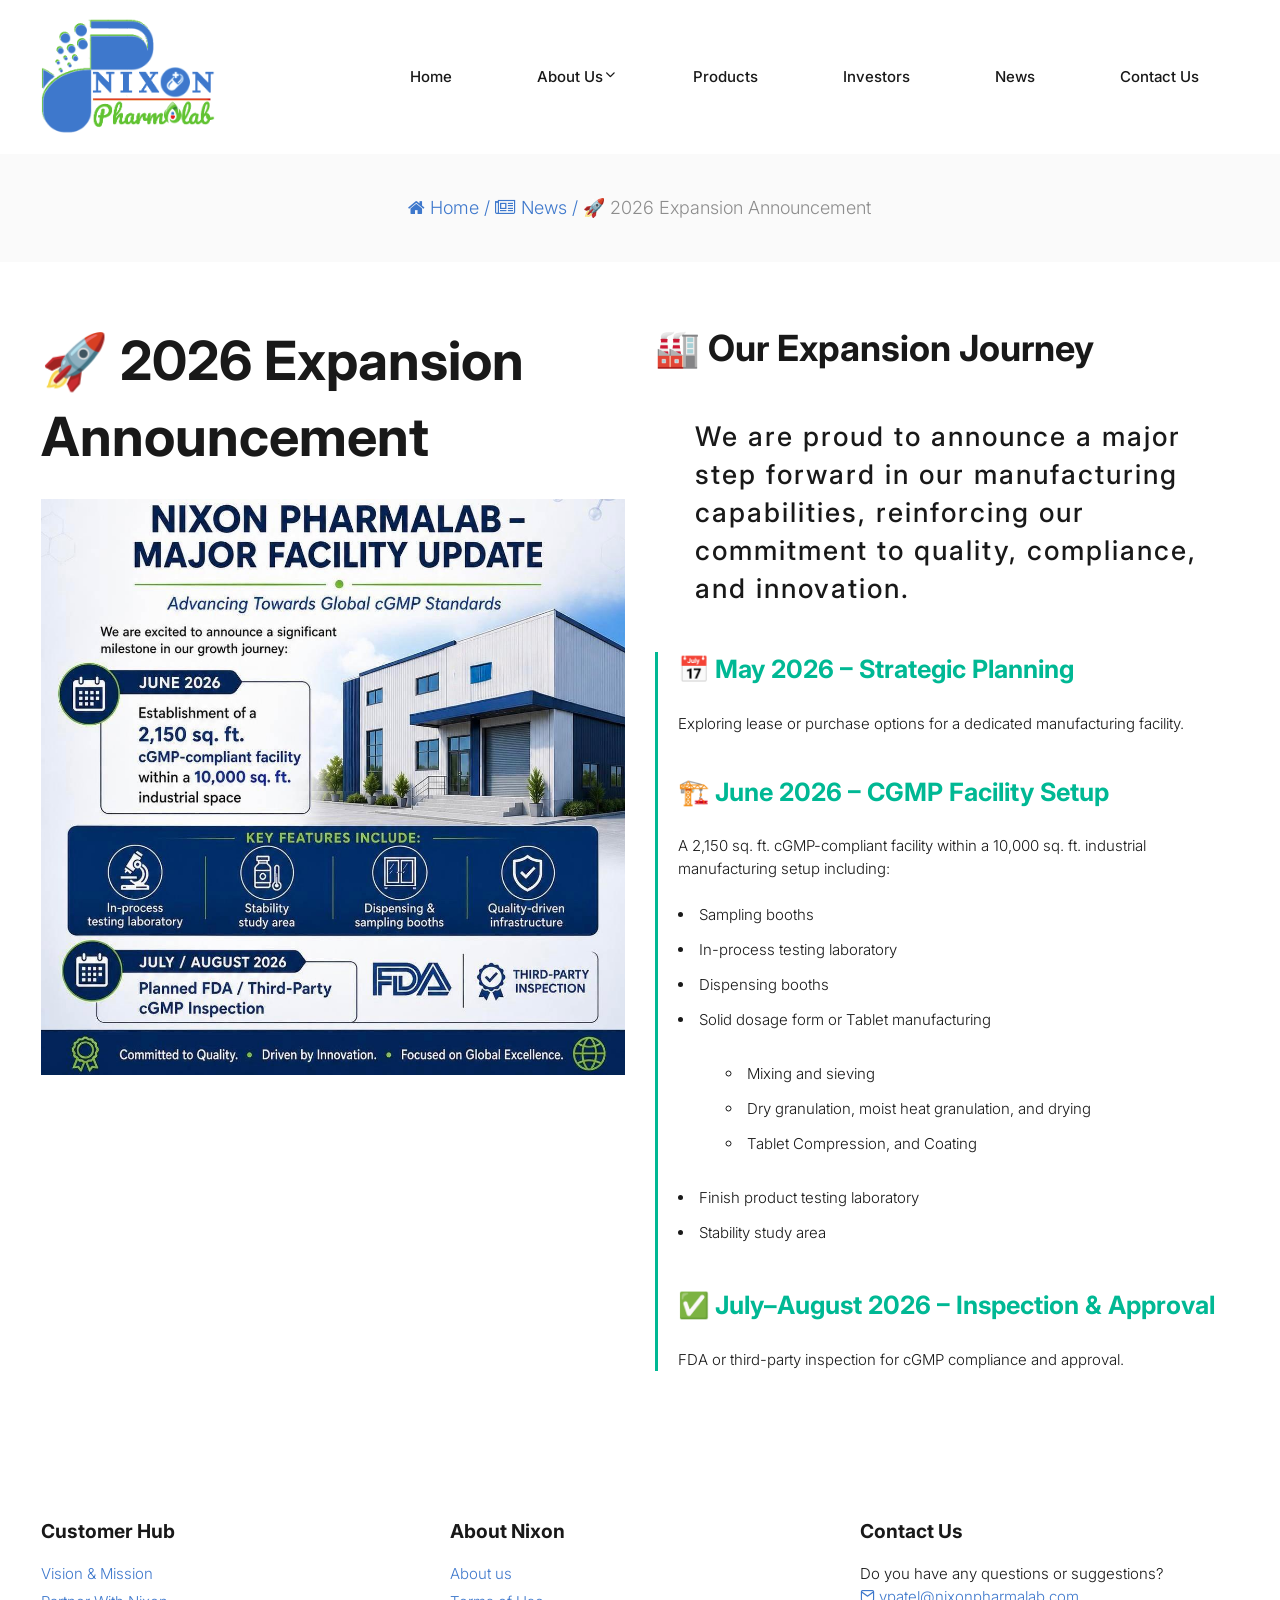
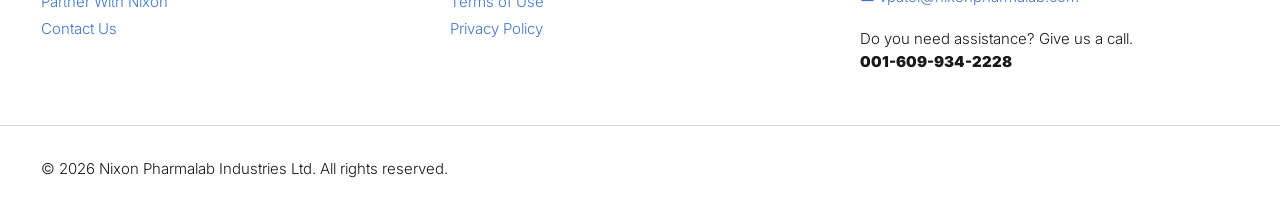
<file: News/expansion.html>
<!DOCTYPE html>
<html lang="en">
  <head>
    <title>News - Nixon Pharmalab Industries Ltd.</title>
    <meta charset="utf-8">
    <meta http-equiv="X-UA-Compatible" content="IE=edge">
    <meta name="viewport" content="width=device-width, initial-scale=1.0">
    <meta name="format-detection" content="telephone=no">
    <meta name="apple-mobile-web-app-capable" content="yes">
    <meta name="keywords" content="Best Pharmalab company">
    <meta name="description" content="Nixon Pharmalab pushes the boundaries of scientific innovation to deliver high-quality generics, APIs and biosimilars, advancing global healthcare with reliable and accessible medication.">
    <link rel="icon" type="image/x-icon" href="../images/favicon.ico">
    <link rel="stylesheet" type="text/css" href="../css/normalize.css">
    <link rel="stylesheet" type="text/css" href="../icomoon/icomoon.css">
    <link rel="stylesheet" type="text/css" media="all" href="https://maxcdn.bootstrapcdn.com/font-awesome/4.7.0/css/font-awesome.min.css">
    <link rel="stylesheet" type="text/css" href="../css/vendor.css">
    <link rel="stylesheet" type="text/css" href="../style.css">
    <link rel="preconnect" href="https://fonts.googleapis.com">
    <link rel="preconnect" href="https://fonts.gstatic.com" crossorigin>
    <link href="https://fonts.googleapis.com/css2?family=Inter:wght@100;200;300;400;500;600;700;800;900&display=swap" rel="stylesheet">
    <!-- script
    ================================================== -->
    <script src="../js/modernizr.js"></script>
  </head>
  <body>

    <header id="header">
      <div id="header-wrap">
        <nav class="primary-nav padding-xxsmall">
          <div class="container">
            <div class="row d-flex align-items-center">
              <div class="col-lg-2 col-md-2">
                <div class="main-logo">
                  <a href="../index.html">
                    <img src="../images/NixonPharmalab-logo.png" alt="Nixon Pharmalab logo">
                  </a>
                </div>
              </div>
              <div class="col-lg-10 col-md-10">
                <div class="navbar">

                  <div id="main-nav" class="stellarnav d-flex justify-content-end right">
                    <ul class="menu-list">
                      <li><a href="../index.html" class="item-anchor" data-effect="Home">Home</a></li>
                      <li class="menu-item has-sub">
                        <a href="../about-us.html" class="item-anchor d-flex align-item-center" data-effect="About">About Us<i class="icon icon-chevron-down"></i></a>
                        <ul class="submenu">
                          <li><a href="../who-we-are.html" class="item-anchor">Who We Are</a></li>
                          <li><a href="../tour-our-facility.html" class="item-anchor">Tour Our Facility</a></li>
                          <li><a href="../vision-and-mission.html" class="item-anchor">Vision & Mission</a></li>
                          <li><a href="../our-core-values.html" class="item-anchor">Our Core Values</a></li>
                          <li><a href="../our-history.html" class="item-anchor">Our History</a></li>
                        </ul>
                      </li>

                      <li><a href="../products.html" class="item-anchor" data-effect="Products">Products</a></li>
						
					            <li><a href="../investors.html" class="item-anchor" data-effect="Investors">Investors</a></li>

					            <li><a href="../news.html" class="item-anchor" data-effect="news">News</a></li>
						
                      <li><a href="../contact.html" class="item-anchor" data-effect="Contact">Contact Us</a></li>

                    </ul>
                  </div>

                </div>
              </div>
            </div>
          </div>
        </nav>
      </div>
    </header>
	  
	<section class="site-banner padding-small bg-light-grey">
      <div class="container">
        <div class="row">
          <div class="col-md-12">
            <div class="breadcrumbs">
              <span class="item">
                <a href="../index.html"><span class="fa fa-home"> </span>&nbsp;Home /</a>
              </span>
              <span class="item">
                <a href="../news.html"><span class="fa fa-newspaper-o"> </span>&nbsp;News /</a>
              </span>
              <span class="item">🚀 2026 Expansion Announcement</span>
            </div>
          </div>
        </div>
      </div>
    </section>
    
    <div class="main-content d-flex flex-wrap padding-small">
      <div class="container">
        <div class="row">
          <div class="col-md-6">
            <h1 class="page-title">🚀 2026 Expansion Announcement</h1>
            <div class="feature-image">
              <img src="../images/news/expansion.jpeg" alt="post image" class="jarallax-img">
            </div>
          </div>
          <div class="col-md-6">
            <div class="post-content">
                <h2>🏭 Our Expansion Journey</h2>
              <blockquote>We are proud to announce a major step forward in our manufacturing capabilities, reinforcing our commitment to quality, compliance, and innovation.</blockquote>
              <div class="timeline">

                <div class="phase">
                  <h3>📅 May 2026 – Strategic Planning</h3>
                  <p>Exploring lease or purchase options for a dedicated manufacturing facility.</p>
                </div>

                <div class="phase">
                  <h3>🏗️ June 2026 – cGMP Facility Setup</h3>
                  <p>A 2,150 sq. ft. cGMP-compliant facility within a 10,000 sq. ft. industrial manufacturing setup including:</p>
                  <ul style="list-style-type:disc;" class="inner-list">
                    <li>Sampling booths</li>
                    <li>In-process testing laboratory</li>
                    <li>Dispensing booths</li>
                    <li>Solid dosage form or Tablet manufacturing
                        <ul>
                    <li>Mixing and sieving</li>
                    <li>Dry granulation, moist heat granulation, and drying</li>
                    <li>Tablet Compression, and Coating</li>
                  </ul>
                    </li>
                    <li>Finish product testing laboratory</li>
                    <li>Stability study area</li>
                  </ul>
                </div>
                <div class="phase">
                  <h3>✅ July–August 2026 – Inspection & Approval</h3>
                  <p>FDA or third-party inspection for cGMP compliance and approval.</p>
                </div>

              </div>
            </div>
            <!-- <div id="single-post-navigation">
              <hr>
              <div class="row post-navigation d-flex flex-wrap align-items-center justify-content-between">
                <a itemprop="url" class="col-md-6 post-prev d-flex" href="#" title="Previous Post">
                  <span>Previous</span>
                  <h3 class="page-nav-title">Latest trends of wearing street wears supremely</h3>
                </a>
                <a itemprop="url" class="col-md-6 post-next d-flex" href="#" title="Next Post">
                  <span>Next</span>
                  <h3 class="page-nav-title">Types of comfortable clothes ideas for women</h3>
                </a>
              </div>
              <hr>
            </div> -->
          </div>
        </div>
      </div>
    </div>

    <footer id="footer" class="padding-top4">
      <div class="container">
        <div class="footer-menu-list">
          <div class="row d-flex flex-wrap justify-content-between">
            <div class="col-lg-4 col-md-4 col-sm-6">
              <div class="footer-menu">
                <h5 class="widget-title">Customer Hub</h5>
                <ul class="menu-list list-unstyled">
                  <li class="menu-item">
                    <a href="../Vision-and-Mission.html">Vision & Mission</a>
                  </li>
                  <li class="menu-item">
                    <a href="../investors.html">Partner With Nixon</a>
                  </li>
                  <li class="menu-item">
                    <a href="../contact.html">Contact Us</a>
                  </li>
                </ul>
              </div>
            </div>
            <div class="col-lg-4 col-md-4 col-sm-6">
              <div class="footer-menu">
                <h5 class="widget-title">About Nixon</h5>
                <ul class="menu-list list-unstyled">
				          <li class="menu-item">
                    <a href="../about-us.html">About us</a>
                  </li>
                  <li class="menu-item">
                    <a href="../terms-of-use.html">Terms of Use</a>
                  </li>
                  <li class="menu-item">
                    <a href="../privacy-policy.html">Privacy Policy</a>
                  </li>
                </ul>
              </div>
            </div>
            <div class="col-lg-4 col-md-4 col-sm-6">
              <div class="footer-menu">
                <h5 class="widget-title">Contact Us</h5>
                <p>Do you have any questions or suggestions? <a href="mailto:vpatel@nixonpharmalab.com
"><i class="icon icon-mail"></i>&nbsp;vpatel@nixonpharmalab.com
</a>
                </p>
                <p>Do you need assistance? Give us a call. <br>
                  <strong>001-609-934-2228</strong>
                </p>
              </div>
            </div>           
          </div>
        </div>
      </div>
      <hr>
    </footer>

    <div id="footer-bottom">
    <div class="container">
      <div class="d-flex align-items-center flex-wrap justify-content-between">
        <div class="copyright">
          <p>&copy; <span id="year"></span> Nixon Pharmalab Industries Ltd. All rights reserved.</p>
          <script>
            document.getElementById("year").textContent = new Date().getFullYear();
          </script>
        </div>
      </div>
    </div>
  </div>

    <script src="../js/jquery-1.11.0.min.js"></script>
    <script src="../js/plugins.js"></script>
    <script src="../js/script.js"></script>
  </body>
</html>
</file>
<file: icomoon/icomoon.css>
@font-face {
  font-family: 'icomoon';
  src:  url('fonts/icomoon.eot?y7j3bk');
  src:  url('fonts/icomoon.eot?y7j3bk#iefix') format('embedded-opentype'),
    url('fonts/icomoon.ttf?y7j3bk') format('truetype'),
    url('fonts/icomoon.woff?y7j3bk') format('woff'),
    url('fonts/icomoon.svg?y7j3bk#icomoon') format('svg');
  font-weight: normal;
  font-style: normal;
  font-display: block;
}

[class^="icon-"], [class*=" icon-"] {
  /* use !important to prevent issues with browser extensions that change fonts */
  font-family: 'icomoon' !important;
  speak: never;
  font-style: normal;
  font-weight: normal;
  font-variant: normal;
  text-transform: none;
  line-height: 1;

  /* Better Font Rendering =========== */
  -webkit-font-smoothing: antialiased;
  -moz-osx-font-smoothing: grayscale;
}

.icon-chevron-down:before {
  content: "\e908";
}
.icon-mail:before {
  content: "\e914";
}
.icon-map-pin:before {
  content: "\e915";
}
.icon-phone:before {
  content: "\e916";
}
.icon-play:before {
  content: "\e917";
}
.icon-shopping-cart:before {
  content: "\e913";
}
.icon-add:before {
  content: "\e90b";
}
.icon-remove:before {
  content: "\e912";
}
.icon-tags1:before {
  content: "\e90c";
}
.icon-arrow-io:before {
  content: "\e90a";
}
.icon-chevron-left:before {
  content: "\e90d";
}
.icon-chevron-right:before {
  content: "\e90e";
}
.icon-help_outline:before {
  content: "\e90f";
}
.icon-return:before {
  content: "\e906";
}
.icon-user:before {
  content: "\e907";
}
.icon-search:before {
  content: "\e905";
}
.icon-heart:before {
  content: "\e902";
}
.icon-truck:before {
  content: "\e903";
}
.icon-cancel:before {
  content: "\e904";
}
.icon-close:before {
  content: "\e909";
}
.icon-arrow-left:before {
  content: "\e900";
}
.icon-arrow-right:before {
  content: "\e901";
}
.icon-screen-full:before {
  content: "\e910";
}
.icon-right-quote:before {
  content: "\e911";
}
.icon-linkedin2:before {
  content: "\eaca";
}
.icon-instagram:before {
  content: "\ea92";
}
.icon-star-empty:before {
  content: "\e9d7";
}
.icon-star-half:before {
  content: "\e9d8";
}
.icon-star-full:before {
  content: "\e9d9";
}
.icon-tags:before {
  content: "\f02c";
}
.icon-twitter:before {
  content: "\f099";
}
.icon-facebook:before {
  content: "\f09a";
}
.icon-facebook-f:before {
  content: "\f09a";
}
.icon-bars:before {
  content: "\f0c9";
}
.icon-navicon:before {
  content: "\f0c9";
}
.icon-reorder:before {
  content: "\f0c9";
}
.icon-youtube-play:before {
  content: "\f16a";
}
.icon-behance-square:before {
  content: "\f1b5";
}
.icon-pinterest-p:before {
  content: "\f231";
}
</file>
<file: style.css>
/*------------------------------------*\
    Table of contents
\*------------------------------------*/

/*------------------------------------------------

CSS STRUCTURE:

1. VARIABLES

2. GENERAL TYPOGRAPHY
  2.1 General Styles
  2.2 Floating & Alignment
  2.3 Forms
  2.4 Lists
  2.5 Code
  2.6 Tables
  2.7 Spacing
  2.8 Utilities
  2.9 Misc
    - Row Border
    - Zoom Effect
  2.10 Buttons
    - Button Sizes
    - Button Shapes
    - Button Color Scheme
    - Button Aligns
  2.11 Section
    - Hero Section
    - Section Title
    - Section Paddings
    - Section Margins
    - Section Bg Colors
    - Content Colors
    - Content Borders

3. EXTENDED TYPOGRAPHY
  3.1 Blockquote / Pullquote
  3.2 Text Highlights

4. CONTENT ELEMENTS
  4.1 Tabs
  4.2 Accordions

5. BLOG STYLES
  5.1 Blog Single Post
  5.2 About Author
  5.3 Comments List
  5.4 Comments Form3

6. SITE STRUCTURE
  6.1 Header
    - Header Menu
    - Nav Sidebar
  6.2 Billboard
  6.3 About Us Section
  6.4 Video Section
  6.5 Selling Products Section
  6.6 Quotation Section
  6.7 Latest Blogs Section
  6.8 Newsletter Section
  6.9 Instagram Section
  6.10 Footer
    - Footer Top
    - Footer Bottom

7. OTHER PAGES
  7.1 About Page
  7.2 Product Detail
    -Quantity
  7.3 Shop Page & Blog Page
    -Sidebar
    -Pagination
  7.4 Shop List Page
  7.5 Single Product
   -Single Product Information
   -Product Tabs
  7.6 Single Post Page
  7.7 Cart Page
  7.8 Wishlist Page
  7.9 Checkout Page
  7.10 Home2 Page
   -Billboard
   -Video Section
   -Categories
  7.11 Coming Soon Page
  7.12 Login Page
  7.13 Error Page
  7.14 Styles Page

    
/*--------------------------------------------------------------
/** 1. VARIABLES
--------------------------------------------------------------*/
:root {
    /* widths for rows and containers
     */
    --header-height       : 160px;
    --header-height-min   : 80px;
}
/* on mobile devices below 600px
 */
@media screen and (max-width: 600px) {
    :root {
        --header-height : 100px;
        --header-height-min   : 80px;
    }
}
/* Theme Colors */
:root {
    --accent-color       : #8d8d8d;
    --dark-color         : #191919;
    --light-color        : #fff;
    --grey-color         : #dbdbdb;
    --light-grey-color   : #fafafa;
    --primary-color      : #3e78cc;
	  --primary-CTA-color  : #4da833;	
    --light-primary-color: #eef1f3;
}

/* Fonts */
:root {
    --body-font           : "Inter", sans-serif;
    --heading-font        : "Inter", sans-serif;
}


/*----------------------------------------------*/
/* 2 GENERAL TYPOGRAPHY */
/*----------------------------------------------*/

/* 2.1 General Styles
/*----------------------------------------------*/
*, *::before, *::after {
  -webkit-box-sizing: border-box;
  -moz-box-sizing: border-box;
  box-sizing: border-box;
}
html {
  box-sizing: border-box;
}
body {
  font-family: var(--body-font);
  font-size: 18px;
  font-weight: 300;
  line-height: 2;
  color: var(--dark-color);
  margin: 0;
}
body.no-scroll {
    overflow: hidden;
}
a {
  color: var(--primary-color);
  text-decoration: none;
  transition: 0.3s color ease-out;
  opacity: 1;
}
a.light {
  color: var(--light-color);
}
a:hover {
  text-decoration: none;
  color: var(--primary-color);
}
ul, ol {
  margin-top: 0;
  margin-bottom: 10px;
  margin-left: 0;
}
ul ul,
ol ul,
ul ol,
ol ol {
  margin-top: 5px;
  margin-bottom: 0;
}
ul li, ol li {
  margin-bottom: 5px;
  outline: 0;
}
ul li.active a{
  color: var(--dark-color);
}
ul li:last-child,
ol li:last-child {
  margin-bottom: 0;
}
dl {
  margin-top: 0;
  margin-bottom: 2rem;
}
dt,
dd {
  line-height: 1.42857143;
}
dt {
  font-weight: bold;
}
dd {
  margin-left: 0;
}
button, input, select, textarea {
  font-family: inherit;
  font-size: inherit;
  line-height: inherit;
  outline: 0;
}
figure {
  margin: 0;
}
img {
  display: inline-block;
  border: 0;
  max-width: 100%;
  height: auto;
  vertical-align: middle;
}
::selection {
  background: var(--primary-color);
  color: var(--light-color);
  text-shadow: none;
}
::-moz-selection {
  background: var(--primary-color);
  color: var(--light-color);
  text-shadow: none;
}

::-webkit-input-placeholder {
    color: #7A7A7A; /* WebKit browsers */
}
:-ms-input-placeholder {
    color: #7A7A7A;/* Internet Explorer 10+ */
}

/* Typography */
/*----------------------------------------------*/

h1, .h1, h2, .h2, h3, .h3, h4, .h4, h5, .h5, h6, .h6 {
  font-family: var(--heading-font);
  color: var(--dark-color);
  line-height: 1.2;
}
h1.light, .h1, h2.light, .h2, h3.light, .h3, h4.light, .h4, h5.light, .h5, h6.light, .h6 {
  color: var(--light-color);
}
h1, h2, h3 {
  margin: 25px 0;
  text-transform: capitalize;
}
h5, h6 {
  letter-spacing: 1px;
}
h1, .h1 {
  font-size: 3em;
  line-height: 1.4;
}
h2, .h2 {
  font-size: 2em;
  line-height: 1.4;
}
h3, .h3 {
  font-size: 1.4em;
  line-height: 1.4;
}
h4, .h4 {
  font-size: 1.1em;
  line-height: 1.4;
}
h5, .h5 {
  font-size: .83em;
  line-height: 1.25;
}
h6, .h6 {
  font-size: .67em;
  line-height: 1.1;
}
h1 a, h2 a, h3 a, h4 a, h5 a, h6 a {
  font-weight: inherit;
  color: inherit;
  text-decoration: none;
}
p {
   font-family: var(--body-font);
   font-size: 15px;
   line-height: 1.5;
   margin: 0 0 20px 0;
}
p.dark {
    color: var(--dark-color);
}
p.light {
    color: var(--light-color);
}
p:empty {
  display: none;
}
small {
  font-size: 85%;
}
mark {
  background-color: var(--grey-color);
  padding: 0.28rem;
}
dfn, cite, em, i {
  font-style: italic;
}
::placeholder {
    color: var(--grey-color);
}

/*----------------------------------------------*/
/* 2.1 Floating & Alignment */
/*----------------------------------------------*/

.align-left {
  float: left;
  text-align: left;
}
.align-right {
  float: right;
  text-align: right;
}
.align-center {
  display: block;
  margin-left: auto;
  margin-right: auto;
  text-align: center;
}
/**::after,*/
.container::after,
.row::after,
.clearfix::after {
  display: block;
  clear: both;
  content: "";
}

/** Text Align
--------------------------------------------------------------*/
.text-left {
  text-align: left;
}
.text-right {
  text-align: right;
}
.text-center {
  text-align: center;
}
.text-justify {
  text-align: justify;
}
.text-nowrap {
  white-space: nowrap;
}
.text-lead {
  font-size: 120%;
  line-height: 1.7em;
}
.text-lead strong {
  font-size: 115%;
  font-weight: 500;
}
.text-muted {
  color: var(--primary-color);
}
.text-primary {
  color: var(--primary-color) !important;
}
.text-hide {
  font: 0/0 a;
  color: transparent;
  text-shadow: none;
  background-color: transparent;
  border: 0;
}

/*------------------------------------------------
/* 2.3 Forms
–––––––––––––––––––––––––––––––––––––––––––––––––– */
input[type="email"],
input[type="number"],
input[type="search"],
input[type="text"],
input[type="tel"],
input[type="url"],
input[type="password"],
textarea,
select {
    height: 50px;
    padding: 6px 15px;
    background-color: var(--light-background-color);
    border: 1px solid var(--grey-color);
    border-radius: 4px;
    box-shadow: none;
    box-sizing: border-box; 
  }
/* Removes awkward default styles on some inputs for iOS */
input[type="email"],
input[type="number"],
input[type="search"],
input[type="text"],
input[type="tel"],
input[type="url"],
input[type="password"],
textarea {
  -webkit-appearance: none;
     -moz-appearance: none;
          appearance: none; }
textarea {
  min-height: 130px;
  padding-top: 6px;
  padding-bottom: 6px; }
input[type="email"]:focus,
input[type="number"]:focus,
input[type="search"]:focus,
input[type="text"]:focus,
input[type="tel"]:focus,
input[type="url"]:focus,
input[type="password"]:focus,
textarea:focus,
select:focus {
  border: 1px solid var(--grey-color);
  outline: 0; }
label,
legend {
  display: block;
  margin-bottom: .5rem;
  font-weight: 600; 
}
fieldset {
  padding: 0;
  border-width: 0; 
}
input[type="checkbox"],
input[type="radio"] {
  display: inline; }
label > .label-body {
  display: inline;
  margin-left: .5rem;
  font-weight: normal; }

/*------------------------------------------------
/* 2.4 Lists
–––––––––––––––––––––––––––––––––––––––––––––––––– */
ul {
  list-style: circle inside; }
ol {
  list-style: decimal inside; }
ol, ul {
  padding-left: 0;
  margin-top: 0; }
ul ul,
ul ol,
ol ol,
ol ul {
  margin: 1.5rem 0 1.5rem 3rem;
  font-size: 90%; }
li { font-size: 15px;
  margin-bottom: 1rem; }
li strong {font-weight: 500;}
/*------------------------------------------------
/* 2.5 Code
–––––––––––––––––––––––––––––––––––––––––––––––––– */
code {
  padding: .2rem .5rem;
  margin: 0 .2rem;
  border-radius: 4px; 
  background-color: var(--accent-color);
  color: var(--light-color);
}
pre > code {
  display: block;
  padding: 1rem 1.5rem;
  white-space: normal; 
  }

/*------------------------------------------------
/* 2.6 Tables
–––––––––––––––––––––––––––––––––––––––––––––––––– */
th,
td {
  padding: 12px 15px;
  text-align: left;
   }
th:first-child,
td:first-child {
  padding-left: 0; 
  }
th:last-child,
td:last-child {
  padding-right: 0; 
  }

/*------------------------------------------------
/* 2.7 Spacing
–––––––––––––––––––––––––––––––––––––––––––––––––– */
button,
.button {
  margin-bottom: 1rem; }
input,
textarea,
select,
fieldset {
  margin-bottom: 1.5rem; }
pre,
blockquote,
dl,
figure,
table,
form {
  margin-bottom: 2rem; 
}

/*------------------------------------------------
/* 2.8 Utilities
–––––––––––––––––––––––––––––––––––––––––––––––––– */
.u-full-width {
  width: 100%;
  box-sizing: border-box; 
}
.u-max-full-width {
  max-width: 100%;
  box-sizing: border-box; 
}
.u-pull-right {
  float: right; 
}
.u-pull-left {
  float: left; 
}
.list-icon i {
  margin-right: 10px;
}
.list-unstyled {
  list-style: none;
}
.txt-fx .letter {
  opacity: 0;
}
.text-uppercase {
  text-transform: uppercase;
}
.text-capitalize {
  text-transform: capitalize;
}
.overflow-hidden {
    overflow: hidden;
}
.hide {
    display: none !important;
}

/* display flex utilities */
.d-flex {
  display: -ms-flexbox !important;
  display: flex !important;
}
.flex-wrap {
  -ms-flex-wrap: wrap !important;
  flex-wrap: wrap !important;
}

.justify-content-end {
  -ms-flex-pack: justify !important;
  justify-content: end !important;
}
.justify-content-center {
  -ms-flex-pack: justify !important;
  justify-content: center !important;
}
.justify-content-evenly {
  -ms-flex-pack: justify !important;
  justify-content: space-evenly !important;
}
.justify-content-between {
  -ms-flex-pack: justify !important;
  justify-content: space-between !important;
}

.align-items-center {
  -ms-flex-align: center !important;
  align-items: center !important;
}
.align-items-baseline {
  -ms-flex-align: baseline !important;
  align-items: baseline !important;
}
/* disable selction in section title */
.noselect {
  -webkit-touch-callout: none; /* iOS Safari */
    -webkit-user-select: none; /* Safari */
     -khtml-user-select: none; /* Konqueror HTML */
       -moz-user-select: none; /* Old versions of Firefox */
        -ms-user-select: none; /* Internet Explorer/Edge */
            user-select: none; /* Non-prefixed version, currently
                                  supported by Chrome, Edge, Opera and Firefox */
}

/*------------------------------------------------
/* 2.9 Misc
–––––––––––––––––––––––––––––––––––––––––––––––––– */
/* -Row Border
------------------------------------------*/
hr {
  margin-top: 2rem;
  margin-bottom: 2rem;
  border-width: 0;
  border-top: 1px solid var(--grey-color); 
}

/* -Zoom Effect
------------------------------------------*/
.zoom-effect {
    position: relative;
    overflow: hidden;
}
.zoom-effect img {
    max-width: 100%;
    -webkit-transition: 0.6s ease-out;
    -moz-transition: 0.6s ease-out;
    transition: 0.6s ease-out;
}
.zoom-effect:hover img {
    -webkit-transform: scale(1.1,1.1);
    -moz-transform: scale(1.1,1.1);
    transform: scale(1.1,1.1);
}
.zoom-effect:before {
    content: "";
    display: block;
    width: 100%;
    height: 100%;
    top: 0;
    left: 0;
    position: absolute;
    background: rgba(0,0,0,0.3);
    z-index: 2;
    opacity: 0;
    -moz-transition: 0.5s ease;
    -webkit-transition: 0.5s ease;
    transition: 0.5s ease;
}
.zoom-effect:hover:before {
    opacity: 1;
    cursor: pointer;
}


/*--------------------------------------------------------------
/** 2.10 Buttons
--------------------------------------------------------------*/
a.btn,
input[type="button"],
input[type="submit"],
input[type="reset"],
input[type="file"],
button {
  background-image: none;
  background: var(--dark-color);
  text-decoration: none !important;
  display: inline-block;
  position: relative;
  border: 2px solid transparent;
  border-radius: 0;
  padding: 0.75em 1.5em;
  margin-top: 15px;
  font-family: var(--body-font);
  font-size: 15px;
  font-weight: 500;
  line-height: normal;
  text-align: center;
  text-transform: uppercase;
  color: var(--light-color);
  z-index: 1;
  cursor: pointer;
  white-space: nowrap;
  vertical-align: middle;
  -webkit-transition: all 0.3s ease-in;
  transition: all 0.3s ease-in;
  -ms-touch-action: manipulation;
  touch-action: manipulation;
  -webkit-user-select: none;
  -moz-user-select: none;
  -ms-user-select: none;
  user-select: none;
}
.btn:hover,
.btn:focus,
input[type="button"]:focus,
input[type="button"]:hover,
input[type="submit"]:focus,
input[type="submit"]:hover,
input[type="reset"]:focus,
input[type="reset"]:hover,
input[type="file"]:focus,
input[type="file"]:hover,
button:focus,
button:hover {
  text-decoration: none;
  outline: 0;
}
.light .btn:hover {
  color: var(--light-color);
}
.btn:last-child {
  margin-right: 0;
}
.btn:active,
.btn.btn-outline-light:active,
.btn.btn-outline-dark:active,
.btn.btn-outline-accent:active,
input[type="button"]:active,
input[type="submit"]:active,
input[type="reset"]:active,
input[type="file"]:active,
button:active {
  outline: 0;
  background-image: none;
  -webkit-box-shadow: inset 0 1px 3px rgba(0, 0, 0, 0.3);
  box-shadow: inset 0 1px 3px rgba(0, 0, 0, 0.3);
}
.btn.disabled,
.btn[disabled],
fieldset[disabled] .btn {
  cursor: not-allowed;
  opacity: 0.65;
  box-shadow: none;
}
a.btn.disabled,
fieldset[disabled] a.btn {
  pointer-events: none;
}

/* - Button Sizes
------------------------------------------------------------- */
.btn.btn-small {
  padding: 0.8em 1.8em;
  font-size: 0.65em;
}
.btn.btn-medium {
  padding: 1.1em 3.0em;
  font-size: 1.0em;
}
.btn.btn-large {
  padding: 1.5em 5.5em;
  font-size: 1.3em;
}

/* - Button Shapes
------------------------------------------------------------- */
.btn.btn-rounded,
.btn.btn-rounded::after {
  border-radius: 6px;
}
.btn.btn-pill,
.btn.btn-pill::after {
  border-radius: 2em;
}
/* button outline */
.btn.btn-outline-dark,
.btn.btn-outline-light,
.btn.btn-outline-accent {
  background: transparent;
  text-shadow: none;
  box-shadow: none;
}
.btn.btn-outline-dark:hover::after,
.btn.btn-outline-light:hover::after {
  background-color: transparent;
}
.btn.btn-outline-dark {
  border-color: rgba(0,0,0,1);
  color: var(--dark-color);
}
.btn.btn-outline-dark:hover {
  background: var(--dark-color);
  color: var(--light-color);
}
.btn.btn-outline-accent {
  border-color: var(--accent-color);
  color: var(--accent-color);
}
.btn.btn-outline-accent:hover {
  background: var(--accent-color);
  color: var(--light-color);
}
.btn.btn-outline-light {
  border-color: rgba(255,255,255,0.5);
  color: var(--light-color);
}
.btn.btn-outline-light:hover {
  border-color: rgba(0,0,0,0.5);
  color: var(--dark-color);
}
.btn.btn-outline-primary {
  background: transparent;
  border-color: var(--primary-color);
  color: var(--dark-color);
}
.btn.btn-outline-primary:hover {
  border-color: var(--dark-color);
  color: var(--dark-color) !important;
}
.btn.btn-full {
  display: block;
  margin: .85em 0;
  width: 100%;
  text-align: center;
}

/* - Buttons Color Scheme
------------------------------------------------------------- */
.btn.btn-dark {
  background: var(--dark-color);
  color: var(--light-color);
}
.btn.btn-dark:hover {
  background: var(--primary-color);
}
.btn.btn-light {
  background: var(--light-color);
  color: var(--dark-color);
}
.btn.btn-light:hover {
  background: var(--dark-color);
  color: var(--light-color);
}
.btn.btn-grey {
  background: var(--grey-color);
  color: var(--dark-color);
}
.btn.btn-grey:hover {
  background: var(--primary-color);
  color: var(--light-color);
}
.btn.btn-accent {
  color: var(--light-color);
  background-color: var(--accent-color);
}
.btn.btn-accent:hover {
  color: var(--light-color) !important;
  background-color: var(--primary-color);
}
.btn.btn-primary {
  background: var(--primary-color);
  color: var(--light-color);
}
.btn.btn-primary:hover {
  background-color: var(--dark-color);
  color: var(--light-color);
}

/* - Buttons Aligns
------------------------------------------------------------- */
.btn-left{
  text-align: left;
  display: block;
}
.btn-center{
  text-align: center;
  display: block;
}
.btn-right{
  text-align: right;
  display: block;
}

/* - Buttons With Arrow
------------------------------------------------------------- */
.btn-wrap {
  font-weight: 500;
  text-transform: capitalize;
  width: fit-content;
}
.btn-wrap:hover i.icon.icon-arrow-io {
  transform: translate3d(5px,0,0) rotate(-180deg);
}
.btn-wrap i.icon.icon-arrow-io {
  display: inline-block;
  font-size: 1.4em;
  transform: rotate(-180deg);
  transition: transform 0.3s ease-out;
}

/*----------------------------------------------*/
/* 2.11 Images */
/*----------------------------------------------*/

/*--- Image Dimension
-----------------------------------------------*/
img.video-image,
img.post-image,
img.insta-image {
    width: 100%;
    height: auto;
    object-fit: cover;
}
img.large-image {
    width: 100%;
    height: 660px;
    object-fit: cover;
}
img.small-image {
    width: 100%;
    height: 320px;
    object-fit: cover;
}
img.single-image {
    width: 100%;
    height: 810px;
    object-fit: cover;
}
img.brand-image {
    max-width: 100%;
    height: auto;
    margin: 20px;
}

/*--- Image Shape
-----------------------------------------------*/
img.image-rounded {
   border-radius: 10px;
}
img.image-circle {
   border-radius: 50%;
}

/*----------------------------------------------*/
/* 2.12 Section */
/*-----------------------------------------------------------*/

/* site-banner */
/*----------------------------------------------*/
.site-banner{
  text-align: center;
}
.site-banner h1.page-title{
    font-size: 7.2em;
    font-weight: 800;
    line-height: 1em;
    letter-spacing: -0.02em;
    text-transform: capitalize;
    color: var(--primary-CTA-color);
}
/* updated breadcrumb */
#breadcrumb {
  list-style: none;
  display: inline-block;
}
#breadcrumb .icon {
  font-size: 14px;
}
#breadcrumb li {
  float: left;
}
#breadcrumb li a {
  color: #fff;
  display: block;
  background: #3498db;
  text-decoration: none;
  position: relative;
  height: 40px;
  line-height: 40px;
  padding: 0 10px 0 5px;
  text-align: center;
  margin-right: 23px;
}
#breadcrumb li:nth-child(even) a {
  background-color: #2980b9;
}
#breadcrumb li:nth-child(even) a:before {
  border-color: #2980b9;
  border-left-color: transparent;
}
#breadcrumb li:nth-child(even) a:after {
  border-left-color: #2980b9;
}
#breadcrumb li:first-child a {
  padding-left: 15px;
  border-radius: 4px 0 0 4px;
}
#breadcrumb li:first-child a:before {
  border: none;
}
#breadcrumb li:last-child a {
  padding-right: 15px;
  border-radius: 0 4px 4px 0;
}
#breadcrumb li:last-child a:after {
  border: none;
}
#breadcrumb li a:before, #breadcrumb li a:after {
  content: "";
  position: absolute;
  top: 0;
  border: 0 solid #3498db;
  border-width: 20px 10px;
  width: 0;
  height: 0;
}
#breadcrumb li a:before {
  left: -20px;
  border-left-color: transparent;
}
#breadcrumb li a:after {
  left: 100%;
  border-color: transparent;
  border-left-color: #3498db;
}
#breadcrumb li a:hover {
  background-color: #1abc9c;
}
#breadcrumb li a:hover:before {
  border-color: #1abc9c;
  border-left-color: transparent;
}
#breadcrumb li a:hover:after {
  border-left-color: #1abc9c;
}
#breadcrumb li a:active {
  background-color: #16a085;
}
#breadcrumb li a:active:before {
  border-color: #16a085;
  border-left-color: transparent;
}
#breadcrumb li a:active:after {
  border-left-color: #16a085;
}
/* EOC updated breadcrumb */
.breadcrumbs a:hover{
  color: var(--accent-color);
}
.breadcrumbs{
  color: var(--accent-color);
}
.breadcrumbs .item{
  text-transform: capitalize;
}
@media screen and (max-width: 1099px) {
  .site-banner h1.page-title{
      font-size: 6em;
  }
}
@media screen and (max-width: 768px) {
  .site-banner h1.page-title{
      font-size: 4.6em;
  }
}
@media screen and (max-width: 600px) {
  .site-banner h1.page-title{
      font-size: 3.2em;
  }
}

/* Hero section
/*----------------------------------------------*/
.hero-section {
    position: relative;
}
.hero-section h2 {
    font-size: 1.8em;
    text-transform: none;
}

/*--- Section Title
-----------------------------------------------*/
.section-header {
    width: 100%;
    padding-bottom: 20px;
}
.section-title {
    font-size: 2.6em;
    font-weight: 700;
}

/*--- Widget Title
-----------------------------------------------*/
h5.widget-title {
    letter-spacing: 0;
    font-size: 1.2em;
    font-weight: 700;
    margin-top: 0;
    margin-bottom: 20px;
}

/*--- Product Title
-----------------------------------------------*/
h2.product-title{
    font-size: 2.6em;
    margin: 0;
}

/* - Section Padding
--------------------------------------------------------------*/
.padding-xsmall {
  padding-top: 0.5em;
  padding-bottom: 0.5em;
}
.padding-xxsmall {
  padding-top: 1em;
  padding-bottom: 1em;
}
.padding-small {
  padding-top: 2em;
  padding-bottom: 2em;
}
.padding-medium {
  padding-top: 4em;
  padding-bottom: 4em;
}
.padding-large {
  padding-top: 7em;
  padding-bottom: 7em;
}
.padding-xlarge {
  padding-top: 9.5em;
  padding-bottom: 9.5em;
}
.padding-2xlarge {
  padding-top: 15em;
  padding-bottom: 15em;
}
.padding-top4 {
  padding-top: 4em;
}
.padding-top2 {
  padding-top: 2em;
}

/* no padding */
.no-padding-top {
  padding-top: 0 !important;
}
.no-padding-bottom {
  padding-bottom: 0 !important;
}
.no-gutter {
  padding: 0 !important;
}

/* no padding and margin */
.no-padding {
  padding: 0;
}
.no-margin {
  margin: 0;
}
.no-margin-bottom {
  margin-bottom: 0 !important;
}

/* - Section margin
--------------------------------------------------------------*/
.margin-small {
  margin-top: 3em;
  margin-bottom: 3em;
}
.margin-medium {
  margin-top: 4.5em;
  margin-bottom: 4.5em;
}
.margin-large {
  margin-top: 6em;
  margin-bottom: 6em;
}
.margin-xlarge {
  margin-top: 7.5em;
  margin-bottom: 7.5em;
}

@media only screen and (max-width: 768px) {
  .margin-small,
  .margin-medium,
  .margin-large,
  .margin-xlarge {
    margin-top: 1em;
    margin-bottom: 1em;
  }
}

/* - Section Bg Colors
--------------------------------------------------------------*/
.bg-light {
  background-color: var(--light-color) !important;
}
.bg-accent {
  background-color: var(--accent-color) !important;
}
.bg-grey {
  background-color: var(--grey-color) !important;
}
.bg-dark-grey {
  background-color: var(--dark-grey-color) !important;
}
.bg-light-grey {
  background-color: var(--light-grey-color) !important;
}
.bg-primary {
  background-color: var(--primary-color) !important;
}
.bg-light-primary {
  background-color: var(--light-primary-color) !important;
}

/* - Content Colors
--------------------------------------------------------------*/
.content-light h1, .content-light h2, .content-light h3, .content-light h4, .content-light h5, .content-light h6 {
  color: var(--light-color);
}
.primary-color h1, .primary-color h2, .primary-color h3, .primary-color h4, .primary-color h5, .primary-color h6 {
  color: var(--primary-color);
}
.content-light a,
.content-light {
  color: var(--light-color);
}
.content-light a:hover {
  color: var(--light-color);
}
.content-light li.menu-item .icon{
    color: var(--light-color);
}
.content-dark h1, .content-dark h2, .content-dark h3, .content-dark h4, .content-dark h5, .content-dark h6 {
  color: var(--dark-color);
}
.content-dark a,
.content-dark {
  color: var(--dark-color);
}
.content-dark a:hover {
  color: var(--dark-color);
}
.content-dark li.menu-item .icon{
    color: var(--dark-color);
}

/* - Content Border
--------------------------------------------------------------*/
table.border-bottom tr {
    border-bottom: 1px solid rgba(0,0,0,0.125);
}
.content-light table.border-bottom tr {
    border-bottom: 1px solid rgba(255,255,255,0.3);
}
.border-top {
   border-top: 1px solid rgba(0,0,0,0.125);
}
.content-light .border-top {
   border-top: 1px solid rgba(255,255,255,0.3);
}
.border-right {
   border-right: 1px solid rgba(0,0,0,0.125);
}
.content-light .border-right {
   border-bottom: 1px solid rgba(255,255,255,0.3);
}
.border-bottom {
   border-bottom: 1px solid rgba(0,0,0,0.125);
}
.content-light .border-bottom {
   border-bottom: 1px solid rgba(255,255,255,0.3);
}
.border-left {
   border-left: 1px solid rgba(0,0,0,0.125);
}
.content-light .border-left {
   border-left: 1px solid rgba(255,255,255,0.3);
}

/* - Content Border None
--------------------------------------------------------------*/
.no-border-top {
   border-top: none !important;
}
.no-border-right {
   border-right: none !important;
}
.no-border-bottom {
   border-bottom: none !important;
}
.no-border-left {
   border-left: none !important;
}

/*====================================================================*/
/* 3. EXTENDED TYPOGRAPHY */
/*====================================================================*/
/*----------------------------------------------*/
/* 3.1 Blockquote /Pullquote */
/*----------------------------------------------*/
.single-post .content p:first-child, 
.quote blockquote, blockquote, 
.single-post .content blockquote p, 
.pullquote-right, 
.pullquote-left {
    font-family: var(--heading-font);
    font-size: 1.5em;
    line-height: 1.4em;
    font-weight: 500;
    letter-spacing: 2px;
    font-style: normal;
    margin: 0 0 20px;
    padding: 20px 40px;
}
.pullquote-right, .pullquote-left {
  width: 40%;
} 
blockquote cite {
  display: block;
  font-size: 0.8em;
  margin-top: 20px;
  font-style: italic;
}
.pullquote-left {
  float: left;
  margin: 20px 20px 20px 0;
} 
.pullquote-right {
  float: right;
  margin: 20px 0 20px 20px;
}
  
/*----------------------------------------------*/
/* 3.2 Text Highlights */
/*----------------------------------------------*/
.highlight {
  background: var(--primary-color);
  color: var(--light-color);
  padding: 1px 5px;
}

/*====================================================================*/
/* 4. CONTENT ELEMENTS */
/*====================================================================*/

/*--------------------------------------------------------------
/** 4.1 General Tabs
--------------------------------------------------------------*/
.nav {
  display: flex;
  flex-wrap: wrap;
  padding-left: 0;
  margin-bottom: 0;
  list-style: none;
}
.nav-link {
  display: block;
  padding: 0.5rem 1rem;
  text-decoration: none;
  transition: color 0.15s ease-in-out, background-color 0.15s ease-in-out, border-color 0.15s ease-in-out;
}
@media (prefers-reduced-motion: reduce) {
  .nav-link {
    transition: none;
  }
}
.nav-link:hover, .nav-link:focus {
  color: var(--accent-color);
}
.nav-link.disabled {
  color: #6c757d;
  pointer-events: none;
  cursor: default;
}
.nav-tabs {
  border-bottom: 1px solid #dee2e6;
}
.nav-tabs .nav-link {
  color: #999;
  padding: 10px 30px;
  margin-bottom: -1px;
  background: none;
  border: 1px solid transparent;
  border-top-left-radius: 0.25rem;
  border-top-right-radius: 0.25rem;
}
.nav-tabs .nav-link:hover, .nav-tabs .nav-link:focus {
  border-color: #e9ecef #e9ecef #dee2e6;
  isolation: isolate;
}
.nav-tabs .nav-link.disabled {
  color: #6c757d;
  background-color: transparent;
  border-color: transparent;
}
.nav-tabs .nav-link.active,
.nav-tabs .nav-item.show .nav-link {
  color: #495057;
  border-color: #dee2e6 #dee2e6 #fff;
}
.nav-tabs .dropdown-menu {
  margin-top: -1px;
  border-top-left-radius: 0;
  border-top-right-radius: 0;
}
.nav-pills .nav-link {
  background: none;
  border: 0;
  border-radius: 0.25rem;
}
.nav-pills .nav-link.active,
.nav-pills .show > .nav-link {
  color: #fff;
  background-color: #0d6efd;
}
.nav-fill > .nav-link,
.nav-fill .nav-item {
  flex: 1 1 auto;
  text-align: center;
}
.nav-justified > .nav-link,
.nav-justified .nav-item {
  flex-basis: 0;
  flex-grow: 1;
  text-align: center;
}
.nav-fill .nav-item .nav-link,
.nav-justified .nav-item .nav-link {
  width: 100%;
}
.bootstrap-tabs .tab-content {
  padding: 20px 0;
}
.bootstrap-tabs .tab-content > .tab-pane {
  display: none;
}
.bootstrap-tabs .tab-content > .active {
  display: block;
}

/*--------------------------------------------------------------
/** 4.2 Accordions
--------------------------------------------------------------*/
.collapse:not(.show) {
  display: none;
}
.collapsing {
  height: 0;
  overflow: hidden;
  transition: height 0.35s ease;
}
@media (prefers-reduced-motion: reduce) {
  .collapsing {
    transition: none;
  }
}
.accordion-button {
  position: relative;
  display: flex;
  align-items: center;
  width: 100%;
  padding: 1rem 1.25rem;
  margin: 0;
  font-size: 1rem;
  color: var(--dark-color);
  text-align: left;
  border: 0;
  border-radius: 0;
  box-shadow: none;
  overflow-anchor: none;
  background-color: var(--light-background-color);
  transition: color 0.15s ease-in-out, background-color 0.15s ease-in-out, border-color 0.15s ease-in-out, box-shadow 0.15s ease-in-out, border-radius 0.15s ease;
}
@media (prefers-reduced-motion: reduce) {
  .accordion-button {
    transition: none;
  }
}
.accordion-button:not(.collapsed)::after {
  background-image: url(data:image/svg+xml,%3csvg xmlns='http://www.w3.org/2000/svg' viewBox='0 0 16 16' fill='%23212529'%3e%3cpath fill-rule='evenodd' d='M1.646 4.646a.5.5 0 0 1 .708 0L8 10.293l5.646-5.647a.5.5 0 0 1 .708.708l-6 6a.5.5 0 0 1-.708 0l-6-6a.5.5 0 0 1 0-.708z'/%3e%3c/svg%3e);
  transform: rotate(-180deg);
}
.accordion-button::after {
  flex-shrink: 0;
  width: 1.25rem;
  height: 1.25rem;
  margin-left: auto;
  content: "";
  background-image: url("data:image/svg+xml,%3csvg xmlns='http://www.w3.org/2000/svg' viewBox='0 0 16 16' fill='%23212529'%3e%3cpath fill-rule='evenodd' d='M1.646 4.646a.5.5 0 0 1 .708 0L8 10.293l5.646-5.647a.5.5 0 0 1 .708.708l-6 6a.5.5 0 0 1-.708 0l-6-6a.5.5 0 0 1 0-.708z'/%3e%3c/svg%3e");
  background-repeat: no-repeat;
  background-size: 1.25rem;
  transition: transform 0.2s ease-in-out;
}
@media (prefers-reduced-motion: reduce) {
  .accordion-button::after {
    transition: none;
  }
}
.accordion-button:hover {
  z-index: 2;
}
.accordion-button:focus {
  z-index: 3;
  outline: 0;
  box-shadow: none;
}
.accordion-header {
  margin: 0;
}
.accordion-item {
  background-color: var(--light-background-color);
  border-bottom: 1px solid rgba(0, 0, 0, 0.125);
}
.accordion-body {
  padding: 1rem 1.25rem;
}
.accordion-flush .accordion-collapse {
  border-width: 0;
}
.accordion-flush .accordion-item {
  border-right: 0;
  border-left: 0;
  border-radius: 0;
}
.accordion-flush .accordion-item:first-child {
  border-top: 0;
}
.accordion-flush .accordion-item:last-child {
  border-bottom: 0;
}
.accordion-flush .accordion-item .accordion-button {
  border-radius: 0;
}

/*--- Tooltip
-----------------------------------------------*/
.tooltip .tooltip-text {
    width: 120px;
    background-color: var(--primary-color);
    color: var(--light-color);
    font-size: 14px;
    text-align: center;
    position: absolute;
    top: -49px;
    left: -40px;
    z-index: 1;
    padding: 10px 0;
    visibility: hidden;
    border-radius: 20px;
}
.tooltip:hover .tooltip-text {
  visibility: visible;
}


/*====================================================================*/
/* 5. BLOG STYLES */
/*====================================================================*/

/* 5.1 Blog Single Post
------------------------------------------*/
/* breadcrumbs */
.breadcrumbs span {
  display: inline-block;
}

/* 5.2 About Author
------------------------------------------*/
.author-post {
  padding-left: 30px;
}
.author-post h4 {
  margin: 0;
  font-weight: 700;
  text-transform: none;
}

/* 5.3 Comments List
------------------------------------------*/
.comment-list .comment-item {
    display: flex;
}
.comment-item .comment-meta {
    display: flex;
    align-items: baseline;
}
.comment-meta span.meta-date {
    font-size: 13px;
    padding-right: 50px;
}
.comments-wrap .child-comments {
  padding-left: 50px;
}
.commentor-image {
  width: 80px;
  height: 80px;
}
/* 5.4 Comments Form
------------------------------------------*/
.comment-respond .comment-form {
  display: flex;
}

/*----------------------------------------------*/
/* 6. SITE STRUCTURE */
/*----------------------------------------------*/

/* 6.1 Header
--------------------------------------------------------------*/

/* Preloader */
.preloader-wrapper {
  width: 100%;
  height: 100vh;
  margin: 0 auto;
  position: absolute;
  top: 0;
  left: 0;
  z-index: 999900;
  background: #fff;
}

.preloader-wrapper .preloader {
  margin: 20% auto 0;
  transform: translateZ(0);
}

.preloader:before,
.preloader:after {
  content: '';
  position: absolute;
  top: 0;
}

.preloader:before,
.preloader:after,
.preloader {
  border-radius: 50%;
  width: 2em;
  height: 2em;
  animation: animation 1.2s infinite ease-in-out;
}

.preloader {
  animation-delay: -0.16s;
}

.preloader:before {
  left: -3.5em;
  animation-delay: -0.32s;
}

.preloader:after {
  left: 3.5em;
}

@keyframes animation {
  0%,
  80%,
  100% {
    box-shadow: 0 2em 0 -1em #333;
  }
  40% {
    box-shadow: 0 2em 0 0 #333;
  }
}

/* -- Header Top
--------------------------------------------------------------*/
.secondary-nav,
.secondary-nav p {
    line-height: 2.5em;
 }
.secondary-nav li {
    padding-right: 10px;
}
.secondary-nav li:last-child {
    padding-right: 0;
}
.secondary-nav a {
    color: var(--light-color);
}
.secondary-nav a:hover {
    color: var(--dark-color);
}
.secondary-nav ul,
.secondary-nav li,
.secondary-nav p {
    margin-bottom: 0;
}
@media only screen and (max-width: 768px) {
    .header-contact, .shipping-purchase{
      display: none;
    }
}

/* submenu */
.stellarnav ul ul {
  background: var(--light-color);
  box-shadow: 0 2px 5px rgba(0,0,0,.1);
  -moz-box-shadow: 0 2px 5px rgba(0,0,0,.1);
  -webkit-box-shadow: 0 2px 5px rgba(0,0,0,.1);
}
.stellarnav ul ul a {
  color: var(--primary-CTA-color);
}
.stellarnav.desktop li.has-sub a{
  padding-right: 30px;
}
.menu-list a.item-anchor{
  text-transform: capitalize;
}
.menu-list a.item-anchor.active{
  color: var(--primary-color);
}
.menu-list a.item-anchor:hover{
  color: var(--primary-color);
}
.menu-item.has-sub .submenu a.item-anchor{
  padding-right: 15px;
}
.menu-list .submenu a.item-anchor:hover,
.menu-list .submenu a.item-anchor.active{
  font-weight: bold;
  color: var(--primary-CTA-color);
}

/* Search Bar
------------------------------------------------------------- */

/** Search Form
--------------------------------------------------------------*/
.search-form input[type="search"].search-field {
  width: 100%;
  border: 2px solid var(--grey-color);
  transition: ease-in;
  transition-duration: 0.2s;
  border-radius: 50px;
  padding: 10px 40px;
}
.search-form input[type="search"].search-field:focus {
  border: 2px solid var(--dark-color);
}
.search-form button {
  position: absolute;
  top: 6px;
  right: 9px;
  background: transparent;
  border: none;
  box-shadow: none;
}

/** Search Popup
--------------------------------------------------------------*/
.search-popup {
  background-color: #fff;
  position: fixed;
  left: 0;
  top: 0;
  width: 100%;
  height: 100%;
  opacity: 0;
  visibility: hidden;
  z-index: 9999;
  -webkit-transition: opacity 0.3s 0s, visibility 0s 0.3s;
  -moz-transition: opacity 0.3s 0s, visibility 0s 0.3s;
  transition: opacity 0.3s 0s, visibility 0s 0.3s;
}
.search-popup.is-visible {
  opacity: 1;
  visibility: visible;
  cursor: -webkit-image-set(url("data:image/svg+xml;charset=utf8,%3Csvg xmlns='http://www.w3.org/2000/svg' width='20' height='20' viewBox='0 0 20 20'%3E%3Cpath fill='%23FFF' d='M20 1l-1-1-9 9-9-9-1 1 9 9-9 9 1 1 9-9 9 9 1-1-9-9'/%3E%3C/svg%3E") 1x, url("data:image/svg+xml;charset=utf8,%3Csvg xmlns='http://www.w3.org/2000/svg' width='20' height='20' viewBox='0 0 20 20'%3E%3Cpath fill='%23000' d='M20 1l-1-1-9 9-9-9-1 1 9 9-9 9 1 1 9-9 9 9 1-1-9-9'/%3E%3C/svg%3E") 2x), pointer;
  cursor: url("data:image/svg+xml;charset=utf8,%3Csvg xmlns='http://www.w3.org/2000/svg' width='20' height='20' viewBox='0 0 20 20'%3E%3Cpath fill='%23000' d='M20 1l-1-1-9 9-9-9-1 1 9 9-9 9 1 1 9-9 9 9 1-1-9-9'/%3E%3C/svg%3E"), pointer;
  -webkit-transition: opacity 0.3s 0s, visibility 0s 0s;
  -moz-transition: opacity 0.3s 0s, visibility 0s 0s;
  transition: opacity 0.3s 0s, visibility 0s 0s;
}
.search-popup-container {
  background-color: transparent;
  position: relative;
  top: 50%;
  margin: 0 auto;
  padding: 0;
  width: 90%;
  max-width: 800px;
  text-align: center;
  box-shadow: none;
  cursor: default;
  -webkit-transform: translateY(-40px);
  transform: translateY(-40px);
  -webkit-backface-visibility: hidden;
  -webkit-transition-property: -webkit-transform;
  transition-property: transform;
  -webkit-transition-duration: 0.3s;
  transition-duration: 0.3s;
}
.is-visible .search-popup-container {
  -webkit-transform: translateY(-50%);
  transform: translateY(-50%);
}
.search-popup-form {
  position: relative;
  margin: 0 0 3em 0;
}
.search-popup-form .form-control {
  padding: 0 0 .375em 0;
  font-size: 2em;
}
.search-popup-form #search-popup-submit {
  display: none;
}
.search-popup .search-popup-close {
  display: block;
  position: absolute;
  top: 2em;
  right: 2em;
  margin: -0.5em;
  padding: 0.5em;
  line-height: 0;
}
.search-popup .search-popup-close:hover {
  -webkit-transform: rotate(90deg);
  -ms-transform: rotate(90deg);
  transform: rotate(90deg);
}
.search-popup .search-popup-close i {
  display: block;
  position: relative;
  width: 1em;
  height: 1em;
  fill: rgba(0,0,0,0.5);
}
.search-popup .search-popup-close:hover i {
  fill: rgba(0,0,0,1);
}
.search-popup .cat-list-title {
  margin-top: 40px;
  margin-bottom: 10px;
  font-size: 0.6em;
  font-weight: normal;
  text-transform: uppercase;
  letter-spacing: 0.1em;
}
.search-popup .cat-list {
  margin: 0;
  list-style-type: none;
}
.search-popup .cat-list-item {
  display: inline-block;
  margin-bottom: 0;
  letter-spacing: 0.015em;
  font-size: 2em;
}
.search-popup .cat-list-item a:hover::after {
  height: 1px;
  opacity: 1;
  -webkit-transform: translateY(2px);
  transform: translateY(2px);
}
.search-popup .cat-list-item::after {
  content: "/";
  padding: 0 5px;
  line-height: 1;
  vertical-align: text-top;
}
.search-popup .cat-list-item:last-child::after {
  display: none;
}

@media only screen and (max-width: 991px) {
  .search-popup .cat-list-item,
  .search-popup-form .form-control {
    font-size: 1.425em;
  }
}
@media only screen and (max-width: 767px) {
.search-popup .search-popup-close {
    top: 1em;
    right: 1em;
  }
}
@media only screen and (max-width: 575px) {
  .search-popup .cat-list-item,
  .search-popup-form .form-control {
    font-size: 1.125em;
  }
  .search-popup .search-popup-close {
    top: 1em;
    right: 1em;
  }
}

.search-popup input[type="search"] {
  font-size: 22px;
  height: 60px;
  padding: 26px;
}
.search-popup .search-form button {
  position: absolute;
  top: 0;
  right: 8px;
  margin: 0;
  padding: 15px;
}
.search-popup .search-form button i {
  font-size: 29px;
}

/* - Main Navigation
------------------------------------------------------------- */
#navbar ul.menu-list a {
    color: var(--dark-color);
    font-weight: 500;
    padding-left: 45px;
}
.main-menu .hamburger {
    display: none;
}
.main-menu.stellarnav>ul>li>a {
    padding: 10px 30px;
    font-weight: 500;
    font-size: 17px;
    color: #191919;
}
.stellarnav li a{  
    color: var(--dark-color);
    font-weight: 500;
}
.stellarnav li.has-sub>a:after {
    content: none;
}
.stellarnav .menu-toggle,
.stellarnav.mobile.right .close-menu{
    font-size: 0;
}
.stellarnav .icon-close {
    width: 30px;
    height: 30px;
}
.stellarnav .menu-toggle span.bars span {
    width: 30px;
    height: 3px;
    background: var(--dark-color);
    margin: 0 0 5px;
    transition: 0.3s ease-in;
}
.stellarnav .menu-toggle:hover span.bars span {
    background: var(--primary-color);
}
.stellarnav.mobile.right>ul {
    z-index: 222;
    background-color: var(--dark-color);
}
.stellarnav.mobile i {
    display: none;
}
.stellarnav.mobile ul{
    color: white;
}
.stellarnav.mobile li a{
    color: var(--light-color);
    border-bottom: 1px solid var(--accent-color);
}
.stellarnav.mobile .submenu li a{
    border-bottom: 1px solid #5e5e5e;
}
.stellarnav.mobile .menu-item.has-sub .submenu{
    background-color: var(--light-color);
}
.stellarnav.mobile .submenu a{
    background-color: #343434;
}
.stellarnav.mobile .submenu a.active{
    color: var(--primary-color);
}
.stellarnav .icon-close:after, .stellarnav .icon-close:before{
    width: 30px;
}
.stellarnav a.dd-toggle .icon-plus:after, .stellarnav a.dd-toggle .icon-plus:before {
    border-bottom: solid 3px var(--light-color);
}

/*----- Billboard
--------------------------------------------------------------*/
#billboard {
    position: relative;
}
#billboard .button-prev,
#billboard .button-next{
    font-size: 24px;
    position: absolute;
    top: 0;
    bottom: 0;
    padding: 12px;
    height: fit-content;
    z-index: 2;
    margin: auto;
    padding: 10px;
    background: rgba(255,255,255,0.4);
    color: #191919;
}
#billboard .button-prev{
    left: 0;
}
#billboard .button-next{
    right: 0;
}
#billboard .button-prev:hover,
#billboard .button-next:hover {
    color: var(--light-color);
    background-color: var(--primary-color);
}
#billboard .image-holder img.banner-image {
    width: 100%;
    height: 100vh;
    object-fit: cover;
}
.main-swiper .banner-content {
    position: absolute;
    top: 145px;
    z-index: 5;
    width: 100%;
}
.banner-content h2.banner-title {
    font-size: 7.1em;
    font-weight: 800;
    line-height: 1em;
    letter-spacing: -0.02em;
    text-transform: capitalize;
    color: var(--dark-color);
}
.banner-content p {
    margin: 35px 0 60px;
}
.main-swiper .swiper-slide {
    height: 90vh;
    min-height: 500px;
}
.main-swiper .container {
    max-width: 1400px;
}
@media screen and (max-width: 1400px) {
  .banner-content h2.banner-title {
      font-size: 4.0em;
  }
}
@media screen and (max-width: 1099px) {
  .banner-content h2.banner-title {
      font-size: 4.9em;
  }
}

@media screen and (max-width: 768px) {
  .banner-content h2.banner-title {
      font-size: 4.5em;
  }
}

@media screen and (max-width: 600px) {
  .banner-content h2.banner-title {
      font-size: 3.1em;
  }
}

/*----- Featured Products Section
--------------------------------------------------------------*/
.product-store .product-item {
    position: relative;
    margin-bottom: 30px;
}
.product-item img.product-image {
    background: var(--light-color);
    border: 1px solid var(--grey-color);
    border-radius: 6px;
    padding: 10px;
    cursor: pointer;
    margin-bottom: 20px;
    width: 100%;
}
.product-item .cart-concern {
    background: var(--light-color);
    width: 80%;
    text-align: center;
    margin: auto;
    position: absolute;
    left: 0;
    right: 0;
    bottom: 300px;
    z-index: 9;
    transition: 0.5s ease-out;
    padding: 20px 30px;
    opacity: 0;
}
.product-item:hover .cart-concern {
    bottom: 280px;
    opacity: 1;
}
i.icon.icon-arrow-io {
    font-size: 12px;
}
.cart-concern .cart-button button {
    background: none;
    color: var(--dark-color);
    height: auto;
    padding: 0;
    margin: 0;
}
.cart-concern .cart-button button i.icon {
    color: var(--dark-color);
}
.product-item .wishlist-btn i.icon.icon-heart {
    font-size: 20px;
    padding-left: 25px;
}
.product-item h3.product-title {
    font-size: 1.4em;
    margin: 0;
}
.product-item .item-price {
    font-size: 1.8em;
}
.swiper.product-swiper {
    position: relative;
    margin-bottom: 30px;
}
.swiper-pagination {
    width: 100%;
    position: inherit;
}
.swiper-horizontal>.swiper-pagination-bullets .swiper-pagination-bullet, .swiper-pagination-horizontal.swiper-pagination-bullets .swiper-pagination-bullet {
    margin: 0 10px;
}
.swiper-pagination .swiper-pagination-bullet {
    width: 8px;
    height: 8px;
    background: #E0EAF0;
    opacity: 1;
}
.swiper-pagination .swiper-pagination-bullet.swiper-pagination-bullet-active {
    background: #7CA2BB;
    position: relative;
}
.swiper-pagination .swiper-pagination-bullet.swiper-pagination-bullet-active:before {
    content: '';
    position: absolute;
    width: 20px;
    height: 20px;
    border: 1px solid #CEDDE7;
    border-radius: 50%;
    top: -6px;
    left: -6px;
}

/*----- Latest Collection Section
--------------------------------------------------------------*/
.product-collection .collection-item {
    position: relative;
    margin-bottom: 20px;
    width: 100%;
}
.product-collection .product-entry {
    position: absolute;
    bottom: 30px;
}
.product-collection .left-content .product-entry {
    right: 0;
    bottom: 90px;
}
.product-collection .categories {
    text-transform: uppercase;
}
.product-collection .product-entry h3.item-title {    
    font-size: 4.4em;
    line-height: 1;
    font-weight: 900;
}
.product-collection .product-entry p {
    width: 80%;
}
.product-collection .right-content h3.item-title {
    font-size: 3.2em;
    width: 80%;
    margin: 0;
}
.product-collection .right-content .product-entry {
    left: 60px;
}

@media screen and (max-width: 1200px) {
  #latest-collection .right-content {
      width: 100%;
      display: flex;
      justify-content: space-between;
  }
}
@media screen and (max-width: 991px) {
  #latest-collection .right-content {
      flex-wrap: wrap;
  }
  .product-collection .left-content .product-entry,
  .product-collection .right-content .product-entry {
      left: 0;
      right: 0;
      margin: auto;
      width: 75%;
  }
  .product-collection .left-content h3.item-title {
      font-size: 2.2em;
  }
}
@media screen and (max-width: 767px) {
  .product-collection .left-content .product-entry {
      width: 100%;
  }
}

/*----- Subscribe Section
--------------------------------------------------------------*/
#subscribe .block-text {
    width: 50%;
}
#subscribe p {
    font-size: 1em;
}
#subscribe .subscribe-content {
    width: 45%;
    margin-top: 35px;
}
#subscribe .subscribe-content input[type="text"] {
    width: 100%;
    height: 65px;
    background: var(--light-grey-color);
    border: 1px solid var(--grey-color);
    border-radius: 4px 0 0 4px;
    padding-left: 25px;
    margin-bottom: 0;
}
#subscribe .subscribe-content button {
    font-weight: 700;
    margin: 0;    
}
#subscribe .subscribe-content button:hover {
    background: var(--primary-color);
}

@media screen and (max-width: 1599px) {
  #subscribe .block-text {
      width: 80%;
  }
  #subscribe .subscribe-content {
      width: 60%;
  }
}

@media screen and (max-width: 991px) {
  #subscribe .block-text {
      width: 100%;
  }
  #subscribe .subscribe-content {
      width: 100%;
  }  
  #subscribe .subscribe-content button {
      width: 100%;
      margin-top: 20px;
      padding: 24px 0;
  }
  #subscribe .subscribe-content #form {
      flex-wrap: wrap;
  }
}

/*----- Best selling products Section
--------------------------------------------------------------*/
.tab-content {
    position: relative;
}
[data-tab-content] {
    opacity: 0;
    visibility: hidden;
    display: grid;
    transition: cubic-bezier(0.22, 0.78, 0.71, 1.01);
    transition-duration: 0.8s;
}
.active[data-tab-content] {
    opacity: 1;
    visibility: visible;
    height: auto;
}
.tabs {
    display: flex;
    flex-wrap: wrap;
    margin-bottom: 40px;
}
.tabs .tab {
    font-weight: 500;
    color: var(--dark-grey-color);
    margin-right: 50px;
    cursor: pointer;
    transition: 0.2s all;
}
.tabs .tab.active,
.tabs .tab:hover {
    color: var(--primary-color);
}

@media screen and (max-width: 991px) {
  #selling-products .tabs {
      flex-wrap: unset;
      overflow-x: scroll;
  }
}

/*----- Testimonials Section
--------------------------------------------------------------*/
#testimonials .container {
    max-width: 1400px;
}
#testimonials .reviews-content {
    position: relative;
}
.review-icon i.icon.icon-right-quote {
    font-size: 9em;
    color: var(--grey-color);
}
#testimonials .testimonial-detail {
    padding-left: 20px;
}
#testimonials .testimonial-detail p {
    font-size: 1.3em;
    color: var(--dark-color);
}
.testimonial-detail .author-detail .name {
    font-weight: 700;
    color: var(--primary-color);
}
#testimonials .swiper-arrows {
    position: absolute;
    left: 0;
}
.swiper-arrows button {
    font-size: 1em;
    font-weight: 600;
    color: var(--dark-grey-color);
    border: none;
    background: transparent;
    cursor: pointer;
    padding: 10px;
    left: 23px;
}
.swiper-arrows i.icon:hover {
    color: var(--primary-color);
}

/*----- Sales Offer Section
--------------------------------------------------------------*/
.product-item .item-price del {
    color: var(--grey-color);
    font-size: 0.6em;
    padding-right: 10px;
}
#flash-sales {
    position: relative;
}
#flash-sales .product-item .discount {
    font-weight: 500;
    color: var(--light-color);
    width: 100px;
    text-align: center;
    background: var(--primary-color);
    position: absolute;
    top: 20px;
    left: 20px;
}

/*----- Shoppify section banner Section
--------------------------------------------------------------*/
.shoppify-section-banner img{
  object-position: top;
}
@media screen and (max-width: 1199px) {
  .shoppify-section-banner img {
      opacity: 0.3;
  }
}

/*----- Quotation Section
--------------------------------------------------------------*/
#quotation blockquote {
    width: 50%;
    margin: 0 auto;
    padding: 0;
}
#quotation q {
    display: block;
    padding: 50px 0;
}
#quotation .author-name {
    font-size: 0.7em;
    font-weight: 600;

}

/*----- Latest Blog Section
--------------------------------------------------------------*/
#latest-blog article.post-item,
#latest-blog .image-holder {
    margin-bottom: 30px;
}
#latest-blog .image-holder {
    border-radius: 4px;
}
#latest-blog .meta-date {
    padding-bottom: 20px;
    margin-right: 30px;
    color: var(--dark-grey-color);
}
#latest-blog .meta-date .meta-day {
    font-size: 4em;
    line-height: 1;
    font-weight: 200;
}
#latest-blog .meta-date .meta-month {
    line-height: 1.4;
    font-weight: 600;
    color: var(--dark-grey-color);
}
#latest-blog h3.post-title {
    font-size: 1.5em;
    font-weight: 700;
    color: var(--dark-color);
    margin: 0;
}
a.blog-categories {
    font-weight: 600;
    font-size: 14px;
    line-height: 16px;
    letter-spacing: 0.14em;
    text-transform: uppercase;
    color: var(--accent-color);
}
a.blog-categories:hover{
    color: var(--primary-color);
}
@media screen and (max-width: 1599px) {
  #latest-blog .meta-date {
      margin-right: 15px;
  }
  #latest-blog .meta-date .meta-day {
      font-size: 2.4em;
  }
  #latest-blog h3.post-title {
      font-size: 1.3em;
  }
}

@media screen and (max-width: 991px) {
  #latest-blog .meta-date .meta-day {
      font-size: 3em;
  }
  #latest-blog h3.post-title {
      font-size: 1.5em;
  }
}

/*----- Instagram Section
--------------------------------------------------------------*/
#instagram p {
    font-size: 1.1em;
}
#instagram figure {
    border-radius: 8px;
    position: relative;
    cursor: pointer;
}
#instagram figure i.icon {
    position: absolute;
    top: 0;
    right: 0;
    bottom: 0;
    left: 0;
    z-index: 3;
    display: flex;
    justify-content: center;
    align-items: center;
    font-size: 2em;
    color: var(--light-color);
    opacity: 0;
    transition: 0.8s all;
}
#instagram figure:hover i.icon {
    opacity: 1;
}

/*----- Icon Box Section
--------------------------------------------------------------*/
#shipping-information {
    padding-bottom: 40px;
}
#shipping-information .icon-box {
    display: flex;
    align-items: baseline;
    border-right: 1px solid #EAEAEA;
    padding-right: 50px;
    margin-right: 50px;
}
#shipping-information .icon-box:last-child {
    border-right: none;
    padding-right: 0;
    margin-right: 0;
}
#shipping-information .icon-box i.icon {
    font-size: 1.5em;
    color: var(--primary-color);
    padding-right: 15px;
}
.icon-box h4.block-title {
    line-height: 1.2;
    font-weight: 400;
    margin: 20px 0;
}

/*----- Footer Section
--------------------------------------------------------------*/
#footer .footer-menu-list {
	font-size: 16px;
    line-height: 1.5;
}
#footer .footer-menu {
    margin-right: 50px;
}
.footer-menu ul.menu-list a {
    color: var(--primary-color);
}
.footer-menu ul.menu-list a:hover {
    text-decoration: underline;
}
.footer-menu a.email {
    color: var(--primary-color);
    text-decoration: underline;
    font-weight: 600;
}
.social-links li {
    padding-right: 20px;
}

/*----- Footer Bottom Section
--------------------------------------------------------------*/
#footer-bottom{
  margin-bottom: 30px;
}
#footer-bottom p{
    margin-bottom: 0;
}
.payment-method {
    display: flex;
    align-items: center;
    flex-wrap: wrap;
}
.payment-method img {
    object-fit: contain;
    height: fit-content;
}

/*--------------------------------------------------------------
/* 7. OTHER PAGES 
--------------------------------------------------------------*/

/* 7.1 About Page
--------------------------------------------------------------*/
#about-us .about-image{
    border-radius: 8px;
}
#about-us .detail{
    padding: 0 60px;
}
@media screen and (max-width: 992px) {
  #about-us .detail{
      padding: 0;
  }
}

/* 7.2 Product Detail
--------------------------------------------------------------*/

/* ------ Quantity ------*/
.qty-number .increment-button,
.qty-number .decrement-button{
  background: var(--light-color);
  color: var(--dark-color);
  border: 1px solid var(--grey-color);
  display: flex;
  text-align: center;
  cursor: pointer;
}
.qty-number .increment-button:hover,
.qty-number .decrement-button:hover{
  background: var(--light-grey-color);
}
.qty-number input{
  width: 55px;
  text-align: center;
  margin: 0 10px;
  border-radius: 0;
  border: 1px solid var(--grey-color);
}

/* 7.3 Shop Page & Blog Page
--------------------------------------------------------------*/

/* ------ Sidebar ------*/
.shopify-grid .sidebar .widgets,
.post-grid .sidebar .widgets{
    margin-bottom: 40px;
}
.shopify-grid input[type="text"], 
.post-grid input[type="text"] {
    width: 100%;
    height: 65px;
    background-color: var(--light-grey-color);
    border: 1px solid var(--grey-color);
    border-radius: 4px 0 0 4px;
    padding-left: 25px;
    margin-bottom: 0;
}
.shopify-grid .widget-search-bar .btn,
.post-grid .widget-search-bar .btn{
    margin: 0;
}
.post-grid .card-image{
  margin-bottom: 10px;
}

/* ------ Pagination ------*/
.pagination .page-numbers,
.pagination .pagination-arrow{
  margin: 0 10px;
} 
.pagination .page-numbers {
    width: 30px;
    height: 30px;
    display: flex;
    align-items: center;
    color: var(--accent-color);
    padding: 0 10px;
    line-height: 1.4;
    transition: 0.9s all;
    border-radius: 8px;    
}
.pagination .page-numbers:hover,
.pagination .page-numbers.current {
    color: var(--light-color); 
    background-color: var(--primary-color);
}
.pagination i.icon {
    font-size: 1.5em;
}

/** 7.4 Shop List Page
--------------------------------------------------------------*/
.shopify-list .product-detail,
.shopify-list .action-buttons{
  margin-top: 20px;
}
.shopify-list .product-detail p{
  margin-top: 10px;
}

/** 7.5 Single Product
--------------------------------------------------------------*/
.single-product .large-swiper{
  padding-left: 0;
}
.product-preview .swiper-slide {
  padding-bottom: 15px;
  padding-right: 15px;
  transition: cubic-bezier(0.22, 0.78, 0.71, 1.01);
}
.single-product .large-swiper .swiper-slide{
  padding-right: 0;
}
.swiper-slide-thumb-active img{
  border: 1px solid var(--accent-color);
}

/*---- Single Product Information ----------*/
.product-info .item-title{
  margin-right: 20px;
}
.rating-container .rating {
    padding-right: 10px;
    color: var(--dark-color);
    font-size: 1em;
}
.product-info .product-price strong {
    font-size: 1.6em;
    color: var(--primary-color);
    padding-right: 10px;
}
.product-info .select-item{
  margin-right: 20px;
}

/*---- Product Tabs ----------*/
.product-tabs .nav-link {
  color: var(--accent-color);
  font-weight: 600;
}
.nav-tabs .nav-link:focus{
  box-shadow: none;
}
.nav-tabs .nav-link {
  padding: 10px 30px;
  margin-bottom: -1px;
  background: none;
  border: 1px solid transparent;
}
.product-tabs button.nav-link.active {
    color: var(--dark-color);
}
.tabs-listing .tab-content {
  padding: 40px 0;
  border-bottom: 1px solid #dee2e6;
}
.tabs-listing .tab-content > .tab-pane {
  display: none;
}
.tabs-listing .tab-content > .active {
  display: block;
}
.product-tabs .review-item{
  width: 50%;
  margin-bottom: 20px;
}
.product-tabs .review-item .image-holder{
  margin-right: 10px;
}
.product-tabs .review-header{
  color: var(--dark-color);
  font-weight: 600;
}
@media screen and (max-width: 991px) {
  .product-tabs .review-item{
    width: 100%;
    flex-wrap: wrap;
  }
  .product-tabs .review-item .image-holder{
    margin-bottom: 10px;
  }
}

/** 7.6 Single Post Page
--------------------------------------------------------------*/
.main-content .post-meta{
    font-weight: 500;
    font-size: 14px;
    letter-spacing: 0.14em;
    color: var(--accent-color);
}
.main-content .feature-image{
    margin-bottom: 20px;
}
.main-content .post-tags li{
    margin-right: 10px;
}
.main-content .element-title{
    margin-right: 10px;
}
#single-post-navigation a{
  flex-direction: column;
}
#single-post-navigation a h3{
  margin: 0;
  transition: all 0.3s ease-in;
}
#single-post-navigation a:hover h3.page-nav-title{
  color: var(--primary-color);
}

/** 7.7 Cart Page
--------------------------------------------------------------*/
@media screen and (max-width: 991px) {
  .shopify-cart .cart-header{
    display: none;
  }
}

/** 7.8 Wishlist Page
--------------------------------------------------------------*/
@media screen and (max-width: 991px) {
  .wishlist .cart-header{
    display: none;
  }
}

/** 7.9 Checkout Page
--------------------------------------------------------------*/
.checkout-wrap .form-group input.form-control,
.checkout-wrap .form-group select,
.checkout-wrap .form-group textarea{
  width: 100%;
}
.checkout-wrap .form-group .list-group-item{
  align-items: baseline;
}
.checkout-wrap .form-group .list-group-item input{
  margin-right: 4px;
}
.checkout-wrap .form-group .list-group-item p{
  font-weight: 400;
}

/** 7.10 Home2 Page
--------------------------------------------------------------*/

/** Billboard
--------------------------------------------------------------*/
#billboard .two-column-swiper {
    position: relative;
}
#billboard .two-column-swiper .banner-content h1.element-title {
    font-size: 3.7em;
    font-weight: 100;
}
#billboard .two-column-swiper .banner-item{
    display: flex;
    align-items: center;
}
#billboard .two-column-swiper .banner-content{
    text-align: center;
}
#billboard .two-column-swiper .banner-content p {
    width: 80%;
    margin: 0 auto 30px;
}
#billboard .two-column-swiper .banner-content .btn-wrap{
    margin: auto;
}
#billboard .two-column-swiper .swiper-slide{
  opacity: 0;
  transition: ease-in-out;
  transition-duration: 0.9s;
}
#billboard .two-column-swiper .swiper-slide.swiper-slide-active{
  opacity: 1;
}
#billboard .two-column-swiper-slider{
  margin-top: 30px;
}
#billboard .two-column-swiper .button-prev, 
#billboard .two-column-swiper .button-next {
    position: unset;
    font-size: 24px;
    padding: 20px;
    height: fit-content;
    background: rgba(255,255,255,0.4);
    color: #191919;
    margin: 0;
    border: 2px solid var(--dark-color);
}
#billboard .two-column-swiper .button-prev:hover, 
#billboard .two-column-swiper .button-next:hover {
    color: var(--light-color);
    background-color: var(--dark-color);
    border: 2px solid var(--dark-color);
}
#billboard .two-column-swiper .button-prev{
    margin-right: 10px;
}
@media screen and (max-width: 991px) {
  #billboard .two-column-swiper .banner-item{
    display: block;
  }
}

/** Video Section
--------------------------------------------------------------*/
.site-banner {
    position: relative;
}
.video .video-player {
    position: absolute;
}
.video .video-player {
    position: absolute;
    top: 0;
    right: 0;
    bottom: 0;
    left: 0;
    display: flex;
    align-items: center;
    justify-content: center;
}
.video .video-player i.icon {
    color: #fff;
    font-size: 50px;
    position: absolute;
    top: 0;
    right: 0;
    bottom: 0;
    left: 0;
    display: flex;
    justify-content: center;
    align-items: center;
}

@media (max-width: 600px) {
  .video .video-player img.text-pattern {
      width: 60%;
      display: flex;
      margin: 0 auto;
  }
}

/** Categories
--------------------------------------------------------------*/
section.categories .category-content{
    margin-bottom: 30px;
}
section.categories .category-content a{
    font-size: 1.3em;
    font-weight: 800;
}

/** 7.11 Coming Soon Page
--------------------------------------------------------------*/
#countdown-clock{
    margin: 2% 20%;
}
.coming-soon .time{
  font-size: 60px;
  font-weight: 400;
}
.coming-soon .time span{
  color: var(--dark-color);
}
.coming-soon .time small{
  font-size: 30px;
}
.coming-soon .btn-wrap{
  margin: auto;
}
.coming-soon .subscribe-content{
  margin: auto;
}

/** 7.12 Login Page
--------------------------------------------------------------*/
.login-tabs .tab-pane{
    max-width: 600px;
    margin: auto;
}

/** 7.13 Error Page
--------------------------------------------------------------*/
.error-page {
    position: relative;
}
.error-page img {
    height: 100vh;
    width: 100%;
    object-fit: cover;
}
.error-page .page-content {
    position: absolute;
    display: flex;
    align-items: center;
    justify-content: center;
    top: 0;
    right: 0;
    bottom: 0;
    left: 0;
}
.error-page .page-content h1,
.error-page .page-content p {
    color: var(--light-color);
}
.error-page .page-content .btn-wrap {
    margin: auto;
}

/* 7.14 Styles Page
--------------------------------------------------------------*/
.jarallax.min-height300 {
    min-height: 300px;
}

.phase {
      margin-bottom: 40px;
    }

    .phase h3 {
      color: #00b894;
    }

    .timeline {
      border-left: 3px solid #00b894;
      padding-left: 20px;
    }

    .footer {
      text-align: center;
      background: #f4f4f4;
      padding: 20px;
    }
</file>
